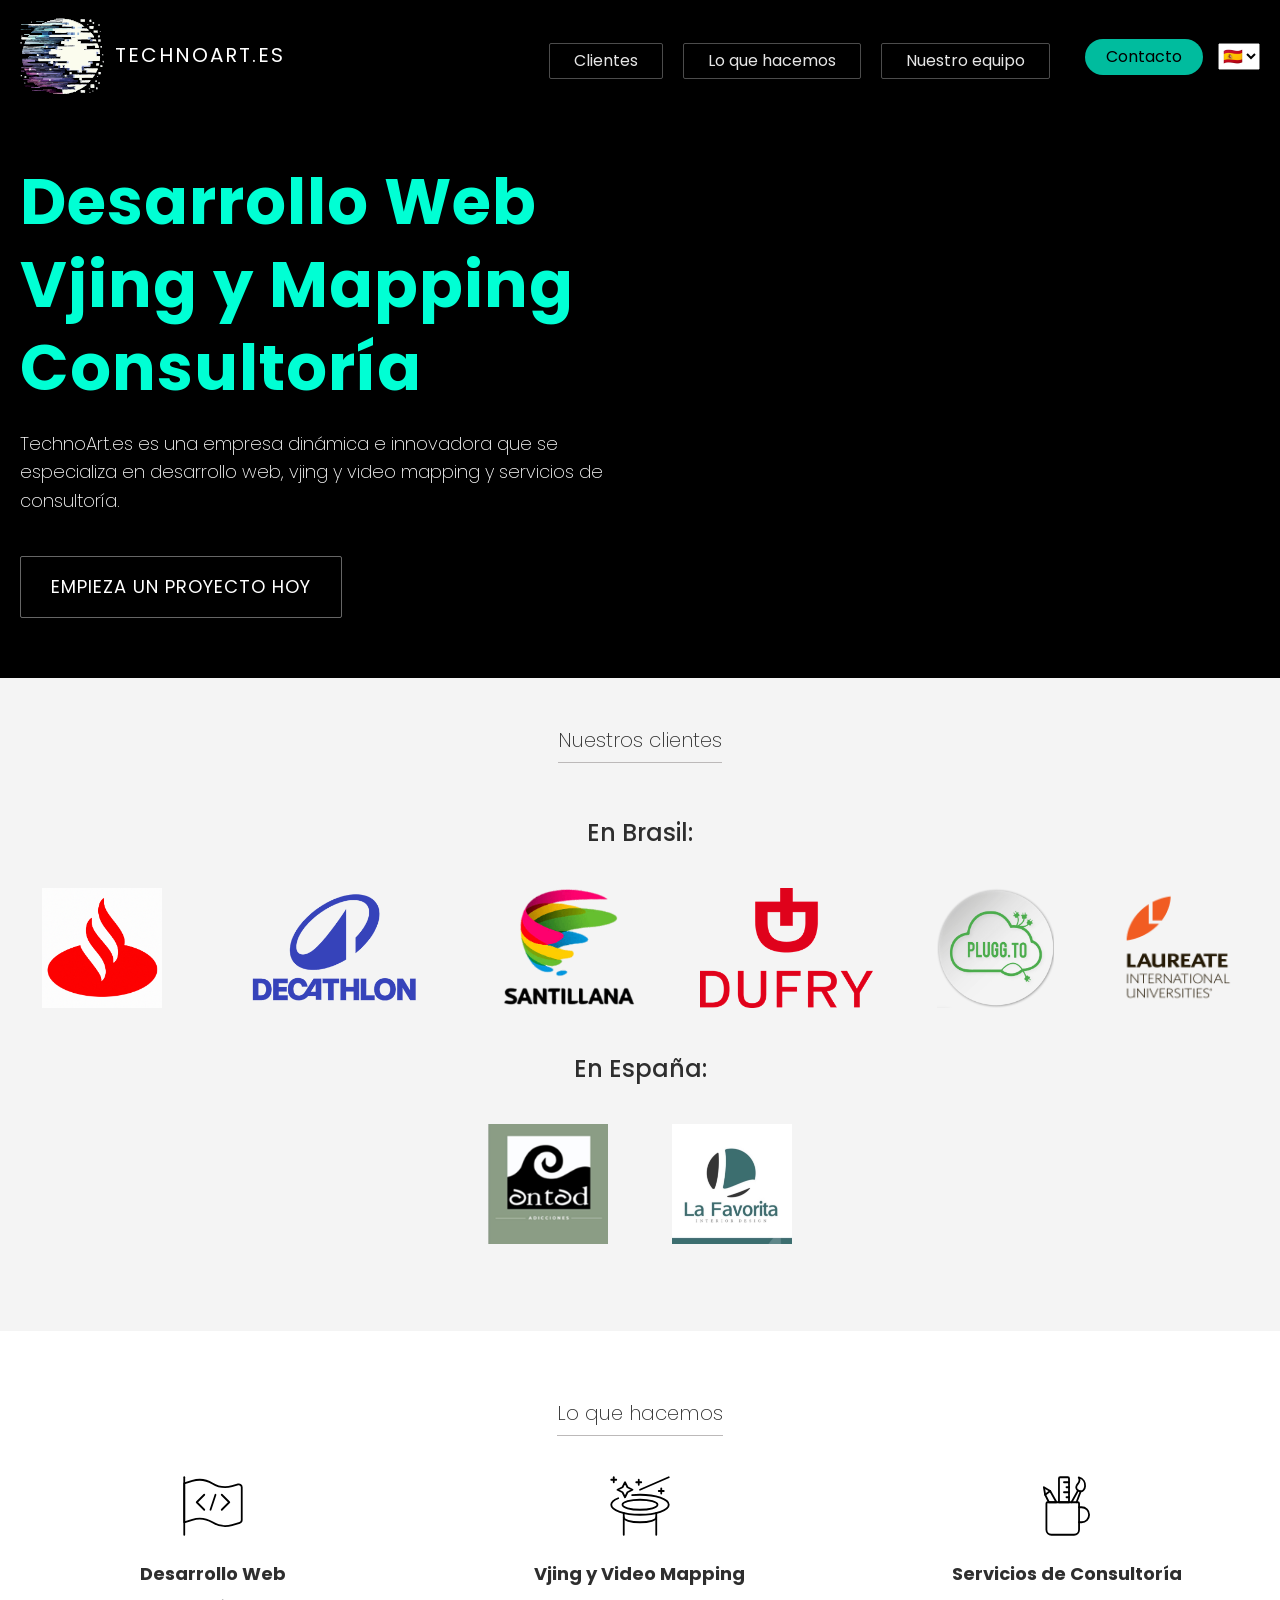
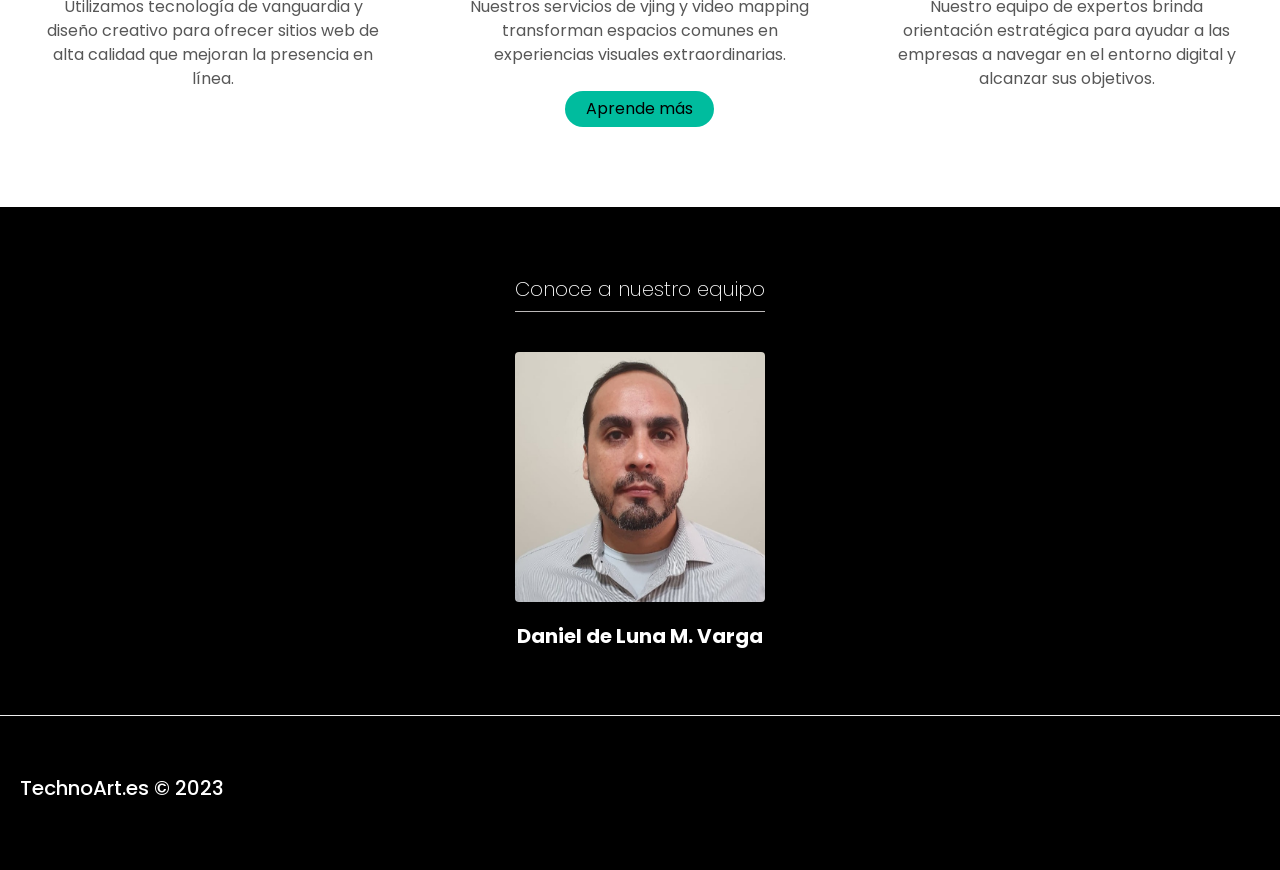
<file: index.html>
<!DOCTYPE html>
<html lang="es">

<head>
    <meta name="generator" content="TechnoArt.es 1.0" />
    <meta charset="utf-8">
    <meta name="robots" content="index, follow">
    <meta name="viewport" content="width=device-width, initial-scale=1.0, shrink-to-fit=no">
    <meta http-equiv="x-ua-compatible" content="ie=edge">
    <title>TechnoArt.es</title>
    <meta name="keywords" content="yeo">
    <link href="https://fonts.googleapis.com/css?family=Poppins:200,400,700" rel="stylesheet">
    <link rel="stylesheet" href="./css/spectre.css">
    <link rel="stylesheet" href="./css/spectre-icons.css">
    <link rel="stylesheet" href="./css/spectre-exp.css">
    <link rel="stylesheet" href="./css/yeo.css">
    <link rel="apple-touch-icon" sizes="180x180" href="images/apple-touch-icon.png">
    <link rel="icon" type="image/png" sizes="32x32" href="images/favicon-32x32.png">
    <link rel="icon" type="image/png" sizes="16x16" href="images/favicon-16x16.png">
    <link rel="manifest" href="images/site.webmanifest">
    <meta property="og:title" content="TechnoArt.es">
    <meta property="og:url" content="htts://technoart.es">
    <meta property="og:description" content="Desarrollo web, vjing y video mapping y servicios de consultoría">
    <meta property="og:site_name" content="TechnoArt.es">
    <meta property="og:type" content="website">
    <meta property="og:image" content="https://technoart.es/images/android-chrome-512x512.png">
</head>

<body>
    <div class="yeo-slogan">
        <div class="container yeo-header">
            <div class="columns">
                <div class="column col-12">
                    <header class="navbar">
                        <section class="navbar-section">
                            <a class="navbar-brand logo" href="./">
                                <img class="logo-img" src="./images/logo.svg" alt="TechnoArt.es"><span>TechnoArt.es</span>
                            </a>
                        </section>
                        <section class="navbar-section">
                            <section class="navbar-section hide-sm">
                                <ul class="menu1">
                                    <li><a class="btn btn-link" href="#clients">Clientes</a></li>
                                    <li>
                                        <a class="btn btn-link" href="#we-do">Lo que hacemos</a>
                                    <ul class="submenu">
                                        <li><a class="btn btn-link" href="#we-do">Desarrollo Web</a></li>
                                        <li><a class="btn btn-link" href="/vj">Vjing y Mapping</a></li>
                                        <li><a class="btn btn-link" href="#we-do">Consultoría</a></li>
                                    </ul>
                                    </li>
                                    <li><a class="btn btn-link" href="#team">Nuestro equipo</a></li>
                                </ul>
                                <!-- <a class="btn btn-link" href="#price">Precios</a> -->
                                <a class="btn btn-primary btn-hire-me" href="https://api.whatsapp.com/send?phone=34600473488" target="_blank">Contacto</a>
                            </section>
                            <section class="navbar-section">
                                <select id="language-select" onchange="changeLanguage()">
                                    <option value="es-es" selected data-flag="https://flagcdn.com/24x18/es.png">🇪🇸</option>
                                    <option value="en-us" data-flag="https://flagcdn.com/24x18/us.png">🇺🇸</option>
                                    <option value="pt-br" data-flag="https://flagcdn.com/24x18/br.png">🇧🇷</option>
                                </select>
                            </section>
                        </section>
                    </header>
                </div>
            </div>
        </div>
        <div class="container slogan">
            <div class="columns">
                <div class="column col-7 col-sm-12">
                    <div class="slogan-content">
                        <h1>
                            <span class="slogan-bold">Desarrollo Web</span>
                            <span class="slogan-bold">Vjing y Mapping</span>
                            <span class="slogan-bold">Consultoría</span>  
                        </h1>
                        <p>TechnoArt.es es una empresa dinámica e innovadora que se especializa en desarrollo web, vjing y video mapping y servicios de consultoría.</p>
                        <a class="btn btn-primary btn-lg btn-start" href="https://api.whatsapp.com/send?phone=34600473488" target="_blank">Empieza un proyecto hoy</a>

                    </div>
                </div>
                <div class="column col-5 hide-sm">
                    <!-- <img class="slogan-img" src="./images/yeo-feature-1.svg" alt=""> -->
                </div>
                </div>
            </div>
        </div>
        <div class="yeo-client" id="clients">
            <div class="container yeo-client-list">
                <div class="columns">
                    <div class="column col-12">
                        <h3 class="feature-title">
                            Nuestros clientes
                    </h3>
                    <ul style="list-style-type: none;">
                        <li>
                            <h4>En Brasil: </h4>
                        <div class="client-logo">
                            <a href="#" target="_blank">
                            <img src="./images/santander.png" alt="Santander">
                        </a>
                            <a href="#" target="_blank">
                            <img src="./images/decathlon.png" alt="Decathlon">
                        </a>
                            <a href="#" target="_blank">
                            <img src="./images/santillana.png" alt="Santillana">
                        </a>
                            <a href="#" target="_blank">
                            <img src="./images/dufry.png" alt="Dufry">
                        </a>
                            <a href="#" target="_blank">
                            <img src="./images/pluggto.png" alt="Plugg.to">
                        </a>
                            <a href="#" target="_blank">
                            <img src="./images/laureate.png" alt="Laureate">
                        </a>
                        </div>
                        </li>
                        <li>
                            <h4>En España: </h4>
                            <div class="client-logo">
                                <a href="https://antad.es/" target="_blank">
                                    <img src="./images/antad.png" alt="ANTAD">
                                </a>
                                <a href="https://lafavoritainterior.es/" target="_blank">
                                    <img src="./images/lafavorita.jpg" alt="La Favorita Interiores">
                                </a>
                            </div>
                        </li>
                    </ul>
                    </div>
                </div>
            </div>
        </div>
        <div class="yeo-do" id="we-do">
            <div class="container yeo-body">
                <div class="columns">
                    <div class="column col-12">
                        <h2 class="feature-title">Lo que hacemos</h2>
                    </div>
                    <div class="column col-4 col-sm-12">
                        <div class="yeo-do-content">
                            <img src="./images/what-we-do-3.svg" alt="">
                            <h3>Desarrollo Web</h3>
                            <p>Utilizamos tecnología de vanguardia y diseño creativo para ofrecer sitios web de alta calidad que mejoran la presencia en línea.</p>
                            <!-- <a href="">Aprende más</a> -->
                        </div>
                    </div>
                    <div class="column col-4 col-sm-12">
                        <div class="yeo-do-content">
                            <img src="./images/what-we-do-1.svg" alt="">
                            <h3>Vjing y Video Mapping</h3>
                            <p>Nuestros servicios de vjing y video mapping transforman espacios comunes en experiencias visuales extraordinarias.</p>
                            <a class="btn btn-primary btn-hire-me" href="/vj">Aprende más</a>
                        </div>
                    </div>
                    <div class="column col-4 col-sm-12">
                        <div class="yeo-do-content">
                            <img src="./images/what-we-do-2.svg" alt="">
                            <h3>Servicios de Consultoría</h3>
                            <p>Nuestro equipo de expertos brinda orientación estratégica para ayudar a las empresas a navegar en el entorno digital y alcanzar sus objetivos.</p>
                            <!-- <a href="">Aprende más</a> -->
                        </div>
                    </div>
                </div>
            </div>
        </div>
        <div class="yeo-team" id="team">
            <div class="container yeo-body">
                <div class="columns">
                    <div class="column col-12">
                        <h2 class="feature-title">Conoce a nuestro equipo</h2>
                    </div>
                    <div class="column col-4 col-sm-12">
                        <!-- <a href=""><img class="s-circle" src="./images/team-1.jpg" alt=""></a>
                        <a href="https://www.lapa.ninja/"><span class="name">John Doe</span></a>
                        <span class="title">DevOps</span> -->
                    </div>
                    <div class="column col-4 col-sm-12">
                        <a href="https://www.linkedin.com/in/daniel-varga-7414381b/" target="_blank"><img class="s-circle" src="./images/daniel_varga.jpg" alt=""></a>
                        <a href="https://www.linkedin.com/in/daniel-varga-7414381b/" target="_blank"><span class="name">Daniel de Luna M. Varga</span></a>
                        <!-- <span class="title">Diseñador</span> -->
                    </div>
                    <div class="column col-4 col-sm-12">
                        <!-- <a href=""><img class="s-circle" src="./images/team-3.jpg" alt=""></a>
                        <a href="https://www.lapa.ninja/"><span class="name">Jane Doe</span></a>
                        <span class="title">Gerente de proyectos</span> -->
                    </div>
                </div>
            </div>
        </div>
<!-- <div class="yeo-open-source">
            <div class="container yeo-body">
                <div class="columns">
                    <div class="column col-12">
                        <h2 class="feature-title">We love Open Source</h2>
                    </div>
                    <div class="column col-10 centered col-sm-12">
                        <img class="open-source-img" src="./images/open-source.svg" alt="">
                        <h2 class="open-source-feature">
                        We're making 
                        <br />
                        Open Source Software
                    </h2>
                        <a href="#" class="btn btn-lg btn-open-source">Follow us on Github</a>
                    </div>
                </div>
            </div>
        </div> -->
        <div class="yeo-footer">
            <div class="container">
                <div class="columns">
                    <!-- <div class="column col-3 col-sm-6">
                        <div class="yeo-footer-content">
                            <h4>Services</h4>
                            <ul class="nav">
                                <li class="nav-item">
                                    <a href="https://www.lapa.ninja/">DevOps</a>
                                </li>
                                <li class="nav-item">
                                    <a href="https://www.lapa.ninja/">Development</a>
                                </li>
                                <li class="nav-item">
                                    <a href="https://www.lapa.ninja/">Consultant</a>
                                </li>
                            </ul>
                        </div>
                    </div>
                    <div class="column col-3 col-sm-6">
                        <div class="yeo-footer-content">
                            <h4>Clients</h4>
                            <ul class="nav">
                                <li class="nav-item">
                                    <a href="https://www.lapa.ninja/">Lapa Ninja</a>
                                </li>
                                <li class="nav-item">
                                    <a href="https://www.lapa.ninja/">Noty IM</a>
                                </li>
                                <li class="nav-item">
                                    <a href="https://www.lapa.ninja/">Yeo Space</a>
                                </li>
                            </ul>
                        </div>
                    </div>
                    <div class="column col-3 col-sm-6">
                        <div class="yeo-footer-content">
                            <h4>Contact Us</h4>
                            <ul class="nav">
                                <li class="nav-item">
                                    <a href="https://www.lapa.ninja/">tinh@lapa.ninja</a>
                                </li>
                                <li class="nav-item">
                                    <a href="https://www.lapa.ninja/">Twitter</a>
                                </li>
                                <li class="nav-item">
                                    <a href="https://www.lapa.ninja/">Github</a>
                                </li>
                            </ul>
                        </div>
                    </div> -->
                    <div class="column col-3 col-sm-6">
                        <div class="yeo-footer-content">
                            <h4>TechnoArt.es © 2023 </h4>
                            <!-- <ul class="nav">
                                <li class="nav-item">
                                    <a href="http://www.streamlineicons.com/?ref=lapaninja">Free Streamline Icons</a>
                                </li>
                                <li class="nav-item">
                                    <a href="https://ui8.net/products/illustration-pack-vol-03?ref=lapaninja">Buy Illustration Pack by Nimart1</a>
                                </li>
                            </ul> -->
                        </div>
                    </div>
                </div>
            </div>
        </div>
</body>

<script>
    function changeLanguage() {
        var select = document.getElementById("language-select");
        var language = select.value;
        if(language == "es-es"){
            window.location.href = "/";
        }else{
            window.location.href = "/" + language;
        }
    }
</script>

</html>
</file>
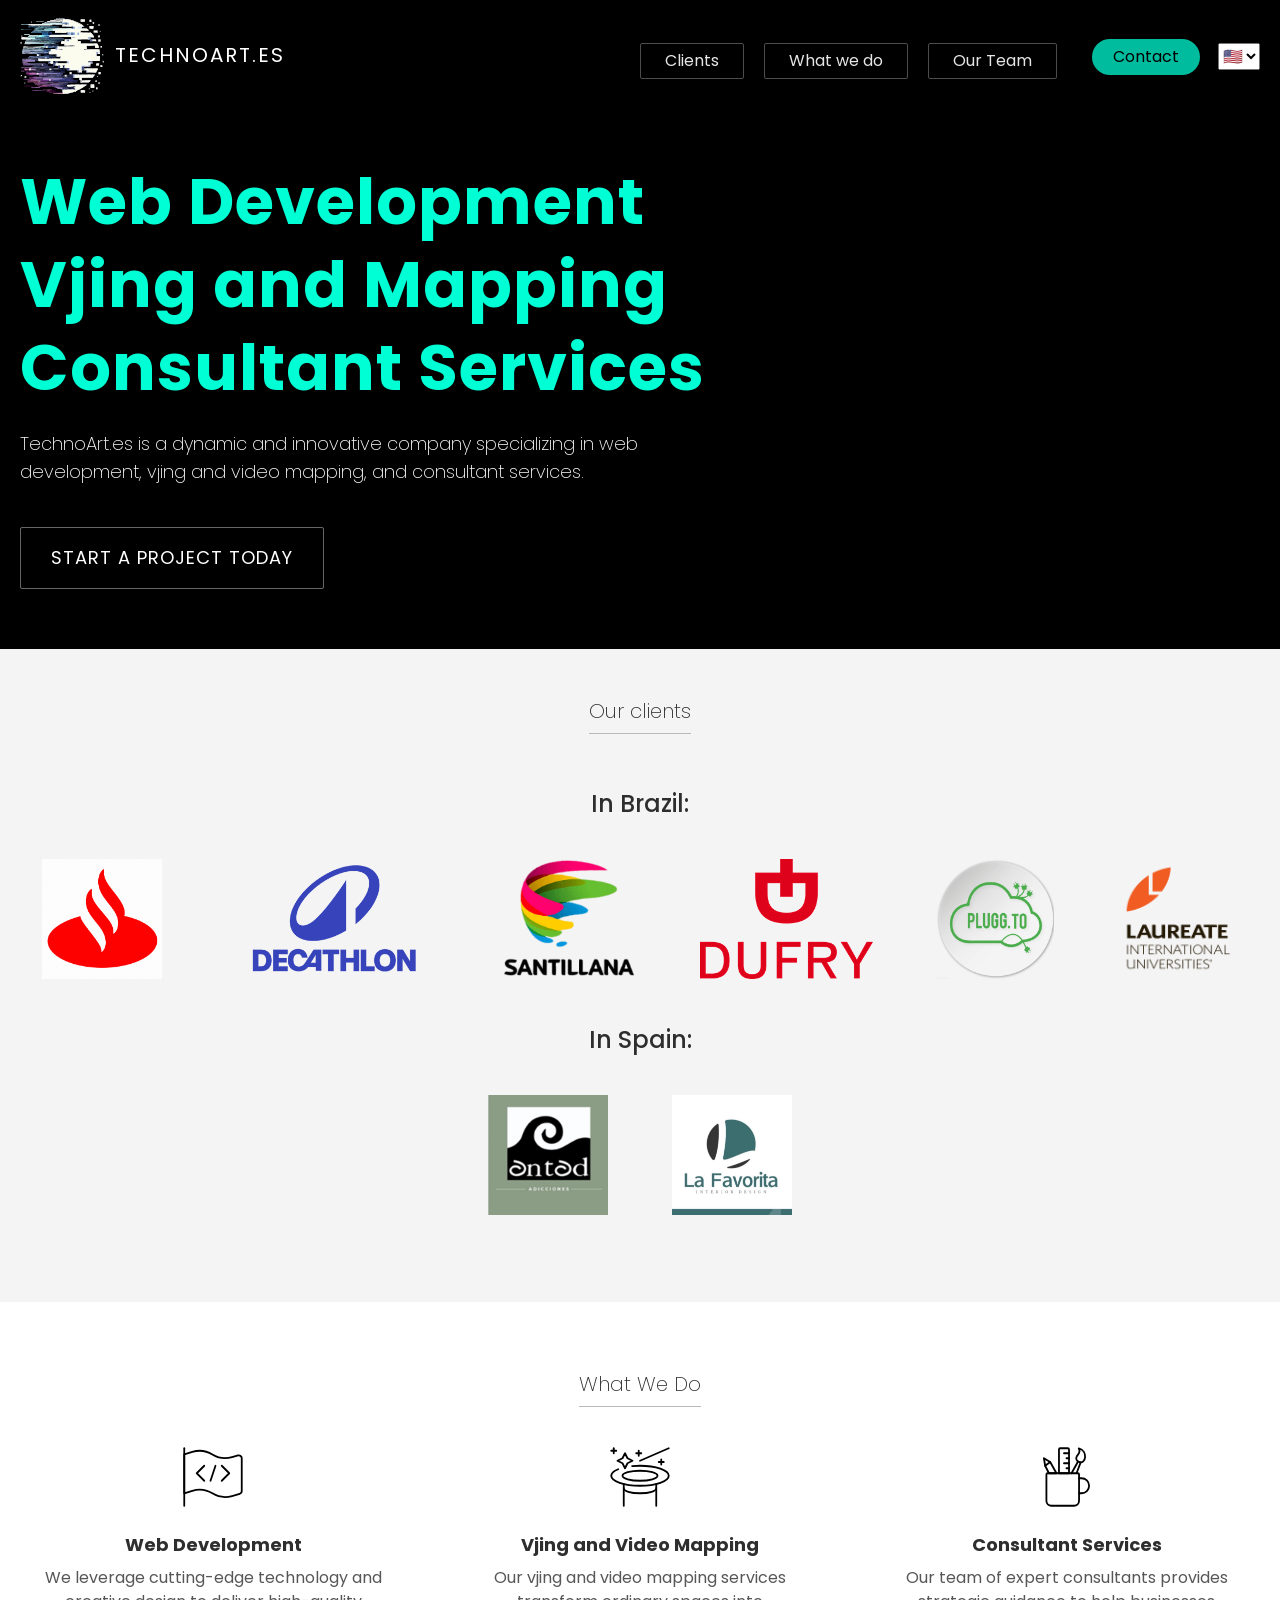
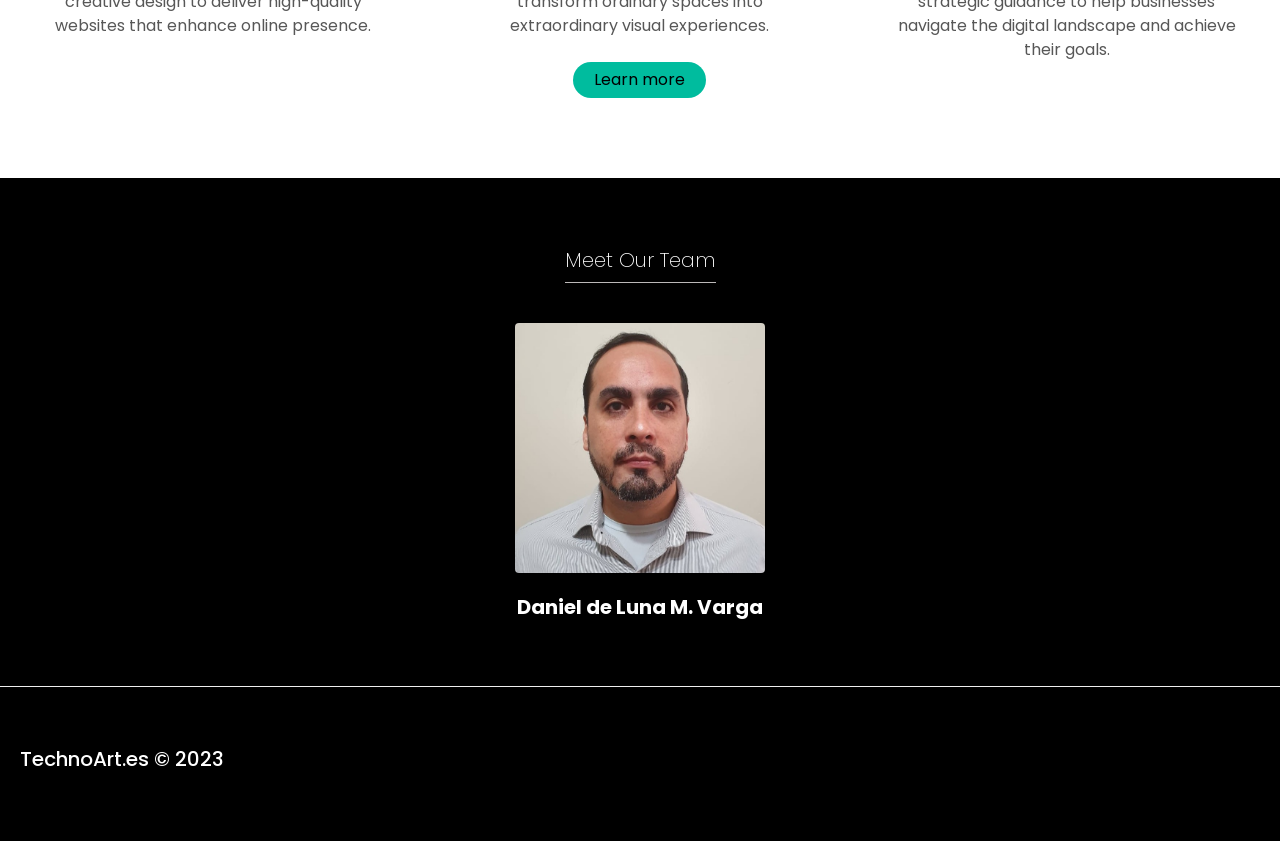
<file: en-us/index.html>
<!DOCTYPE html>
<html lang="en">

<head>
    <meta name="generator" content="TechnoArt.es 1.0" />
    <meta charset="utf-8">
    <meta name="robots" content="index, follow">
    <meta name="viewport" content="width=device-width, initial-scale=1.0, shrink-to-fit=no">
    <meta http-equiv="x-ua-compatible" content="ie=edge">
    <title>TechnoArt.es</title>
    <meta name="keywords" content="yeo">
    <link href="https://fonts.googleapis.com/css?family=Poppins:200,400,700" rel="stylesheet">
    <link rel="stylesheet" href="../css/spectre.css">
    <link rel="stylesheet" href="../css/spectre-icons.css">
    <link rel="stylesheet" href="../css/spectre-exp.css">
    <link rel="stylesheet" href="../css/yeo.css">
    <link rel="apple-touch-icon" sizes="180x180" href="../images/apple-touch-icon.png">
    <link rel="icon" type="image/png" sizes="32x32" href="../images/favicon-32x32.png">
    <link rel="icon" type="image/png" sizes="16x16" href="../images/favicon-16x16.png">
    <link rel="manifest" href="../images/site.webmanifest">
    <meta property="og:title" content="TechnoArt.es - en-us">
    <meta property="og:url" content="https://technoart.es/en-us/">
    <meta property="og:description" content="Web development, vjing and video mapping and consultant services">
    <meta property="og:site_name" content="TechnoArt.es - en-us">
    <meta property="og:type" content="website">
    <meta property="og:image" content="https://technoart.es/images/android-chrome-512x512.png">
</head>

<body>
    <div class="yeo-slogan">
        <div class="container yeo-header">
            <div class="columns">
                <div class="column col-12">
                    <header class="navbar">
                        <section class="navbar-section">
                            <a class="navbar-brand logo" href="./">
                                <img class="logo-img" src="../images/logo.svg" alt="TechnoArt.es"><span>TechnoArt.es</span>
                            </a>
                        </section>
                        <section class="navbar-section">
                            <section class="navbar-section hide-sm">
                                <ul class="menu1">
                                    <li><a class="btn btn-link" href="#clients">Clients</a></li>
                                    <li>
                                        <a class="btn btn-link" href="#we-do">What we do</a>
                                    <ul class="submenu">
                                        <li><a class="btn btn-link" href="#we-do">Web Development</a></li>
                                        <li><a class="btn btn-link" href="./vj">Vjing and Mapping</a></li>
                                        <li><a class="btn btn-link" href="#we-do">Consultant Services</a></li>
                                    </ul>
                                    </li>
                                    <li><a class="btn btn-link" href="#team">Our Team</a></li>
                                </ul>
                                <!-- <a class="btn btn-link" href="#price">Pricing</a> -->
                                <a class="btn btn-primary btn-hire-me" href="https://api.whatsapp.com/send?phone=34600473488" target="_blank">Contact</a>
                            </section>
                            <section class="navbar-section">
                                <select id="language-select" onchange="changeLanguage()">
                                    <option value="es-es" data-flag="https://flagcdn.com/24x18/es.png">🇪🇸</option>
                                    <option value="en-us" selected data-flag="https://flagcdn.com/24x18/us.png">🇺🇸</option>
                                    <option value="pt-br" data-flag="https://flagcdn.com/24x18/br.png">🇧🇷</option>
                                </select>
                            </section>
                        </section>
                    </header>
                </div>
            </div>
        </div>
        <div class="container slogan">
            <div class="columns">
                <div class="column col-7 col-sm-12">
                    <div class="slogan-content">
                        <h1>
                            <span class="slogan-bold">Web Development</span>
                            <span class="slogan-bold">Vjing and Mapping</span>
                            <span class="slogan-bold">Consultant Services</span>  
                        </h1>
                        <p>TechnoArt.es is a dynamic and innovative company specializing in web development, vjing and video mapping, and consultant services.</p>
                        <a class="btn btn-primary btn-lg btn-start" href="https://api.whatsapp.com/send?phone=34600473488" target="_blank">Start a project today</a>

                    </div>
                </div>
                <div class="column col-5 hide-sm">
                    <!-- <img class="slogan-img" src="../images/yeo-feature-1.svg" alt=""> -->
                </div>
                </div>
            </div>
        </div>
        <div class="yeo-client" id="clients">
            <div class="container yeo-client-list">
                <div class="columns">
                    <div class="column col-12">
                        <h3 class="feature-title">
                            Our clients
                    </h3>
                    <ul style="list-style-type: none;">
                        <li>
                            <h4>In Brazil: </h4>
                        <div class="client-logo">
                            <a href="#" target="_blank">
                            <img src="../images/santander.png" alt="Santander">
                        </a>
                            <a href="#" target="_blank">
                            <img src="../images/decathlon.png" alt="Decathlon">
                        </a>
                            <a href="#" target="_blank">
                            <img src="../images/santillana.png" alt="Santillana">
                        </a>
                            <a href="#" target="_blank">
                            <img src="../images/dufry.png" alt="Dufry">
                        </a>
                            <a href="#" target="_blank">
                            <img src="../images/pluggto.png" alt="Plugg.to">
                        </a>
                            <a href="#" target="_blank">
                            <img src="../images/laureate.png" alt="Laureate">
                        </a>
                        </div>
                        </li>
                        <li>
                            <h4>In Spain: </h4>
                            <div class="client-logo">
                                <a href="https://antad.es/" target="_blank">
                                    <img src="../images/antad.png" alt="ANTAD">
                                </a>
                                <a href="https://lafavoritainterior.es/" target="_blank">
                                    <img src="../images/lafavorita.jpg" alt="La Favorita Interiores">
                                </a>
                            </div>
                        </li>
                    </ul>
                    </div>
                </div>
            </div>
        </div>
        <div class="yeo-do" id="we-do">
            <div class="container yeo-body">
                <div class="columns">
                    <div class="column col-12">
                        <h2 class="feature-title">What We Do</h2>
                    </div>
                    <div class="column col-4 col-sm-12">
                        <div class="yeo-do-content">
                            <img src="../images/what-we-do-3.svg" alt="">
                            <h3>Web Development</h3>
                            <p>We leverage cutting-edge technology and creative design to deliver high-quality websites that enhance online presence.</p>
                            <!-- <a href="">Learn more</a> -->
                        </div>
                    </div>
                    <div class="column col-4 col-sm-12">
                        <div class="yeo-do-content">
                            <img src="../images/what-we-do-1.svg" alt="">
                            <h3>Vjing and Video Mapping</h3>
                            <p>Our vjing and video mapping services transform ordinary spaces into extraordinary visual experiences.</p>
                            <a class="btn btn-primary btn-hire-me" href="./vj">Learn more</a>
                        </div>
                    </div>
                    <div class="column col-4 col-sm-12">
                        <div class="yeo-do-content">
                            <img src="../images/what-we-do-2.svg" alt="">
                            <h3>Consultant Services</h3>
                            <p>Our team of expert consultants provides strategic guidance to help businesses navigate the digital landscape and achieve their goals.</p>
                            <!-- <a href="">Learn more</a> -->
                        </div>
                    </div>
                </div>
            </div>
        </div>
        <!-- <div class="yeo-work" id="we-work">
            <div class="container yeo-body">
                <div class="columns">
                    <div class="column col-12 col-sm-12">
                        <h2 class="feature-title">How We Work</h2>
                    </div>
                    <div class="column col-10 col-sm-12 centered">
                        <h2 class="yeo-work-feature">
                        We build <span class="yeo-work-feature-bold">reliable infrastructure</span>, use comprehensive in-house tools.
                    </h2>
                    </div>
                </div>
            </div>
        </div>
        <div class="yeo-price" id="price">
            <div class="container yeo-body  col-sm-12">
                <div class="columns">
                    <div class="column col-4 col-sm-12">
                        <div class="panel">
                            <div class="panel-header">
                                <div class="panel-title"><span>PRO</span></div>
                            </div>
                            <div class="panel-body">
                                <p>
                                    <span class="price">$2500 </span>
                                    <span>/ month</span>
                                </p>
                                <ul>
                                    <li><strong>10</strong> billable hours included per month.</li>
                                    <li>Billable hourly rate of <strong>$300</strong> after the included 10 hours are utilized.</li>
                                    <li>24/7/365 on-call and 99.9% SLA</li>
                                    <li>Communication via ticketing system and e-mail.</li>
                                </ul>
                            </div>
                            <div class="panel-footer">
                                <button class="btn btn-primary btn-price">Contact Us</button>
                            </div>
                        </div>
                    </div>
                    <div class="column col-4 col-sm-12">
                        <div class="panel">
                            <div class="panel-header">
                                <div class="panel-title"><span>PREMIUM</span></div>
                            </div>
                            <div class="panel-body">
                                <p>
                                    <span class="price">$5000 </span>
                                    <span>/ month</span>
                                </p>
                                <ul>
                                    <li><strong>10</strong> billable hours included per month.</li>
                                    <li>Billable hourly rate of <strong>$300</strong> after the included 10 hours are utilized.</li>
                                    <li>24/7/365 on-call and 99.9% SLA</li>
                                    <li>Communication via ticketing system and e-mail.</li>
                                </ul>
                            </div>
                            <div class="panel-footer">
                                <button class="btn btn-primary btn-price">Contact Us</button>
                            </div>
                        </div>
                    </div>
                    <div class="column col-4 col-sm-12">
                        <div class="panel">
                            <div class="panel-header">
                                <div class="panel-title"><span>ENTERPRISE</span></div>
                            </div>
                            <div class="panel-body">
                                <p>
                                    <span class="price">$15000 </span>
                                    <span>/ month</span>
                                </p>
                                <ul>
                                    <li><strong>10</strong> billable hours included per month.</li>
                                    <li>Billable hourly rate of <strong>$300</strong> after the included 10 hours are utilized.</li>
                                    <li>24/7/365 on-call and 99.9% SLA</li>
                                    <li>Communication via ticketing system and e-mail.</li>
                                </ul>
                            </div>
                            <div class="panel-footer">
                                <button class="btn btn-primary btn-price">Contact Us</button>
                            </div>
                        </div>
                    </div>
                </div>
            </div>
        </div> -->
        <div class="yeo-team" id="team">
            <div class="container yeo-body">
                <div class="columns">
                    <div class="column col-12">
                        <h2 class="feature-title">Meet Our Team</h2>
                    </div>
                    <div class="column col-4 col-sm-12">
                        <!-- <a href=""><img class="s-circle" src="../images/team-1.jpg" alt=""></a>
                        <a href="https://www.lapa.ninja/"><span class="name">John Doe</span></a>
                        <span class="title">DevOps</span> -->
                    </div>
                    <div class="column col-4 col-sm-12">
                        <a href="https://www.linkedin.com/in/daniel-varga-7414381b/" target="_blank"><img class="s-circle" src="../images/daniel_varga.jpg" alt=""></a>
                        <a href="https://www.linkedin.com/in/daniel-varga-7414381b/" target="_blank"><span class="name">Daniel de Luna M. Varga</span></a>
                        <!-- <span class="title">Designer</span> -->
                    </div>
                    <div class="column col-4 col-sm-12">
                        <!-- <a href=""><img class="s-circle" src="../images/team-3.jpg" alt=""></a>
                        <a href="https://www.lapa.ninja/"><span class="name">Maria Oto</span></a>
                        <span class="title">Developer</span> -->
                    </div>
                </div>
            </div>
        </div>
        <!-- <div class="yeo-open-source">
            <div class="container yeo-body">
                <div class="columns">
                    <div class="column col-12">
                        <h2 class="feature-title">We love Open Source</h2>
                    </div>
                    <div class="column col-10 centered col-sm-12">
                        <img class="open-source-img" src="../images/open-source.svg" alt="">
                        <h2 class="open-source-feature">
                        We're making 
                        <br />
                        Open Source Software
                    </h2>
                        <a href="#" class="btn btn-lg btn-open-source">Follow us on Github</a>
                    </div>
                </div>
            </div>
        </div> -->
        <div class="yeo-footer">
            <div class="container">
                <div class="columns">
                    <!-- <div class="column col-3 col-sm-6">
                        <div class="yeo-footer-content">
                            <h4>Services</h4>
                            <ul class="nav">
                                <li class="nav-item">
                                    <a href="https://www.lapa.ninja/">DevOps</a>
                                </li>
                                <li class="nav-item">
                                    <a href="https://www.lapa.ninja/">Development</a>
                                </li>
                                <li class="nav-item">
                                    <a href="https://www.lapa.ninja/">Consultant</a>
                                </li>
                            </ul>
                        </div>
                    </div>
                    <div class="column col-3 col-sm-6">
                        <div class="yeo-footer-content">
                            <h4>Clients</h4>
                            <ul class="nav">
                                <li class="nav-item">
                                    <a href="https://www.lapa.ninja/">Lapa Ninja</a>
                                </li>
                                <li class="nav-item">
                                    <a href="https://www.lapa.ninja/">Noty IM</a>
                                </li>
                                <li class="nav-item">
                                    <a href="https://www.lapa.ninja/">Yeo Space</a>
                                </li>
                            </ul>
                        </div>
                    </div>
                    <div class="column col-3 col-sm-6">
                        <div class="yeo-footer-content">
                            <h4>Contact Us</h4>
                            <ul class="nav">
                                <li class="nav-item">
                                    <a href="https://www.lapa.ninja/">tinh@lapa.ninja</a>
                                </li>
                                <li class="nav-item">
                                    <a href="https://www.lapa.ninja/">Twitter</a>
                                </li>
                                <li class="nav-item">
                                    <a href="https://www.lapa.ninja/">Github</a>
                                </li>
                            </ul>
                        </div>
                    </div> -->
                    <div class="column col-3 col-sm-6">
                        <div class="yeo-footer-content">
                            <h4>TechnoArt.es © 2023 </h4>
                            <!-- <ul class="nav">
                                <li class="nav-item">
                                    <a href="http://www.streamlineicons.com/?ref=lapaninja">Free Streamline Icons</a>
                                </li>
                                <li class="nav-item">
                                    <a href="https://ui8.net/products/illustration-pack-vol-03?ref=lapaninja">Buy Illustration Pack by Nimart1</a>
                                </li>
                            </ul> -->
                        </div>
                    </div>
                </div>
            </div>
        </div>
</body>

<script>
    function changeLanguage() {
        var select = document.getElementById("language-select");
        var language = select.value;
        if(language == "es-es"){
            window.location.href = "/";
        }else{
            window.location.href = "/" + language;
        }
    }
</script>

</html>
</file>
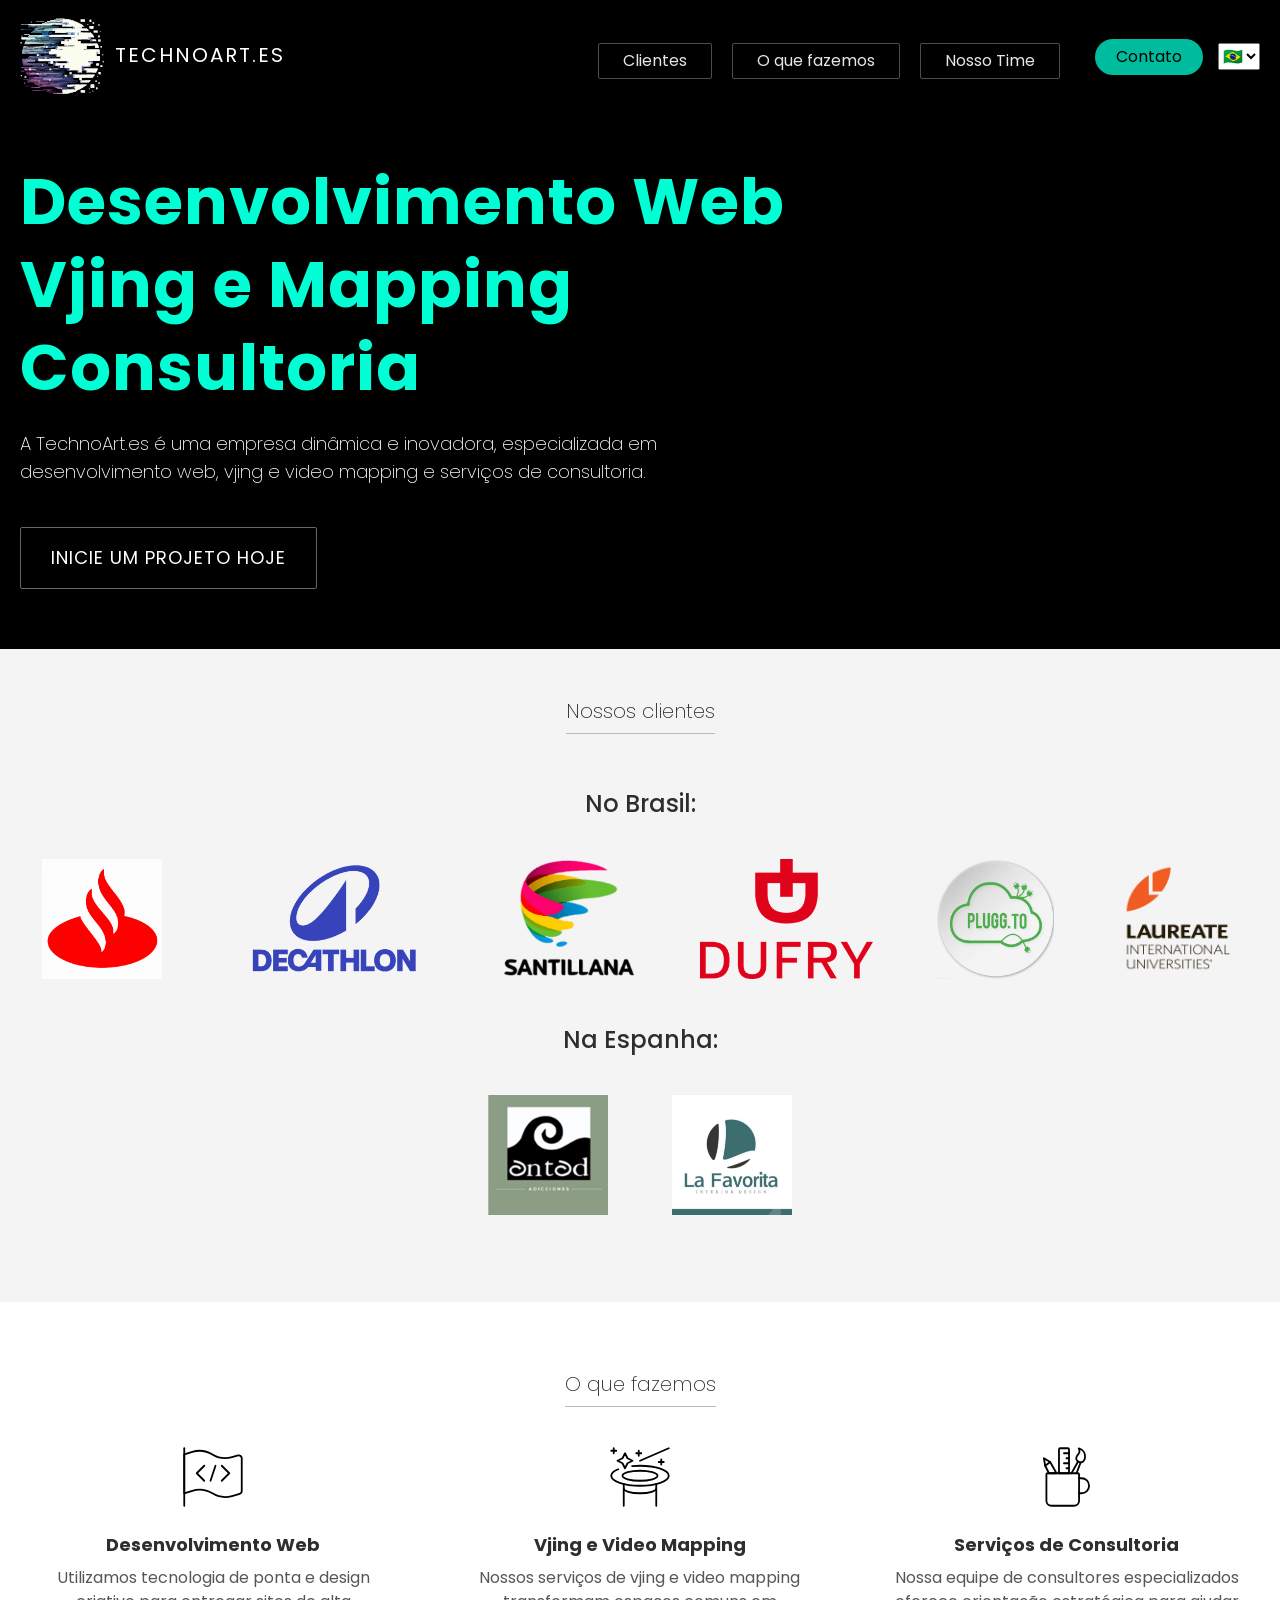
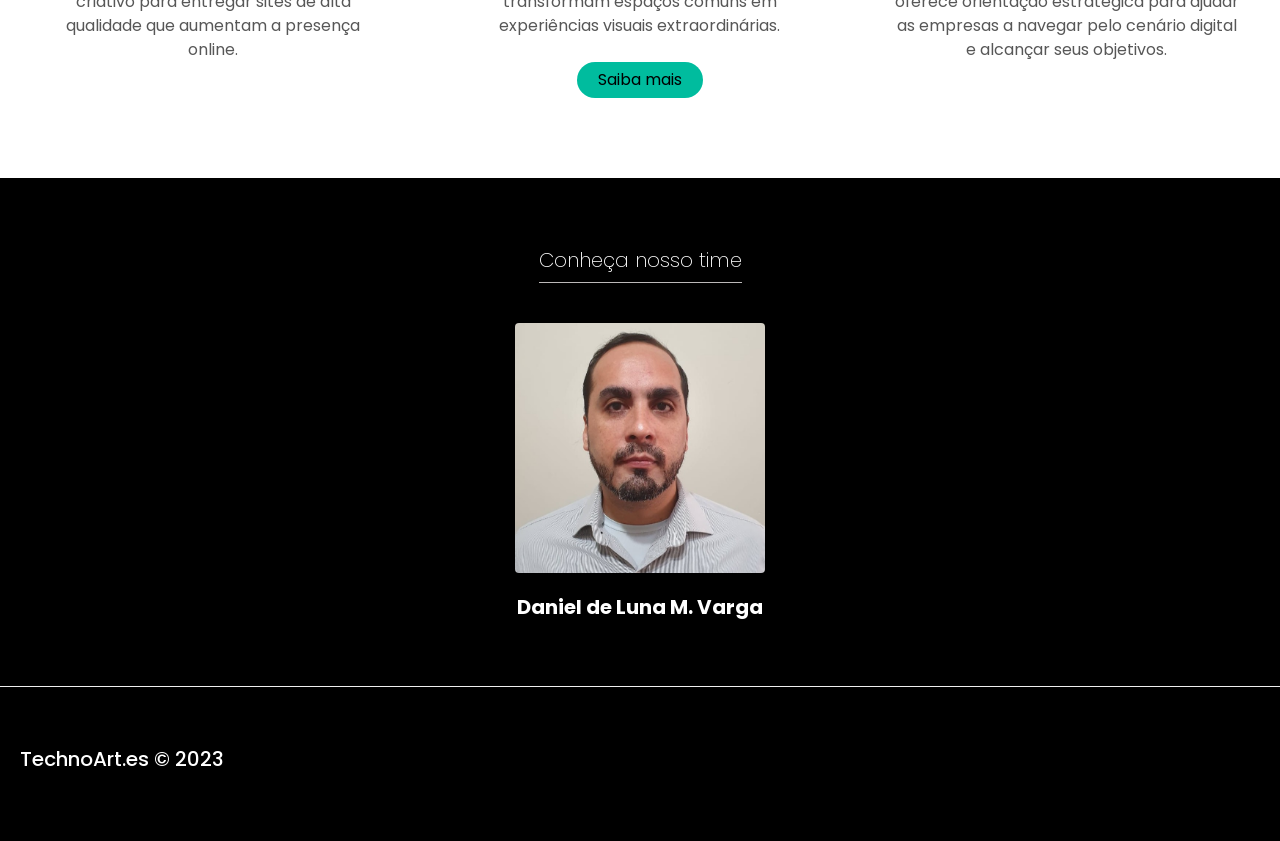
<file: pt-br/index.html>
<!DOCTYPE html>
<html lang="pt-br">

<head>
    <meta name="generator" content="TechnoArt.es 1.0" />
    <meta charset="utf-8">
    <meta name="robots" content="index, follow">
    <meta name="viewport" content="width=device-width, initial-scale=1.0, shrink-to-fit=no">
    <meta http-equiv="x-ua-compatible" content="ie=edge">
    <title>TechnoArt.es</title>
    <meta name="keywords" content="yeo">
    <link href="https://fonts.googleapis.com/css?family=Poppins:200,400,700" rel="stylesheet">
    <link rel="stylesheet" href="../css/spectre.css">
    <link rel="stylesheet" href="../css/spectre-icons.css">
    <link rel="stylesheet" href="../css/spectre-exp.css">
    <link rel="stylesheet" href="../css/yeo.css">
    <link rel="apple-touch-icon" sizes="180x180" href="../images/apple-touch-icon.png">
    <link rel="icon" type="image/png" sizes="32x32" href="../images/favicon-32x32.png">
    <link rel="icon" type="image/png" sizes="16x16" href="../images/favicon-16x16.png">
    <link rel="manifest" href="../images/site.webmanifest">
    <meta property="og:title" content="TechnoArt.es - pt-br">
    <meta property="og:url" content="https://technoart.es/pt-br/">
    <meta property="og:description" content="Desenvolvimento web, vjing e video mapping e serviços de consultoria">
    <meta property="og:site_name" content="TechnoArt.es - pt-br">
    <meta property="og:type" content="website">
    <meta property="og:image" content="https://technoart.es/images/android-chrome-512x512.png">
</head>

<body>
    <div class="yeo-slogan">
        <div class="container yeo-header">
            <div class="columns">
                <div class="column col-12">
                    <header class="navbar">
                        <section class="navbar-section">
                            <a class="navbar-brand logo" href="./">
                                <img class="logo-img" src="../images/logo.svg" alt="TechnoArt.es"><span>TechnoArt.es</span>
                            </a>
                        </section>
                        <section class="navbar-section">
                            <section class="navbar-section hide-sm">
                                <ul class="menu1">
                                    <li><a class="btn btn-link" href="#clients">Clientes</a></li>
                                    <li>
                                        <a class="btn btn-link" href="#we-do">O que fazemos</a>
                                    <ul class="submenu">
                                        <li><a class="btn btn-link" href="#we-do">Desenvolvimento Web</a></li>
                                        <li><a class="btn btn-link" href="./vj">Vjing e Mapping</a></li>
                                        <li><a class="btn btn-link" href="#we-do">Consultoría</a></li>
                                    </ul>
                                    </li>
                                    <li><a class="btn btn-link" href="#team">Nosso Time</a></li>
                                </ul>
                                <!-- <a class="btn btn-link" href="#price">Preços</a> -->
                                <a class="btn btn-primary btn-hire-me" href="https://api.whatsapp.com/send?phone=34600473488" target="_blank">Contato</a>
                            </section>
                            <section class="navbar-section">
                                <select id="language-select" onchange="changeLanguage()">
                                    <option value="es-es" data-flag="https://flagcdn.com/24x18/es.png">🇪🇸</option>
                                    <option value="en-us" data-flag="https://flagcdn.com/24x18/us.png">🇺🇸</option>
                                    <option value="pt-br" selected data-flag="https://flagcdn.com/24x18/br.png">🇧🇷</option>
                                </select>
                            </section>
                        </section>
                    </header>
                </div>
            </div>
        </div>
        <div class="container slogan">
            <div class="columns">
                <div class="column col-8 col-sm-12">
                    <div class="slogan-content">
                        <h1>
                            <span class="slogan-bold">Desenvolvimento Web</span>
                            <span class="slogan-bold">Vjing e Mapping</span>
                            <span class="slogan-bold">Consultoria</span>  
                        </h1>
                        <p>A TechnoArt.es é uma empresa dinâmica e inovadora, especializada em desenvolvimento web, vjing e video mapping e serviços de consultoria.</p>
                        <a class="btn btn-primary btn-lg btn-start" href="https://api.whatsapp.com/send?phone=34600473488" target="_blank">Inicie um projeto hoje</a>
                    </div>
                </div>
                <div class="column col-5 hide-sm">
                    <!-- <img class="slogan-img" src="../images/yeo-feature-1.svg" alt=""> -->
                </div>
                </div>
            </div>
        </div>
        <div class="yeo-client" id="clients">
            <div class="container yeo-client-list">
                <div class="columns">
                    <div class="column col-12">
                        <h3 class="feature-title">
                            Nossos clientes
                    </h3>
                    <ul style="list-style-type: none;">
                        <li>
                            <h4>No Brasil: </h4>
                        <div class="client-logo">
                            <a href="#" target="_blank">
                            <img src="../images/santander.png" alt="Santander">
                        </a>
                            <a href="#" target="_blank">
                            <img src="../images/decathlon.png" alt="Decathlon">
                        </a>
                            <a href="#" target="_blank">
                            <img src="../images/santillana.png" alt="Santillana">
                        </a>
                            <a href="#" target="_blank">
                            <img src="../images/dufry.png" alt="Dufry">
                        </a>
                            <a href="#" target="_blank">
                            <img src="../images/pluggto.png" alt="Plugg.to">
                        </a>
                            <a href="#" target="_blank">
                            <img src="../images/laureate.png" alt="Laureate">
                        </a>
                        </div>
                        </li>
                        <li>
                            <h4>Na Espanha: </h4>
                            <div class="client-logo">
                                <a href="https://antad.es/" target="_blank">
                                    <img src="../images/antad.png" alt="ANTAD">
                                </a>
                                <a href="https://lafavoritainterior.es/" target="_blank">
                                    <img src="../images/lafavorita.jpg" alt="La Favorita Interiores">
                                </a>
                            </div>
                        </li>
                    </ul>
                    </div>
                </div>
            </div>
        </div>
        <div class="yeo-do" id="we-do">
            <div class="container yeo-body">
                <div class="columns">
                    <div class="column col-12">
                        <h2 class="feature-title">O que fazemos</h2>
                    </div>
                    <div class="column col-4 col-sm-12">
                        <div class="yeo-do-content">
                            <img src="../images/what-we-do-3.svg" alt="">
                            <h3>Desenvolvimento Web</h3>
                            <p>Utilizamos tecnologia de ponta e design criativo para entregar sites de alta qualidade que aumentam a presença online.</p>
                        </div>
                    </div>
                    <div class="column col-4 col-sm-12">
                        <div class="yeo-do-content">
                            <img src="../images/what-we-do-1.svg" alt="">
                            <h3>Vjing e Video Mapping</h3>
                            <p>Nossos serviços de vjing e video mapping transformam espaços comuns em experiências visuais extraordinárias.</p>
                            <a class="btn btn-primary btn-hire-me" href="./vj">Saiba mais</a>
                        </div>
                    </div>
                    <div class="column col-4 col-sm-12">
                        <div class="yeo-do-content">
                            <img src="../images/what-we-do-2.svg" alt="">
                            <h3>Serviços de Consultoria</h3>
                            <p>Nossa equipe de consultores especializados oferece orientação estratégica para ajudar as empresas a navegar pelo cenário digital e alcançar seus objetivos.</p>
                        </div>
                    </div>
                </div>
            </div>
        </div>

        <div class="yeo-team" id="team">
            <div class="container yeo-body">
                <div class="columns">
                    <div class="column col-12">
                        <h2 class="feature-title">Conheça nosso time</h2>
                    </div>
                    <div class="column col-4 col-sm-12">
                        <!-- <a href=""><img class="s-circle" src="../images/team-1.jpg" alt=""></a>
                        <a href="https://www.lapa.ninja/"><span class="name">João Silva</span></a>
                        <span class="title">DevOps</span> -->
                    </div>
                    <div class="column col-4 col-sm-12">
                        <a href="https://www.linkedin.com/in/daniel-varga-7414381b/" target="_blank"><img class="s-circle" src="../images/daniel_varga.jpg" alt=""></a>
                        <a href="https://www.linkedin.com/in/daniel-varga-7414381b/" target="_blank"><span class="name">Daniel de Luna M. Varga</span></a>
                    </div>
                    <div class="column col-4 col-sm-12">
                        <!-- <a href=""><img class="s-circle" src="../images/team-3.jpg" alt=""></a>
                        <a href="https://jhonny.ps"><span class="name">Carlos Souza</span></a>
                        <span class="title">Desenvolvedor Front-end</span> -->
                    </div>
                </div>
            </div>
        </div>
        <div class="yeo-footer">
            <div class="container">
                <div class="columns">
                    <!-- <div class="column col-3 col-sm-6">
                        <div class="yeo-footer-content">
                            <h4>Services</h4>
                            <ul class="nav">
                                <li class="nav-item">
                                    <a href="https://www.lapa.ninja/">DevOps</a>
                                </li>
                                <li class="nav-item">
                                    <a href="https://www.lapa.ninja/">Development</a>
                                </li>
                                <li class="nav-item">
                                    <a href="https://www.lapa.ninja/">Consultant</a>
                                </li>
                            </ul>
                        </div>
                    </div>
                    <div class="column col-3 col-sm-6">
                        <div class="yeo-footer-content">
                            <h4>Clients</h4>
                            <ul class="nav">
                                <li class="nav-item">
                                    <a href="https://www.lapa.ninja/">Lapa Ninja</a>
                                </li>
                                <li class="nav-item">
                                    <a href="https://www.lapa.ninja/">Noty IM</a>
                                </li>
                                <li class="nav-item">
                                    <a href="https://www.lapa.ninja/">Yeo Space</a>
                                </li>
                            </ul>
                        </div>
                    </div>
                    <div class="column col-3 col-sm-6">
                        <div class="yeo-footer-content">
                            <h4>Contact Us</h4>
                            <ul class="nav">
                                <li class="nav-item">
                                    <a href="https://www.lapa.ninja/">tinh@lapa.ninja</a>
                                </li>
                                <li class="nav-item">
                                    <a href="https://www.lapa.ninja/">Twitter</a>
                                </li>
                                <li class="nav-item">
                                    <a href="https://www.lapa.ninja/">Github</a>
                                </li>
                            </ul>
                        </div>
                    </div> -->
                    <div class="column col-3 col-sm-6">
                        <div class="yeo-footer-content">
                            <h4>TechnoArt.es © 2023 </h4>
                            <!-- <ul class="nav">
                                <li class="nav-item">
                                    <a href="http://www.streamlineicons.com/?ref=lapaninja">Free Streamline Icons</a>
                                </li>
                                <li class="nav-item">
                                    <a href="https://ui8.net/products/illustration-pack-vol-03?ref=lapaninja">Buy Illustration Pack by Nimart1</a>
                                </li>
                            </ul> -->
                        </div>
                    </div>
                </div>
            </div>
        </div>
</body>

<script>
    function changeLanguage() {
        var select = document.getElementById("language-select");
        var language = select.value;
        if(language == "es-es"){
            window.location.href = "/";
        }else{
            window.location.href = "/" + language;
        }
    }
</script>

</html>
</file>
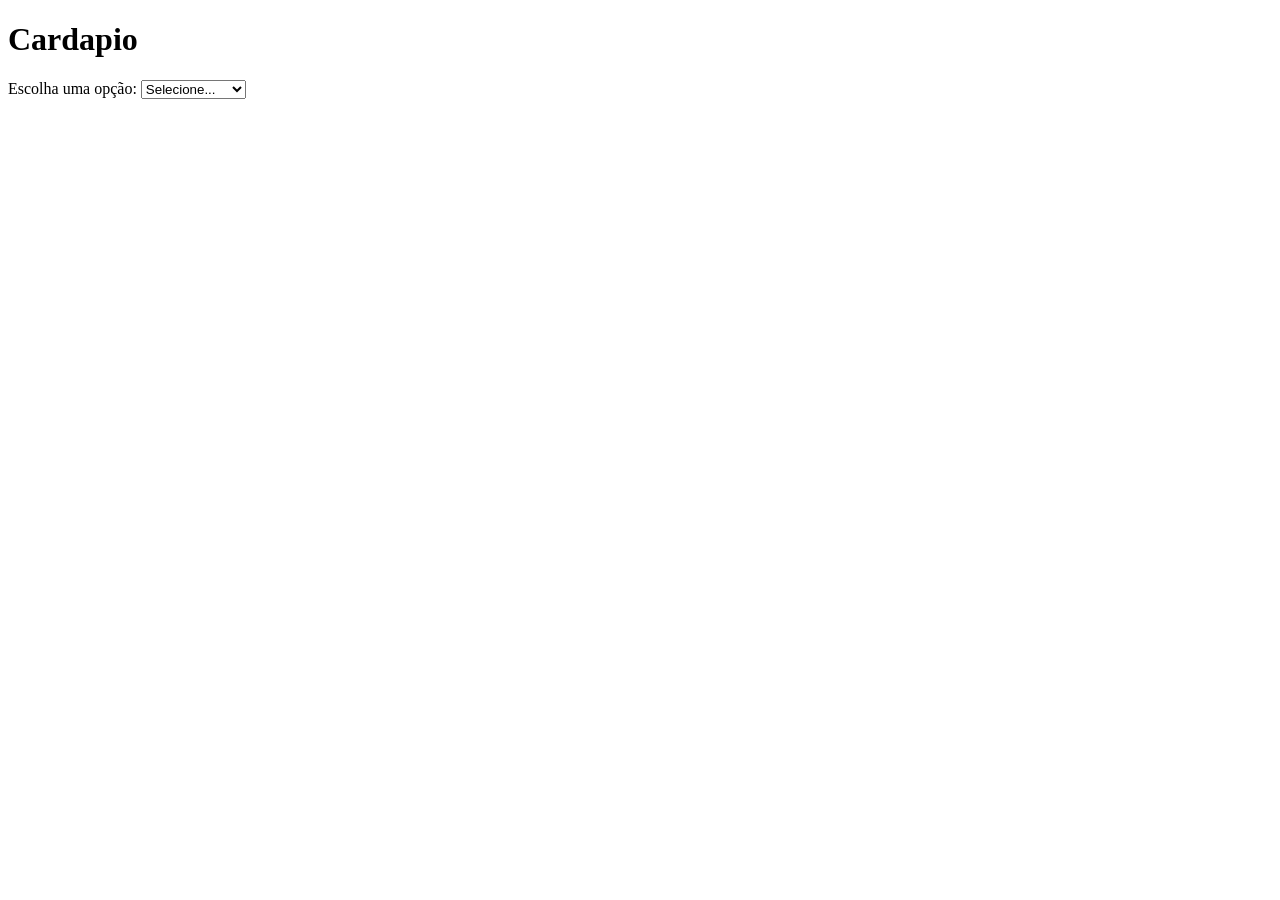
<file: smoothie/index.html>
<!DOCTYPE html>
<html lang="pt-br">
<head>
    <meta charset="UTF-8">
    <meta name="viewport" content="width=device-width, initial-scale=1.0">
    <title></title>
</head>
<body>
    <h1>Cardapio</h1>

    <div id="Select">
        <label for="mySelect">Escolha uma opção:</label>
        <select id="mySelect">
            <option value="">Selecione...</option>
        </select>
    </div>
    <br><br>
    <div id="opcoesCheckbox"></div>
    <div id="extrasCheckbox"></div>
    <div id="resultado">
        <br><br>
        <button style="display:none;" id="enviar">Enviar</button>
    </div>
    
    <script>
        function loadSelectOptions() {
            const selectElement = document.getElementById('mySelect');
            const options = [
                { value: 'Clássico', text: 'Clássico' },
                { value: 'Forest Berry', text: 'Forest Berry' },
                { value: 'Freezie', text: 'Freezie' },
                { value: 'Greenie', text: 'Greenie' },
                { value: 'Vegan Delight', text: 'Vegan Delight' }
            ];

            options.forEach(option => {
                const optionElement = document.createElement('option');
                optionElement.value = option.value;
                optionElement.textContent = option.text;
                selectElement.appendChild(optionElement);
            });
        }

        function atualizarTexto() {
            const selectElement = document.getElementById('mySelect');
            const valorSelecionado = selectElement.value;

   
            const textos = {
                    "Clássico": ["morango", "banana", "abacaxi", "manga", "pêssego", "mel", "gelo", "iogurte"],
                    "Forest Berry": ["morango", "framboesa", "mirtilo", "mel", "gelo", "iogurte"],
                    "Freezie": ["amora", "mirtilo", "groselha preta", "suco de uva", "iogurte congelado"],
                    "Greenie": ["maçã verde", "kiwi", "limão", "abacate", "espinafre", "gelo", "suco de maçã"],
                    "Vegan Delight": ["morango", "maracujá", "abacaxi", "manga", "pêssego", "gelo", "leite de soja"],
                };

            const divOpcoes = document.getElementById('opcoesCheckbox');
            divOpcoes.innerHTML = '';
            divOpcoes.innerHTML += 'Desmarque os ingredientes que deseja remover';
            divOpcoes.appendChild(document.createElement('br'));
            divOpcoes.appendChild(document.createElement('br')); 

            textos[valorSelecionado].forEach(opcao => {
  
                const checkbox = document.createElement('input');
                checkbox.type = 'checkbox';
                checkbox.value = opcao;
                checkbox.id = `checkbox-${opcao}`;
                checkbox.name = 'opcoes';

                const label = document.createElement('label');
                label.htmlFor = `checkbox-${opcao}`;
                label.textContent = opcao;
                checkbox.checked = true;

                divOpcoes.appendChild(checkbox);
                divOpcoes.appendChild(label);
                divOpcoes.appendChild(document.createElement('br'));
            });

            const divExtras = document.getElementById('extrasCheckbox');
            divExtras.innerHTML = '';
            divExtras.appendChild(document.createElement('br'));
            divExtras.innerHTML += 'Marque os extras que deseja adicionar <br><br>Extras:';
            divExtras.appendChild(document.createElement('br'));
            divExtras.appendChild(document.createElement('br')); 

            const extras =  ["banana", "sorvete", "chocolate", "amendoim", "cereja"];

            extras.forEach(extra => {
  
                const checkbox2= document.createElement('input');
                checkbox2.type = 'checkbox';
                checkbox2.value = extra;
                checkbox2.id = `checkbox-${extra}`;
                checkbox2.name = 'opcoes';

                const label = document.createElement('label');
                label.htmlFor = `checkbox-${extra}`;
                label.textContent = extra;

                divExtras.appendChild(checkbox2);
                divExtras.appendChild(label);
                divExtras.appendChild(document.createElement('br'));
            });

            const button = document.getElementById('enviar');
            button.style.display = 'block';

        }

        function mostrarResultado() {
            const selectElement = document.getElementById('mySelect');
            const valorSelecionado = selectElement.value;
            const checkboxes = document.querySelectorAll('input[name="opcoes"]:checked');
            const selecionados = Array.from(checkboxes).map(checkbox => {
                return checkbox.value;
            });
            console.log(selecionados);
            const select = document.getElementById('Select');
            select.innerHTML = '';
            const divOpcoes = document.getElementById('opcoesCheckbox');
            divOpcoes.innerHTML = '';
            const divExtras = document.getElementById('extrasCheckbox');
            divExtras.innerHTML = '';
            const div = document.getElementById('resultado');
            div.innerHTML = '<pre>'+selecionados+'</pre>';
        }

        window.onload = loadSelectOptions;
        document.getElementById('mySelect').addEventListener('change', atualizarTexto);
        document.getElementById('enviar').addEventListener('click', mostrarResultado);
    </script>
</body>
</html>
</file>
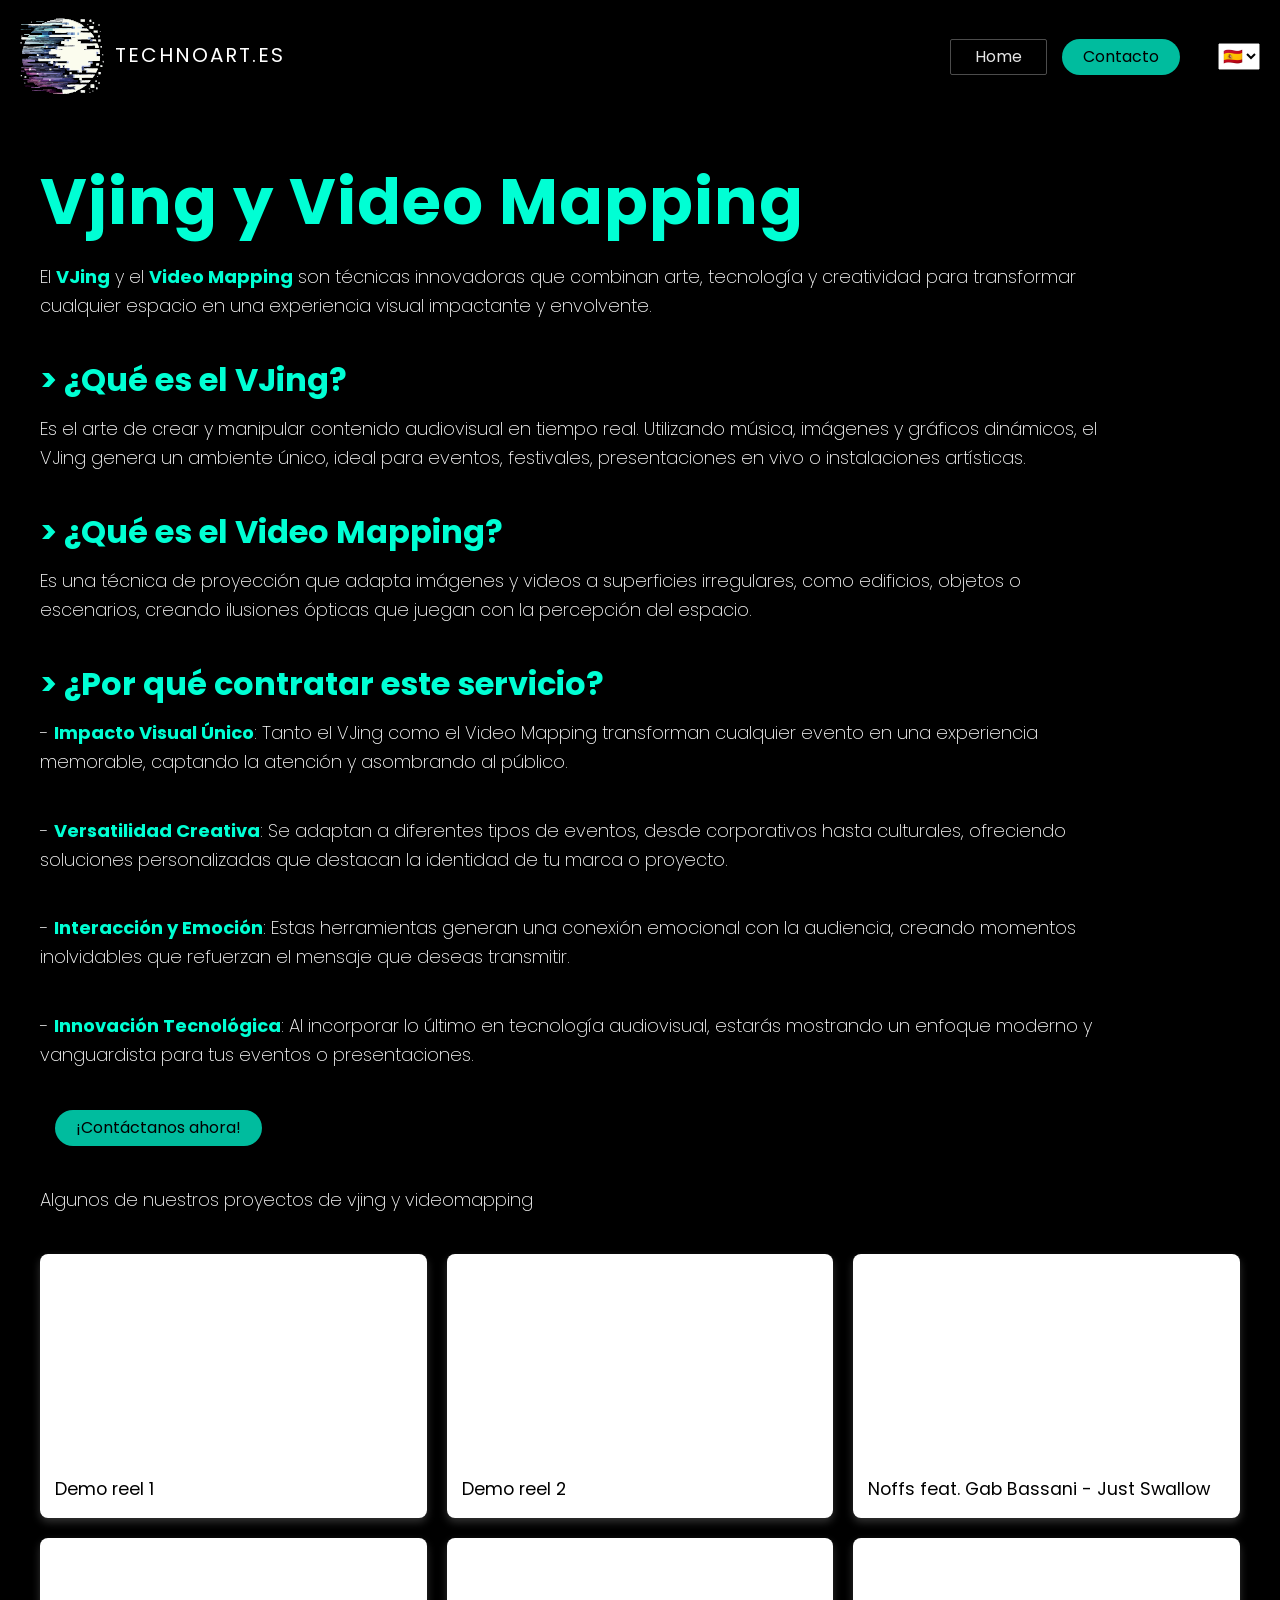
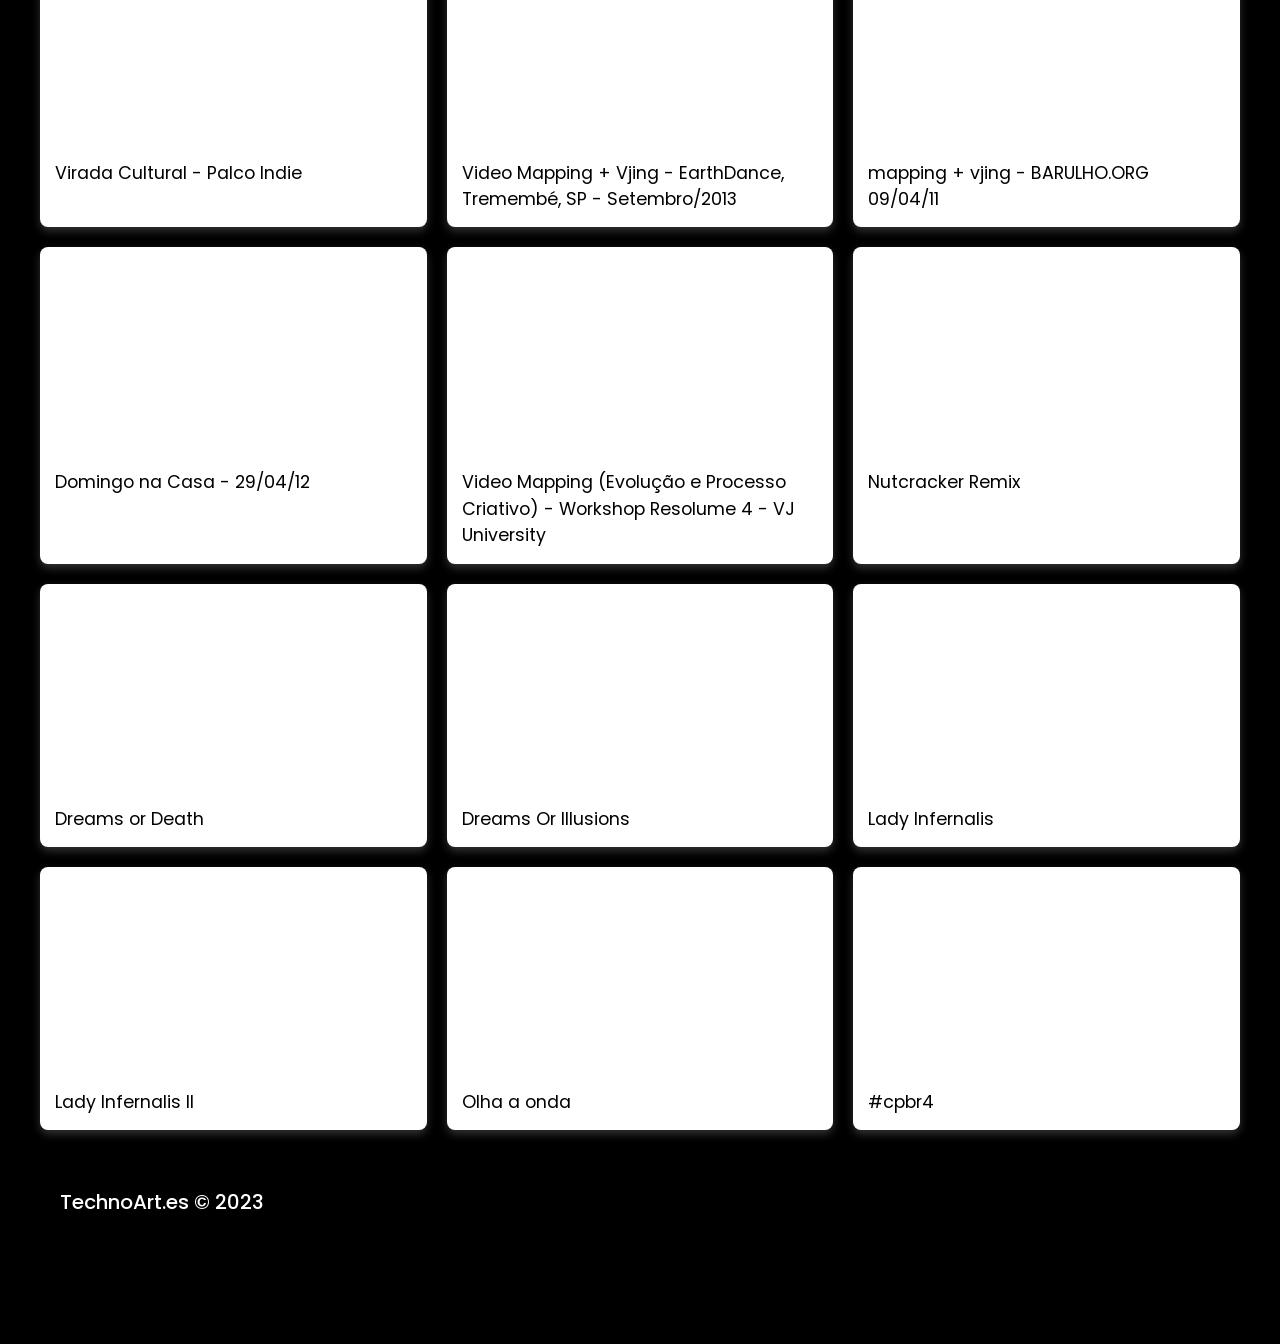
<file: vj/index.html>
<!DOCTYPE html>
<html lang="es">

<head>
    <meta name="generator" content="TechnoArt.es 1.0" />
    <meta charset="utf-8">
    <meta name="robots" content="index, follow">
    <meta name="viewport" content="width=device-width, initial-scale=1.0, shrink-to-fit=no">
    <meta http-equiv="x-ua-compatible" content="ie=edge">
    <title>TechnoArt.es</title>
    <meta name="keywords" content="yeo">
    <link href="https://fonts.googleapis.com/css?family=Poppins:200,400,700" rel="stylesheet">
    <link rel="stylesheet" href="../css/spectre.css">
    <link rel="stylesheet" href="../css/spectre-icons.css">
    <link rel="stylesheet" href="../css/spectre-exp.css">
    <link rel="stylesheet" href="../css/yeo.css">
    <link rel="apple-touch-icon" sizes="180x180" href="../images/apple-touch-icon.png">
    <link rel="icon" type="image/png" sizes="32x32" href="../images/favicon-32x32.png">
    <link rel="icon" type="image/png" sizes="16x16" href="../images/favicon-16x16.png">
    <link rel="manifest" href="../images/site.webmanifest">
    <meta property="og:title" content="TechnoArt.es - Vjing y Video Mapping">
    <meta property="og:url" content="https://technoart.es/vj/">
    <meta property="og:description" content="TechnoArt.es - Vjing y Video Mapping">
    <meta property="og:site_name" content="TechnoArt.es - Vjing y Video Mapping">
    <meta property="og:type" content="website">
    <meta property="og:image" content="https://technoart.es/images/vjing-and-mapping-512x512.png">
    <style>
        .video-grid {
            display: grid;
            grid-template-columns: repeat(auto-fit, minmax(300px, 1fr));
            gap: 20px;
            margin-top: 30px;
        }
        
        .video {
            background: #FFF;
            border-radius: 8px;
            overflow: hidden;
            box-shadow: 0 4px 8px rgba(255, 255, 255, 0.2);
            transition: transform 0.3s;
        }
        
        .video:hover {
            transform: scale(1.03);
        }
        
        iframe {
            width: 100%;
            height: 200px;
            border: none;
        }
        
        .video-title {
            padding: 15px;
            font-size: 1.1em;
            color: #000;
        }
    </style>
</head>
<body>
    <div class="yeo-slogan">
        <div class="container yeo-header">
            <div class="columns">
                <div class="column col-12">
                    <header class="navbar">
                        <section class="navbar-section">
                            <a class="navbar-brand logo" href="../">
                                <img class="logo-img" src="../images/logo.svg" alt="TechnoArt.es"><span>TechnoArt.es</span>
                            </a>
                        </section>
                        <section class="navbar-section hide-sm">

                        </section>
                        <section class="navbar-section">
                            
                        </section>
                        <section class="navbar-section">
                            <section class="navbar-section">
                                <a class="btn btn-link" href="/">Home</a>
                            </section>
                            <section class="navbar-section hide-sm">
                                <a class="btn btn-primary btn-hire-me" href="https://api.whatsapp.com/send?phone=34600473488" target="_blank">Contacto</a>
                            </section>
                            <section class="navbar-section">
                                <select id="language-select" onchange="changeLanguage()">
                                    <option value="es-es" selected data-flag="https://flagcdn.com/24x18/es.png">🇪🇸</option>
                                    <option value="en-us" data-flag="https://flagcdn.com/24x18/us.png">🇺🇸</option>
                                    <option value="pt-br" data-flag="https://flagcdn.com/24x18/br.png">🇧🇷</option>
                                </select>
                            </section>
                        </section>
                    </header>
                </div>
            </div>
        </div>
        <div class="container slogan">
                <div class="column col-12 col-sm-12">
                    <div class="slogan-content">
                        <h1>
                            <span class="slogan-bold">Vjing y Video Mapping</span>
                        </h1>
                         
    <p>El <span class="destaque">VJing</span> y el <span class="destaque">Video Mapping</span> son técnicas innovadoras que combinan arte, tecnología y creatividad para transformar cualquier espacio en una experiencia visual impactante y envolvente.
</p>
<h2 class="destaque">> ¿Qué es el VJing?</h2>
<p>
    Es el arte de crear y manipular contenido audiovisual en tiempo real. Utilizando música, imágenes y gráficos dinámicos, el VJing genera un ambiente único, ideal para eventos, festivales, presentaciones en vivo o instalaciones artísticas.
</p>
<h2 class="destaque">> ¿Qué es el Video Mapping?</h2>
<p>
    Es una técnica de proyección que adapta imágenes y videos a superficies irregulares, como edificios, objetos o escenarios, creando ilusiones ópticas que juegan con la percepción del espacio.
</p>
<h2 class="destaque">> ¿Por qué contratar este servicio?</h2>
    <p>- <span class="destaque">Impacto Visual Único</span>: Tanto el VJing como el Video Mapping transforman cualquier evento en una experiencia memorable, captando la atención y asombrando al público.</p>
    <p>- <span class="destaque">Versatilidad Creativa</span>: Se adaptan a diferentes tipos de eventos, desde corporativos hasta culturales, ofreciendo soluciones personalizadas que destacan la identidad de tu marca o proyecto.</p>
    <p>- <span class="destaque">Interacción y Emoción</span>: Estas herramientas generan una conexión emocional con la audiencia, creando momentos inolvidables que refuerzan el mensaje que deseas transmitir.</p>
    <p>- <span class="destaque">Innovación Tecnológica</span>: Al incorporar lo último en tecnología audiovisual, estarás mostrando un enfoque moderno y vanguardista para tus eventos o presentaciones.</p>
    <p><a class="btn btn-primary btn-hire-me" href="https://api.whatsapp.com/send?phone=34600473488" target="_blank"><b>¡Contáctanos ahora!</b></a></p>
    <p>Algunos de nuestros proyectos de vjing y videomapping</p>                        
<div class="video-grid">
                            <div class="video">
                                <iframe width="560" height="315" src="https://www.youtube.com/embed/a4zrSvK8c_k?si=pihBMf9iiD9EnuIh" title="Demo reel 1" frameborder="0" allow="accelerometer; autoplay; clipboard-write; encrypted-media; gyroscope; picture-in-picture; web-share" referrerpolicy="strict-origin-when-cross-origin" allowfullscreen></iframe>
                                <div class="video-title">Demo reel 1</div>
                            </div>
                            <div class="video">
                                <iframe width="560" height="315" src="https://www.youtube.com/embed/zK1vK2m4n3g?si=6klWA9C6z0l-Tvkr" title="Demo reel 2" frameborder="0" allow="accelerometer; autoplay; clipboard-write; encrypted-media; gyroscope; picture-in-picture; web-share" referrerpolicy="strict-origin-when-cross-origin" allowfullscreen></iframe>
                                <div class="video-title">Demo reel 2</div>
                            </div>
                            <div class="video">
                                <iframe width="560" height="315" src="https://www.youtube.com/embed/VjlvJn3fd08?si=QaqmeW8RYEVs0z2N" title="Noffs feat. Gab Bassani - Just Swallow" frameborder="0" allow="accelerometer; autoplay; clipboard-write; encrypted-media; gyroscope; picture-in-picture; web-share" referrerpolicy="strict-origin-when-cross-origin" allowfullscreen></iframe>
                                <div class="video-title">Noffs feat. Gab Bassani - Just Swallow</div>
                            </div>
                            <div class="video">
                                <iframe width="560" height="315" src="https://www.youtube.com/embed/uhQ80D5O3G8?si=MpgDb93KylMkwmDa" title="Virada Cultural - Palco Indie" frameborder="0" allow="accelerometer; autoplay; clipboard-write; encrypted-media; gyroscope; picture-in-picture; web-share" referrerpolicy="strict-origin-when-cross-origin" allowfullscreen></iframe>
                                <div class="video-title">Virada Cultural - Palco Indie</div>
                            </div>
                            <div class="video">
                                <iframe width="560" height="315" src="https://www.youtube.com/embed/GQGH397SzNc?si=Ifaiy7-E_MCkqHyc" title="Video Mapping + Vjing - EarthDance, Tremembé, SP - Setembro/2013" frameborder="0" allow="accelerometer; autoplay; clipboard-write; encrypted-media; gyroscope; picture-in-picture; web-share" referrerpolicy="strict-origin-when-cross-origin" allowfullscreen></iframe>
                                <div class="video-title">Video Mapping + Vjing - EarthDance, Tremembé, SP - Setembro/2013</div>
                            </div>
                            <div class="video">
                                <iframe width="560" height="315" src="https://www.youtube.com/embed/Da5PZegabh4?si=7A0e758M1THwY1dy" title="mapping + vjing - BARULHO.ORG - 09/04/11" frameborder="0" allow="accelerometer; autoplay; clipboard-write; encrypted-media; gyroscope; picture-in-picture; web-share" referrerpolicy="strict-origin-when-cross-origin" allowfullscreen></iframe>
                                <div class="video-title">mapping + vjing - BARULHO.ORG 09/04/11</div>
                            </div>
                            <div class="video">
                                <iframe width="560" height="315" src="https://www.youtube.com/embed/ojzijvbP-tQ?si=LxCZ-6AcXzI_RsVl" title="Domingo na Casa - 29/04/12" frameborder="0" allow="accelerometer; autoplay; clipboard-write; encrypted-media; gyroscope; picture-in-picture; web-share" referrerpolicy="strict-origin-when-cross-origin" allowfullscreen></iframe>
                                <div class="video-title">Domingo na Casa - 29/04/12</div>
                            </div>
                            <div class="video">
                                <iframe width="560" height="315" src="https://www.youtube.com/embed/khHXB-nLjoo?si=ROQZLAk1w_epx0ES" title="Video Mapping (Evolução e Processo Criativo) - Workshop Resolume 4 - VJ University" frameborder="0" allow="accelerometer; autoplay; clipboard-write; encrypted-media; gyroscope; picture-in-picture; web-share" referrerpolicy="strict-origin-when-cross-origin" allowfullscreen></iframe>
                                <div class="video-title">Video Mapping (Evolução e Processo Criativo) - Workshop Resolume 4 - VJ University</div>
                            </div>
                            <div class="video">
                                <iframe width="560" height="315" src="https://www.youtube.com/embed/aNU3sZPQE60?si=aLCAfF4g3OUSxQ-P" title="Nutcracker Remix" frameborder="0" allow="accelerometer; autoplay; clipboard-write; encrypted-media; gyroscope; picture-in-picture; web-share" referrerpolicy="strict-origin-when-cross-origin" allowfullscreen></iframe>
                                <div class="video-title">Nutcracker Remix</div>
                            </div>
                            <div class="video">
                                <iframe width="560" height="315" src="https://www.youtube.com/embed/TqIJjL4ZZXI?si=jnwpkauRH8ItJXun" title="DVJ Lord Luna - Dreams or Death" frameborder="0" allow="accelerometer; autoplay; clipboard-write; encrypted-media; gyroscope; picture-in-picture; web-share" referrerpolicy="strict-origin-when-cross-origin" allowfullscreen></iframe>
                                <div class="video-title">Dreams or Death</div>
                            </div>
                            <div class="video">
                                <iframe width="560" height="315" src="https://www.youtube.com/embed/kHswv8LAU1U?si=W49h51mMptDG2lT4" title="Dreams Or Illusions - DVJ Lord Luna" frameborder="0" allow="accelerometer; autoplay; clipboard-write; encrypted-media; gyroscope; picture-in-picture; web-share" referrerpolicy="strict-origin-when-cross-origin" allowfullscreen></iframe>
                                <div class="video-title">Dreams Or Illusions</div>
                            </div>
                            <div class="video">
                                <iframe width="560" height="315" src="https://www.youtube.com/embed/gqez4m33QbI?si=CHbjQmY7Kso35NWj" title="Lady Infernalis" frameborder="0" allow="accelerometer; autoplay; clipboard-write; encrypted-media; gyroscope; picture-in-picture; web-share" referrerpolicy="strict-origin-when-cross-origin" allowfullscreen></iframe>
                                <div class="video-title">Lady Infernalis</div>
                            </div>
                            <div class="video">
                                <iframe width="560" height="315" src="https://www.youtube.com/embed/WUtpkv6DEO0?si=yy2KzUIrjy2iAaW1" title="Lady Infernalis II" frameborder="0" allow="accelerometer; autoplay; clipboard-write; encrypted-media; gyroscope; picture-in-picture; web-share" referrerpolicy="strict-origin-when-cross-origin" allowfullscreen></iframe>
                                <div class="video-title">Lady Infernalis II</div>
                            </div>
                            <div class="video">
                                <iframe width="560" height="315" src="https://www.youtube.com/embed/iCx6QD2up3A?si=yY2eADUnlMAruEZ7" title="Olha a onda" frameborder="0" allow="accelerometer; autoplay; clipboard-write; encrypted-media; gyroscope; picture-in-picture; web-share" referrerpolicy="strict-origin-when-cross-origin" allowfullscreen></iframe>
                                <div class="video-title">Olha a onda</div>
                            </div>
                            <div class="video">
                                <iframe width="560" height="315" src="https://www.youtube.com/embed/woxuUiA3RcY?si=nQ06yGNEelgg50me" title="#cpbr4" frameborder="0" allow="accelerometer; autoplay; clipboard-write; encrypted-media; gyroscope; picture-in-picture; web-share" referrerpolicy="strict-origin-when-cross-origin" allowfullscreen></iframe>
                                <div class="video-title">#cpbr4</div>
                            </div>
                        </div>
        </div>
        <div class="yeo-footer">
            <div class="container">
                <div class="columns">
                    <!-- <div class="column col-3 col-sm-6">
                        <div class="yeo-footer-content">
                            <h4>Services</h4>
                            <ul class="nav">
                                <li class="nav-item">
                                    <a href="https://www.lapa.ninja/">DevOps</a>
                                </li>
                                <li class="nav-item">
                                    <a href="https://www.lapa.ninja/">Development</a>
                                </li>
                                <li class="nav-item">
                                    <a href="https://www.lapa.ninja/">Consultant</a>
                                </li>
                            </ul>
                        </div>
                    </div>
                    <div class="column col-3 col-sm-6">
                        <div class="yeo-footer-content">
                            <h4>Clients</h4>
                            <ul class="nav">
                                <li class="nav-item">
                                    <a href="https://www.lapa.ninja/">Lapa Ninja</a>
                                </li>
                                <li class="nav-item">
                                    <a href="https://www.lapa.ninja/">Noty IM</a>
                                </li>
                                <li class="nav-item">
                                    <a href="https://www.lapa.ninja/">Yeo Space</a>
                                </li>
                            </ul>
                        </div>
                    </div>
                    <div class="column col-3 col-sm-6">
                        <div class="yeo-footer-content">
                            <h4>Contact Us</h4>
                            <ul class="nav">
                                <li class="nav-item">
                                    <a href="https://www.lapa.ninja/">tinh@lapa.ninja</a>
                                </li>
                                <li class="nav-item">
                                    <a href="https://www.lapa.ninja/">Twitter</a>
                                </li>
                                <li class="nav-item">
                                    <a href="https://www.lapa.ninja/">Github</a>
                                </li>
                            </ul>
                        </div>
                    </div> -->
                    <div class="column col-3 col-sm-6">
                        <div class="yeo-footer-content">
                            <h4>TechnoArt.es © 2023 </h4>
                            <!-- <ul class="nav">
                                <li class="nav-item">
                                    <a href="http://www.streamlineicons.com/?ref=lapaninja">Free Streamline Icons</a>
                                </li>
                                <li class="nav-item">
                                    <a href="https://ui8.net/products/illustration-pack-vol-03?ref=lapaninja">Buy Illustration Pack by Nimart1</a>
                                </li>
                            </ul> -->
                        </div>
                    </div>
                </div>
        </div>
    </div>
</body>

<script>
    function changeLanguage() {
        var select = document.getElementById("language-select");
        var language = select.value;
        if(language == "es-es"){
            window.location.href = "/";
        }else{
            window.location.href = "/" + language;
        }
    }
</script>
</html>
</file>
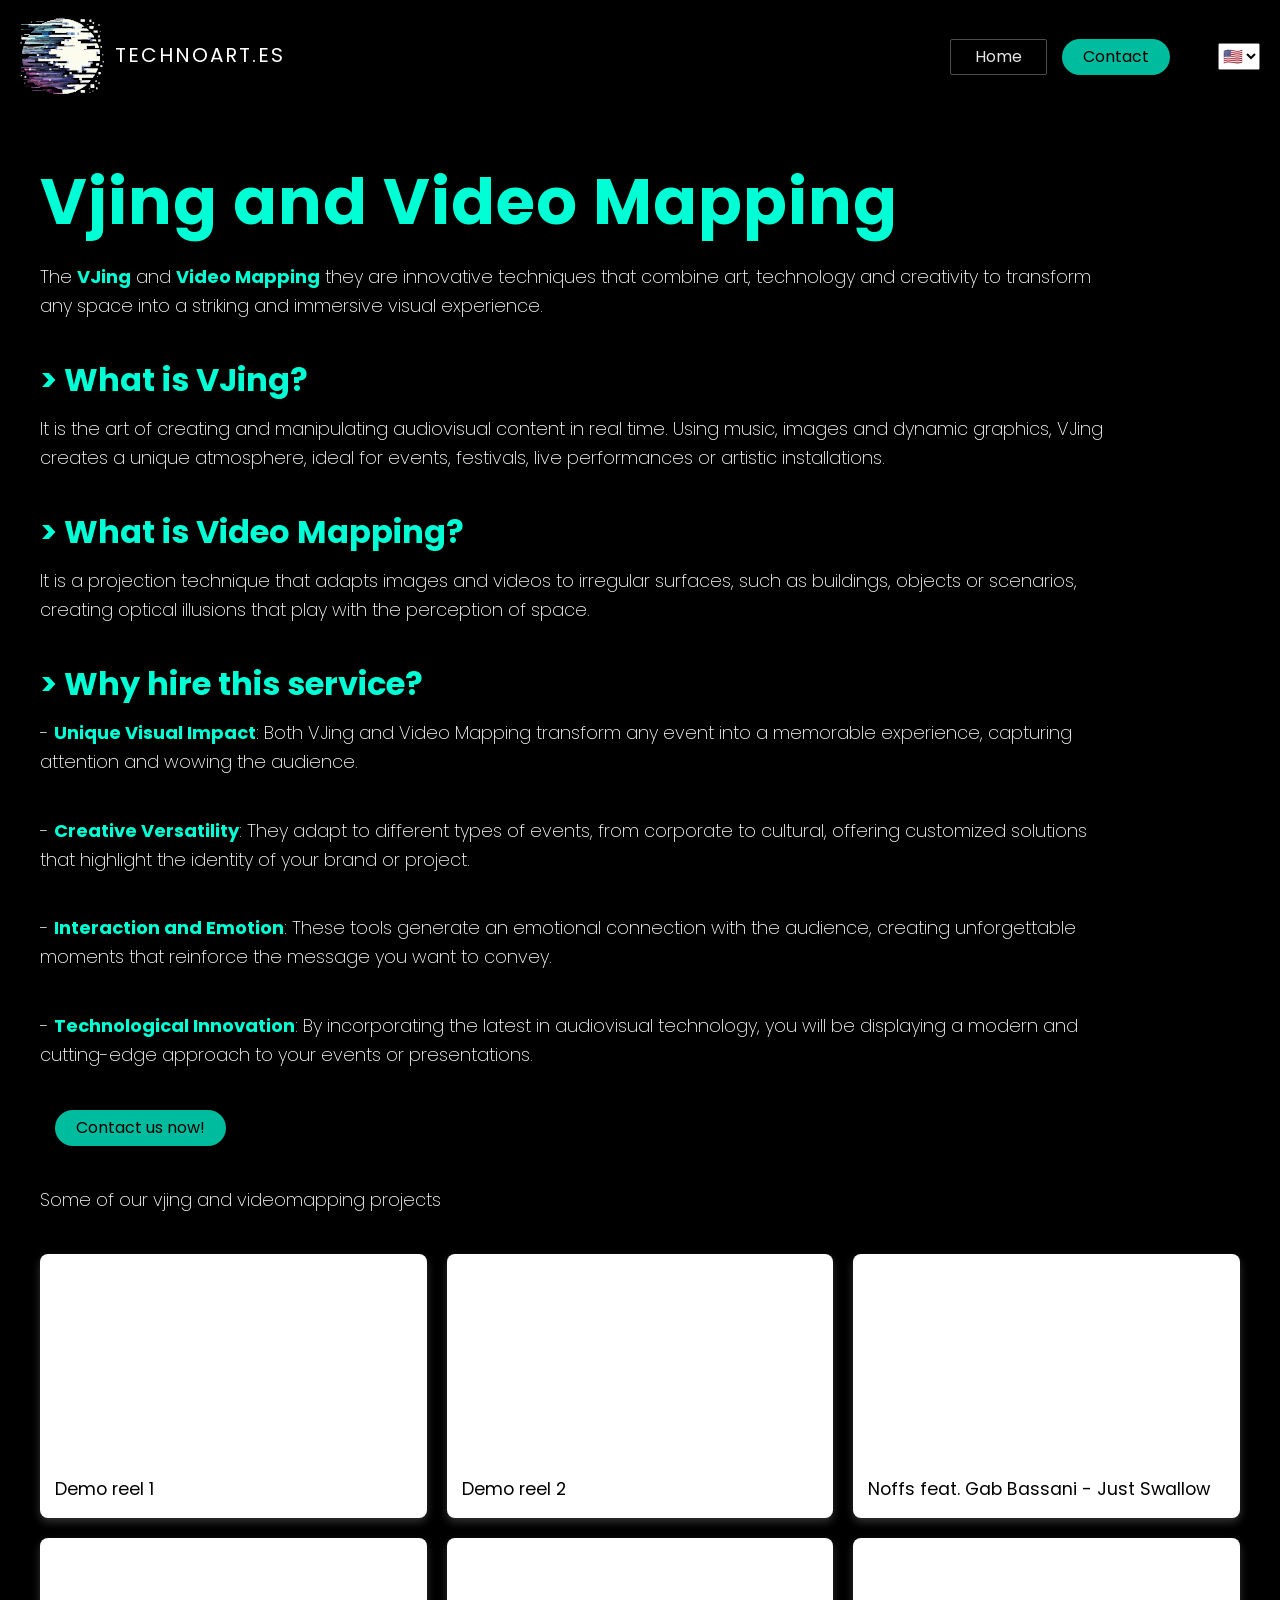
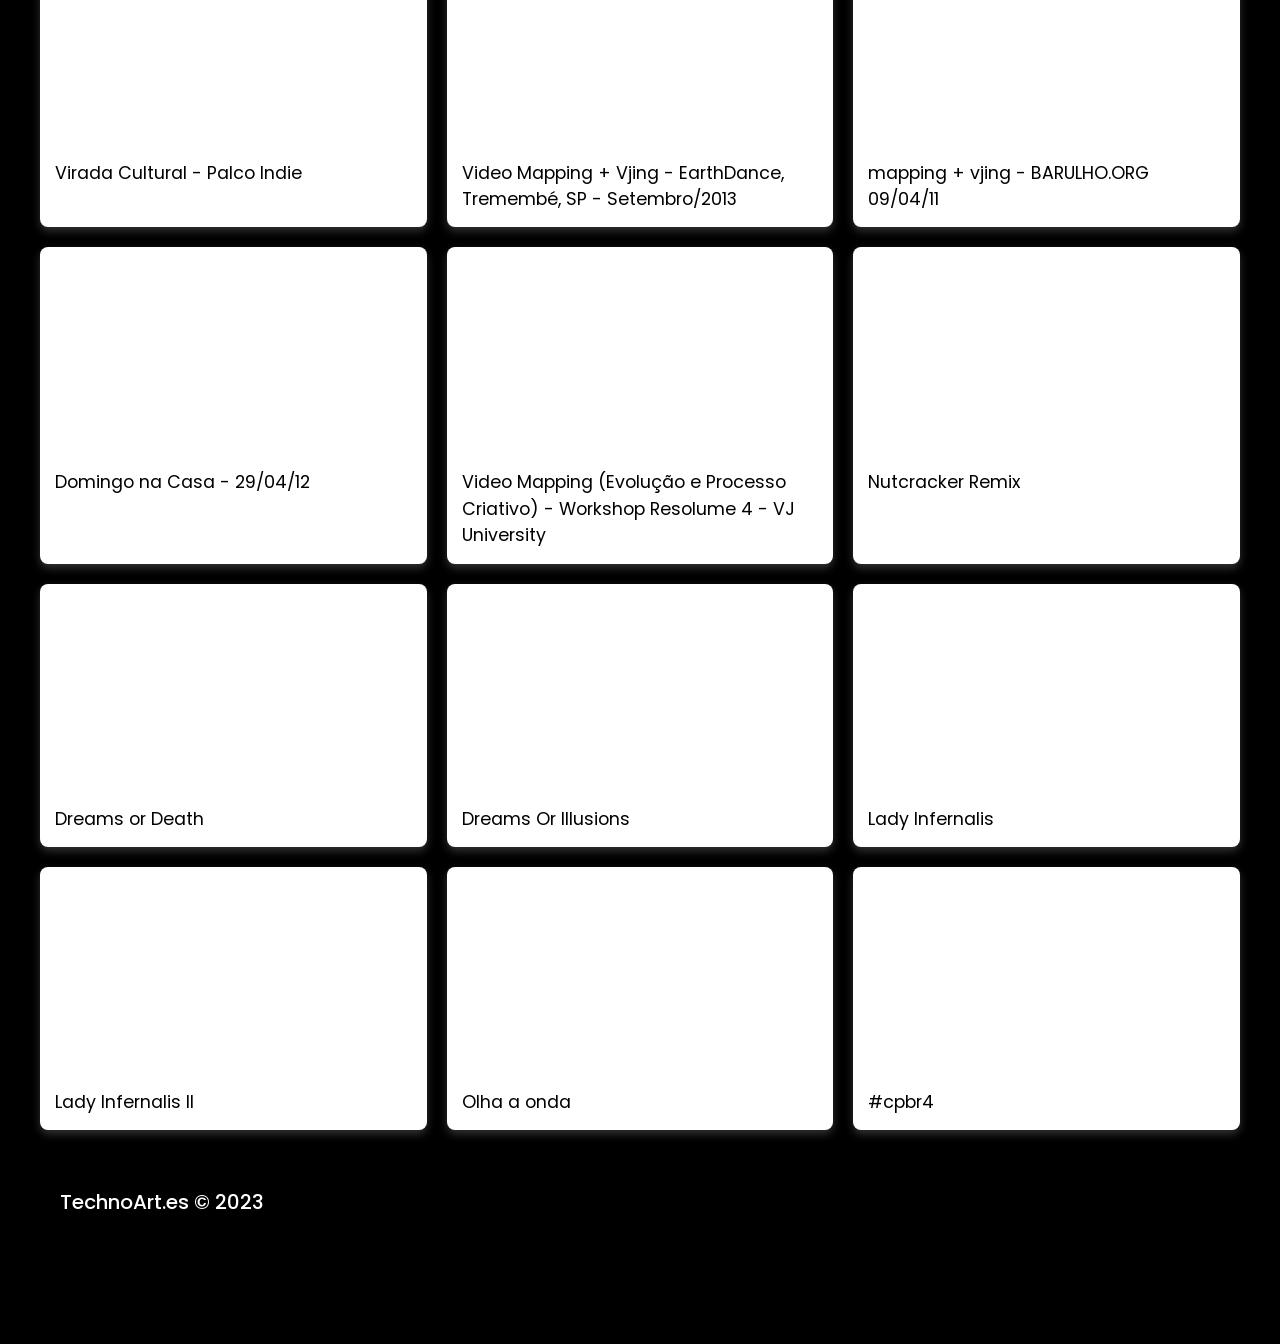
<file: en-us/vj/index.html>
<!DOCTYPE html>
<html lang="en">

<head>
    <meta name="generator" content="TechnoArt.es 1.0" />
    <meta charset="utf-8">
    <meta name="robots" content="index, follow">
    <meta name="viewport" content="width=device-width, initial-scale=1.0, shrink-to-fit=no">
    <meta http-equiv="x-ua-compatible" content="ie=edge">
    <title>TechnoArt.es</title>
    <meta name="keywords" content="yeo">
    <link href="https://fonts.googleapis.com/css?family=Poppins:200,400,700" rel="stylesheet">
    <link rel="stylesheet" href="../../css/spectre.css">
    <link rel="stylesheet" href="../../css/spectre-icons.css">
    <link rel="stylesheet" href="../../css/spectre-exp.css">
    <link rel="stylesheet" href="../../css/yeo.css">
    <link rel="apple-touch-icon" sizes="180x180" href="../../images/apple-touch-icon.png">
    <link rel="icon" type="image/png" sizes="32x32" href="../../images/favicon-32x32.png">
    <link rel="icon" type="image/png" sizes="16x16" href="../../images/favicon-16x16.png">
    <link rel="manifest" href="../../images/site.webmanifest">
    <meta property="og:title" content="TechnoArt.es - Vjing and Video Mapping">
    <meta property="og:url" content="https://technoart.es/en-us/vj/">
    <meta property="og:description" content="TechnoArt.es - Vjing and Video Mapping">
    <meta property="og:site_name" content="TechnoArt.es - Vjing and Video Mapping">
    <meta property="og:type" content="website">
    <meta property="og:image" content="https://technoart.es/images/vjing-and-mapping-512x512.png">
    <style>
        .video-grid {
            display: grid;
            grid-template-columns: repeat(auto-fit, minmax(300px, 1fr));
            gap: 20px;
            margin-top: 30px;
        }
        
        .video {
            background: #FFF;
            border-radius: 8px;
            overflow: hidden;
            box-shadow: 0 4px 8px rgba(255, 255, 255, 0.2);
            transition: transform 0.3s;
        }
        
        .video:hover {
            transform: scale(1.03);
        }
        
        iframe {
            width: 100%;
            height: 200px;
            border: none;
        }
        
        .video-title {
            padding: 15px;
            font-size: 1.1em;
            color: #000;
        }
    </style>
</head>
<body>
    <div class="yeo-slogan">
        <div class="container yeo-header">
            <div class="columns">
                <div class="column col-12">
                    <header class="navbar">
                        <section class="navbar-section">
                            <a class="navbar-brand logo" href="../">
                                <img class="logo-img" src="../../images/logo.svg" alt="TechnoArt.es"><span>TechnoArt.es</span>
                            </a>
                        </section>
                        <section class="navbar-section hide-sm">

                        </section>
                        <section class="navbar-section">
                            
                        </section>
                        <section class="navbar-section">
                            <section class="navbar-section">
                                <a class="btn btn-link" href="../">Home</a>
                            </section>
                            <section class="navbar-section hide-sm">
                                <a class="btn btn-primary btn-hire-me" href="https://api.whatsapp.com/send?phone=34600473488" target="_blank">Contact</a>
                            </section>
                            <section class="navbar-section">
                                <select id="language-select" onchange="changeLanguage()">
                                    <option value="es-es" data-flag="https://flagcdn.com/24x18/es.png">🇪🇸</option>
                                    <option value="en-us" selected data-flag="https://flagcdn.com/24x18/us.png">🇺🇸</option>
                                    <option value="pt-br" data-flag="https://flagcdn.com/24x18/br.png">🇧🇷</option>
                                </select>
                            </section>
                        </section>
                    </header>
                </div>
            </div>
        </div>
        <div class="container slogan">
                <div class="column col-12 col-sm-12">
                    <div class="slogan-content">
                        <h1>
                            <span class="slogan-bold">Vjing and Video Mapping</span>
                        </h1>
                         
    <p>The <span class="destaque">VJing</span> and <span class="destaque">Video Mapping</span> they are innovative techniques that combine art, technology and creativity to transform any space into a striking and immersive visual experience.</p>
<h2 class="destaque">> What is VJing?</h2>
<p>
    It is the art of creating and manipulating audiovisual content in real time. Using music, images and dynamic graphics, VJing creates a unique atmosphere, ideal for events, festivals, live performances or artistic installations.
</p>
<h2 class="destaque">> What is Video Mapping?</h2>
<p>
    It is a projection technique that adapts images and videos to irregular surfaces, such as buildings, objects or scenarios, creating optical illusions that play with the perception of space.
</p>
<h2 class="destaque">> Why hire this service?</h2>
    <p>- <span class="destaque">Unique Visual Impact</span>: Both VJing and Video Mapping transform any event into a memorable experience, capturing attention and wowing the audience.</p>
    <p>- <span class="destaque">Creative Versatility</span>: They adapt to different types of events, from corporate to cultural, offering customized solutions that highlight the identity of your brand or project.</p>
    <p>- <span class="destaque">Interaction and Emotion</span>: These tools generate an emotional connection with the audience, creating unforgettable moments that reinforce the message you want to convey.</p>
    <p>- <span class="destaque">Technological Innovation</span>: By incorporating the latest in audiovisual technology, you will be displaying a modern and cutting-edge approach to your events or presentations.</p>
    <p><a class="btn btn-primary btn-hire-me" href="https://api.whatsapp.com/send?phone=34600473488" target="_blank"><b>Contact us now!</b></a></p>
    <p>Some of our vjing and videomapping projects</p>                        
<div class="video-grid">
                            <div class="video">
                                <iframe width="560" height="315" src="https://www.youtube.com/embed/a4zrSvK8c_k?si=pihBMf9iiD9EnuIh" title="Demo reel 1" frameborder="0" allow="accelerometer; autoplay; clipboard-write; encrypted-media; gyroscope; picture-in-picture; web-share" referrerpolicy="strict-origin-when-cross-origin" allowfullscreen></iframe>
                                <div class="video-title">Demo reel 1</div>
                            </div>
                            <div class="video">
                                <iframe width="560" height="315" src="https://www.youtube.com/embed/zK1vK2m4n3g?si=6klWA9C6z0l-Tvkr" title="Demo reel 2" frameborder="0" allow="accelerometer; autoplay; clipboard-write; encrypted-media; gyroscope; picture-in-picture; web-share" referrerpolicy="strict-origin-when-cross-origin" allowfullscreen></iframe>
                                <div class="video-title">Demo reel 2</div>
                            </div>
                            <div class="video">
                                <iframe width="560" height="315" src="https://www.youtube.com/embed/VjlvJn3fd08?si=QaqmeW8RYEVs0z2N" title="Noffs feat. Gab Bassani - Just Swallow" frameborder="0" allow="accelerometer; autoplay; clipboard-write; encrypted-media; gyroscope; picture-in-picture; web-share" referrerpolicy="strict-origin-when-cross-origin" allowfullscreen></iframe>
                                <div class="video-title">Noffs feat. Gab Bassani - Just Swallow</div>
                            </div>
                            <div class="video">
                                <iframe width="560" height="315" src="https://www.youtube.com/embed/uhQ80D5O3G8?si=MpgDb93KylMkwmDa" title="Virada Cultural - Palco Indie" frameborder="0" allow="accelerometer; autoplay; clipboard-write; encrypted-media; gyroscope; picture-in-picture; web-share" referrerpolicy="strict-origin-when-cross-origin" allowfullscreen></iframe>
                                <div class="video-title">Virada Cultural - Palco Indie</div>
                            </div>
                            <div class="video">
                                <iframe width="560" height="315" src="https://www.youtube.com/embed/GQGH397SzNc?si=Ifaiy7-E_MCkqHyc" title="Video Mapping + Vjing - EarthDance, Tremembé, SP - Setembro/2013" frameborder="0" allow="accelerometer; autoplay; clipboard-write; encrypted-media; gyroscope; picture-in-picture; web-share" referrerpolicy="strict-origin-when-cross-origin" allowfullscreen></iframe>
                                <div class="video-title">Video Mapping + Vjing - EarthDance, Tremembé, SP - Setembro/2013</div>
                            </div>
                            <div class="video">
                                <iframe width="560" height="315" src="https://www.youtube.com/embed/Da5PZegabh4?si=7A0e758M1THwY1dy" title="mapping + vjing - BARULHO.ORG - 09/04/11" frameborder="0" allow="accelerometer; autoplay; clipboard-write; encrypted-media; gyroscope; picture-in-picture; web-share" referrerpolicy="strict-origin-when-cross-origin" allowfullscreen></iframe>
                                <div class="video-title">mapping + vjing - BARULHO.ORG 09/04/11</div>
                            </div>
                            <div class="video">
                                <iframe width="560" height="315" src="https://www.youtube.com/embed/ojzijvbP-tQ?si=LxCZ-6AcXzI_RsVl" title="Domingo na Casa - 29/04/12" frameborder="0" allow="accelerometer; autoplay; clipboard-write; encrypted-media; gyroscope; picture-in-picture; web-share" referrerpolicy="strict-origin-when-cross-origin" allowfullscreen></iframe>
                                <div class="video-title">Domingo na Casa - 29/04/12</div>
                            </div>
                            <div class="video">
                                <iframe width="560" height="315" src="https://www.youtube.com/embed/khHXB-nLjoo?si=ROQZLAk1w_epx0ES" title="Video Mapping (Evolução e Processo Criativo) - Workshop Resolume 4 - VJ University" frameborder="0" allow="accelerometer; autoplay; clipboard-write; encrypted-media; gyroscope; picture-in-picture; web-share" referrerpolicy="strict-origin-when-cross-origin" allowfullscreen></iframe>
                                <div class="video-title">Video Mapping (Evolução e Processo Criativo) - Workshop Resolume 4 - VJ University</div>
                            </div>
                            <div class="video">
                                <iframe width="560" height="315" src="https://www.youtube.com/embed/aNU3sZPQE60?si=aLCAfF4g3OUSxQ-P" title="Nutcracker Remix" frameborder="0" allow="accelerometer; autoplay; clipboard-write; encrypted-media; gyroscope; picture-in-picture; web-share" referrerpolicy="strict-origin-when-cross-origin" allowfullscreen></iframe>
                                <div class="video-title">Nutcracker Remix</div>
                            </div>
                            <div class="video">
                                <iframe width="560" height="315" src="https://www.youtube.com/embed/TqIJjL4ZZXI?si=jnwpkauRH8ItJXun" title="DVJ Lord Luna - Dreams or Death" frameborder="0" allow="accelerometer; autoplay; clipboard-write; encrypted-media; gyroscope; picture-in-picture; web-share" referrerpolicy="strict-origin-when-cross-origin" allowfullscreen></iframe>
                                <div class="video-title">Dreams or Death</div>
                            </div>
                            <div class="video">
                                <iframe width="560" height="315" src="https://www.youtube.com/embed/kHswv8LAU1U?si=W49h51mMptDG2lT4" title="Dreams Or Illusions - DVJ Lord Luna" frameborder="0" allow="accelerometer; autoplay; clipboard-write; encrypted-media; gyroscope; picture-in-picture; web-share" referrerpolicy="strict-origin-when-cross-origin" allowfullscreen></iframe>
                                <div class="video-title">Dreams Or Illusions</div>
                            </div>
                            <div class="video">
                                <iframe width="560" height="315" src="https://www.youtube.com/embed/gqez4m33QbI?si=CHbjQmY7Kso35NWj" title="Lady Infernalis" frameborder="0" allow="accelerometer; autoplay; clipboard-write; encrypted-media; gyroscope; picture-in-picture; web-share" referrerpolicy="strict-origin-when-cross-origin" allowfullscreen></iframe>
                                <div class="video-title">Lady Infernalis</div>
                            </div>
                            <div class="video">
                                <iframe width="560" height="315" src="https://www.youtube.com/embed/WUtpkv6DEO0?si=yy2KzUIrjy2iAaW1" title="Lady Infernalis II" frameborder="0" allow="accelerometer; autoplay; clipboard-write; encrypted-media; gyroscope; picture-in-picture; web-share" referrerpolicy="strict-origin-when-cross-origin" allowfullscreen></iframe>
                                <div class="video-title">Lady Infernalis II</div>
                            </div>
                            <div class="video">
                                <iframe width="560" height="315" src="https://www.youtube.com/embed/iCx6QD2up3A?si=yY2eADUnlMAruEZ7" title="Olha a onda" frameborder="0" allow="accelerometer; autoplay; clipboard-write; encrypted-media; gyroscope; picture-in-picture; web-share" referrerpolicy="strict-origin-when-cross-origin" allowfullscreen></iframe>
                                <div class="video-title">Olha a onda</div>
                            </div>
                            <div class="video">
                                <iframe width="560" height="315" src="https://www.youtube.com/embed/woxuUiA3RcY?si=nQ06yGNEelgg50me" title="#cpbr4" frameborder="0" allow="accelerometer; autoplay; clipboard-write; encrypted-media; gyroscope; picture-in-picture; web-share" referrerpolicy="strict-origin-when-cross-origin" allowfullscreen></iframe>
                                <div class="video-title">#cpbr4</div>
                            </div>
                        </div>
        </div>
        <div class="yeo-footer">
            <div class="container">
                <div class="columns">
                    <!-- <div class="column col-3 col-sm-6">
                        <div class="yeo-footer-content">
                            <h4>Services</h4>
                            <ul class="nav">
                                <li class="nav-item">
                                    <a href="https://www.lapa.ninja/">DevOps</a>
                                </li>
                                <li class="nav-item">
                                    <a href="https://www.lapa.ninja/">Development</a>
                                </li>
                                <li class="nav-item">
                                    <a href="https://www.lapa.ninja/">Consultant</a>
                                </li>
                            </ul>
                        </div>
                    </div>
                    <div class="column col-3 col-sm-6">
                        <div class="yeo-footer-content">
                            <h4>Clients</h4>
                            <ul class="nav">
                                <li class="nav-item">
                                    <a href="https://www.lapa.ninja/">Lapa Ninja</a>
                                </li>
                                <li class="nav-item">
                                    <a href="https://www.lapa.ninja/">Noty IM</a>
                                </li>
                                <li class="nav-item">
                                    <a href="https://www.lapa.ninja/">Yeo Space</a>
                                </li>
                            </ul>
                        </div>
                    </div>
                    <div class="column col-3 col-sm-6">
                        <div class="yeo-footer-content">
                            <h4>Contact Us</h4>
                            <ul class="nav">
                                <li class="nav-item">
                                    <a href="https://www.lapa.ninja/">tinh@lapa.ninja</a>
                                </li>
                                <li class="nav-item">
                                    <a href="https://www.lapa.ninja/">Twitter</a>
                                </li>
                                <li class="nav-item">
                                    <a href="https://www.lapa.ninja/">Github</a>
                                </li>
                            </ul>
                        </div>
                    </div> -->
                    <div class="column col-3 col-sm-6">
                        <div class="yeo-footer-content">
                            <h4>TechnoArt.es © 2023 </h4>
                            <!-- <ul class="nav">
                                <li class="nav-item">
                                    <a href="http://www.streamlineicons.com/?ref=lapaninja">Free Streamline Icons</a>
                                </li>
                                <li class="nav-item">
                                    <a href="https://ui8.net/products/illustration-pack-vol-03?ref=lapaninja">Buy Illustration Pack by Nimart1</a>
                                </li>
                            </ul> -->
                        </div>
                    </div>
                </div>
        </div>
    </div>
</body>

<script>
    function changeLanguage() {
        var select = document.getElementById("language-select");
        var language = select.value;
        if(language == "es-es"){
            window.location.href = "/";
        }else{
            window.location.href = "/" + language;
        }
    }
</script>
</html>
</file>
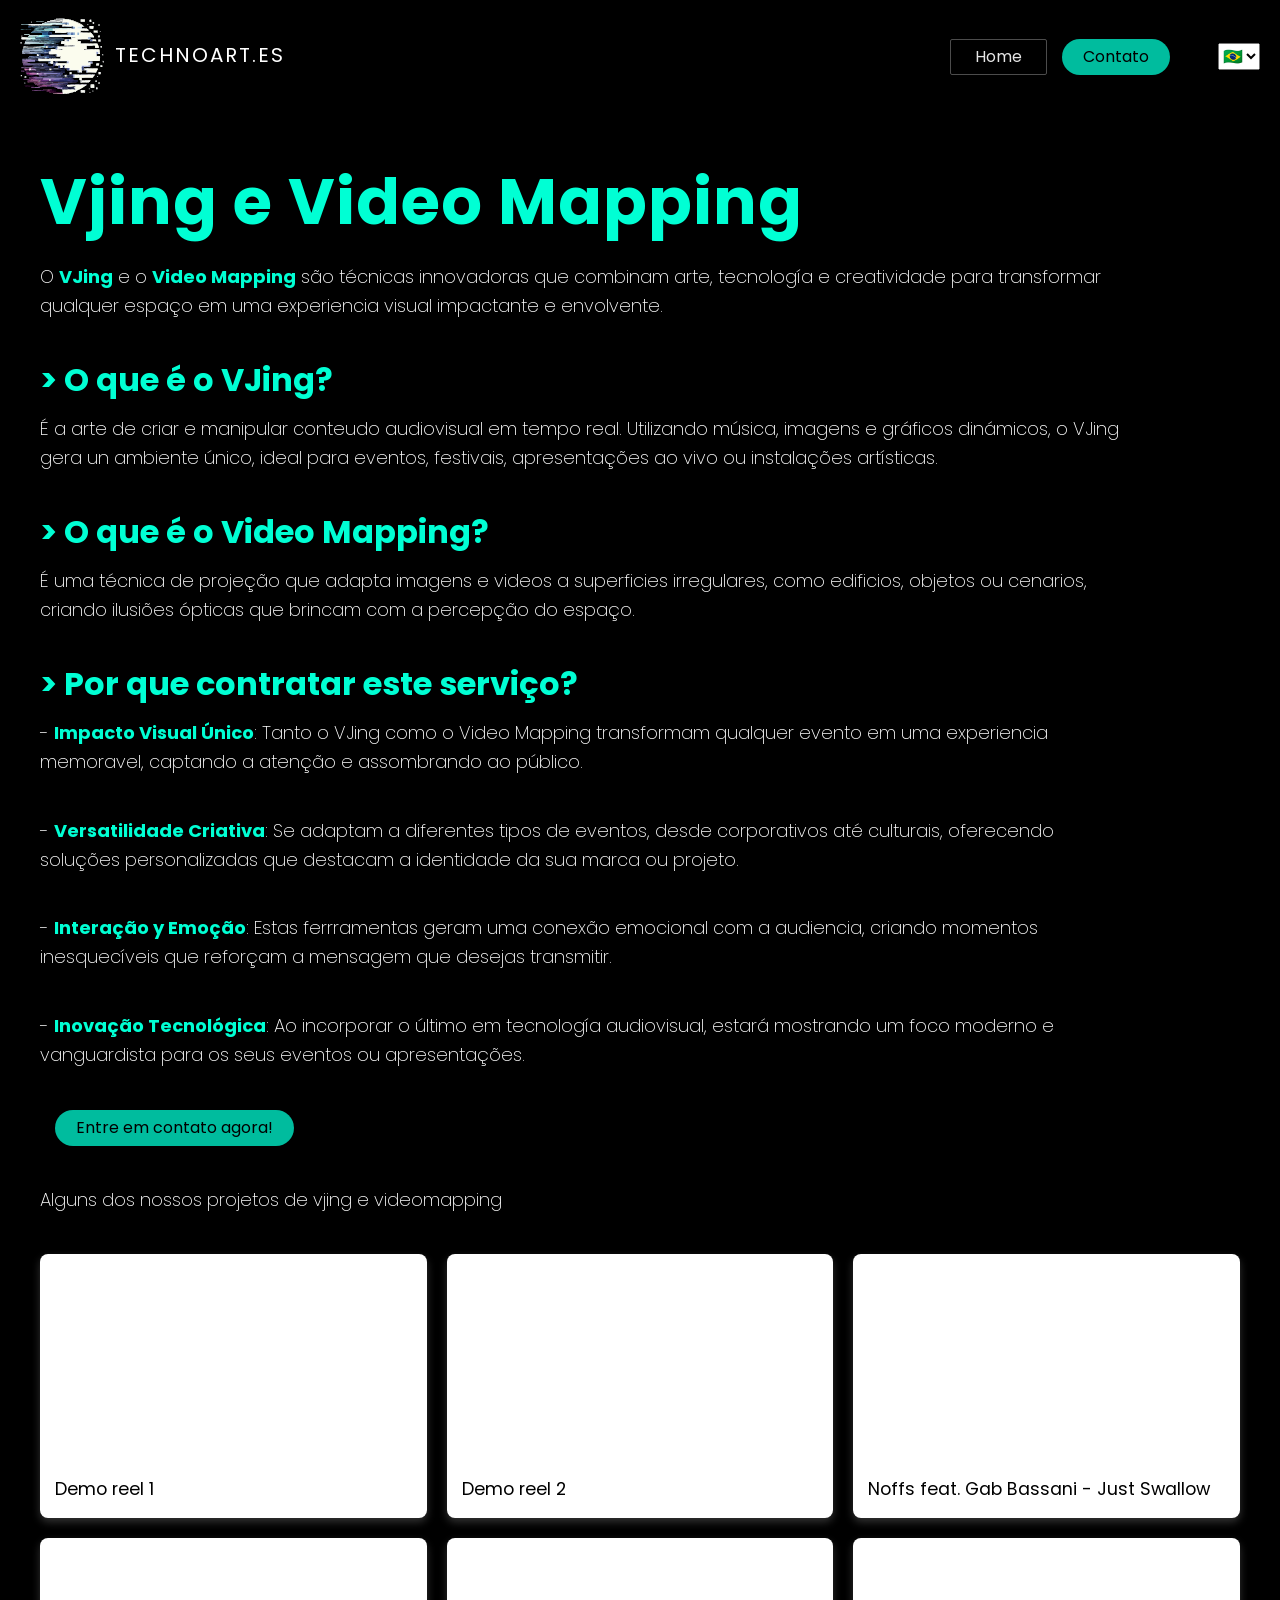
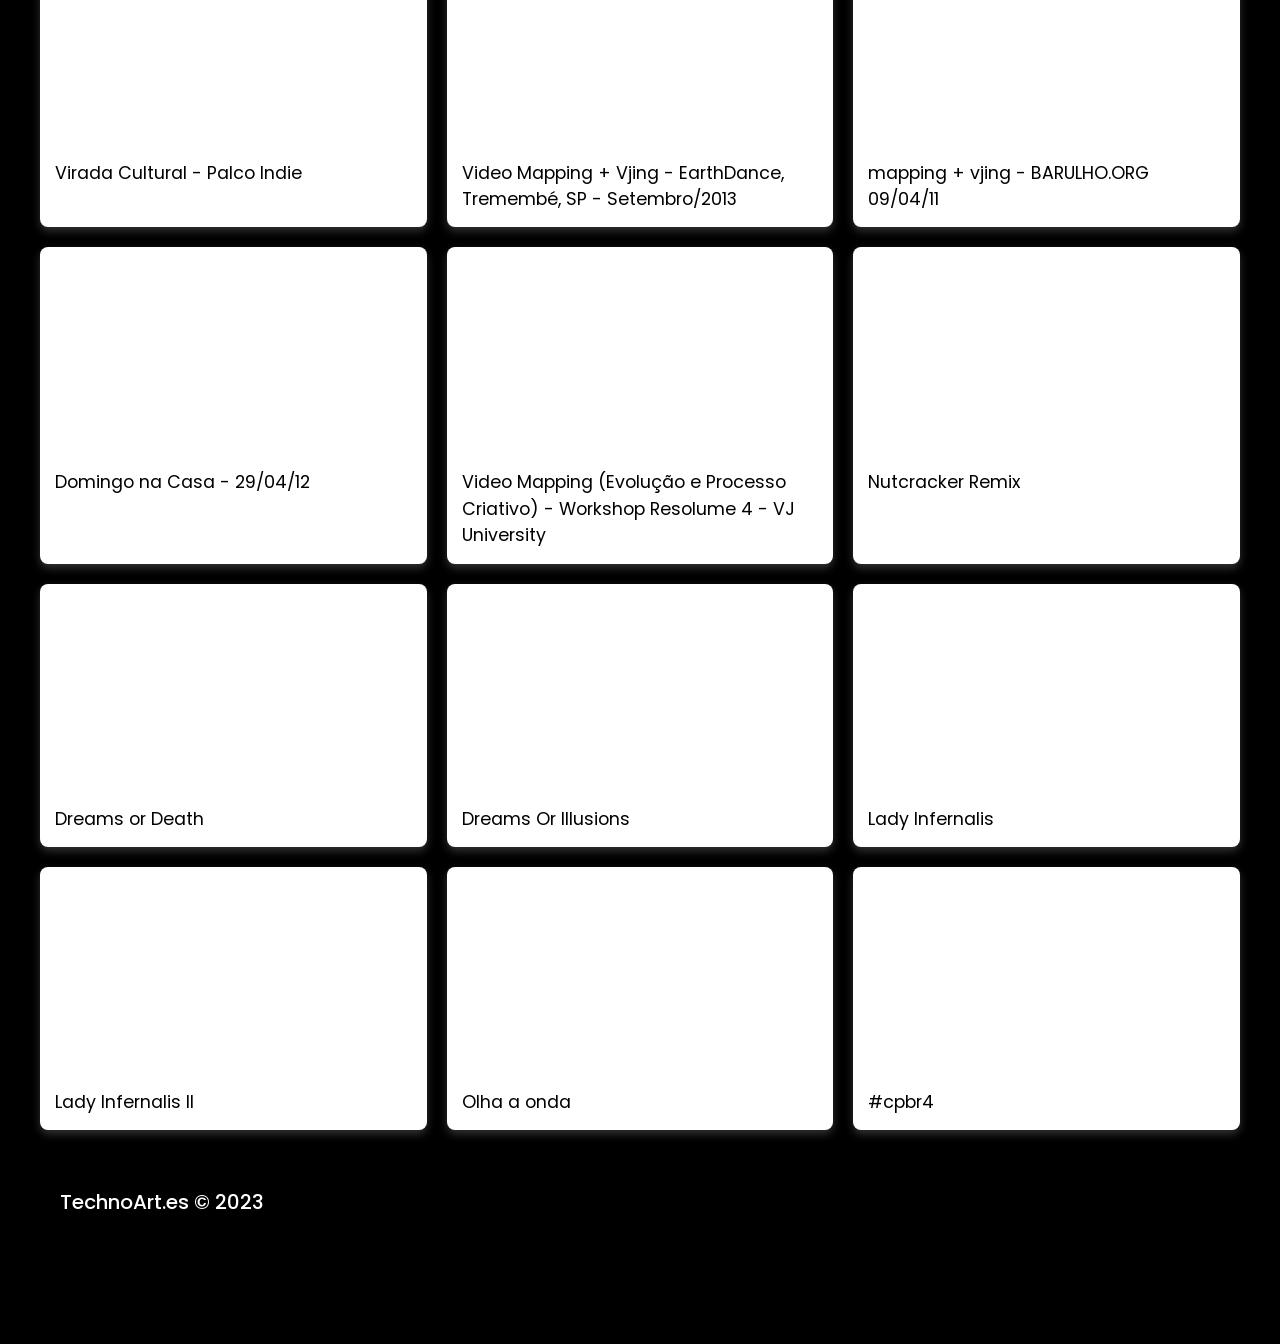
<file: pt-br/vj/index.html>
<!DOCTYPE html>
<html lang="pt-br">

<head>
    <meta name="generator" content="TechnoArt.es 1.0" />
    <meta charset="utf-8">
    <meta name="robots" content="index, follow">
    <meta name="viewport" content="width=device-width, initial-scale=1.0, shrink-to-fit=no">
    <meta http-equiv="x-ua-compatible" content="ie=edge">
    <title>TechnoArt.es</title>
    <meta name="keywords" content="yeo">
    <link href="https://fonts.googleapis.com/css?family=Poppins:200,400,700" rel="stylesheet">
    <link rel="stylesheet" href="../../css/spectre.css">
    <link rel="stylesheet" href="../../css/spectre-icons.css">
    <link rel="stylesheet" href="../../css/spectre-exp.css">
    <link rel="stylesheet" href="../../css/yeo.css">
    <link rel="apple-touch-icon" sizes="180x180" href="../../images/apple-touch-icon.png">
    <link rel="icon" type="image/png" sizes="32x32" href="../../images/favicon-32x32.png">
    <link rel="icon" type="image/png" sizes="16x16" href="../../images/favicon-16x16.png">
    <link rel="manifest" href="../../images/site.webmanifest">
    <meta property="og:title" content="TechnoArt.es - Vjing e Video Mapping">
    <meta property="og:url" content="https://technoart.es/pt-br/vj/">
    <meta property="og:description" content="TechnoArt.es - Vjing e Video Mapping">
    <meta property="og:site_name" content="TechnoArt.es - Vjing e Video Mapping">
    <meta property="og:type" content="website">
    <meta property="og:image" content="https://technoart.es/images/vjing-and-mapping-512x512.png">
    <style>
        .video-grid {
            display: grid;
            grid-template-columns: repeat(auto-fit, minmax(300px, 1fr));
            gap: 20px;
            margin-top: 30px;
        }
        
        .video {
            background: #FFF;
            border-radius: 8px;
            overflow: hidden;
            box-shadow: 0 4px 8px rgba(255, 255, 255, 0.2);
            transition: transform 0.3s;
        }
        
        .video:hover {
            transform: scale(1.03);
        }
        
        iframe {
            width: 100%;
            height: 200px;
            border: none;
        }
        
        .video-title {
            padding: 15px;
            font-size: 1.1em;
            color: #000;
        }
    </style>
</head>
<body>
    <div class="yeo-slogan">
        <div class="container yeo-header">
            <div class="columns">
                <div class="column col-12">
                    <header class="navbar">
                        <section class="navbar-section">
                            <a class="navbar-brand logo" href="../">
                                <img class="logo-img" src="../../images/logo.svg" alt="TechnoArt.es"><span>TechnoArt.es</span>
                            </a>
                        </section>
                        <section class="navbar-section hide-sm">

                        </section>
                        <section class="navbar-section">
                            
                        </section>
                        <section class="navbar-section">
                            <section class="navbar-section">
                                <a class="btn btn-link" href="../">Home</a>
                            </section>
                            <section class="navbar-section hide-sm">
                                <a class="btn btn-primary btn-hire-me" href="https://api.whatsapp.com/send?phone=34600473488" target="_blank">Contato</a>
                            </section>
                            <section class="navbar-section">
                                <select id="language-select" onchange="changeLanguage()">
                                    <option value="es-es" data-flag="https://flagcdn.com/24x18/es.png">🇪🇸</option>
                                    <option value="en-us" data-flag="https://flagcdn.com/24x18/us.png">🇺🇸</option>
                                    <option value="pt-br" selected data-flag="https://flagcdn.com/24x18/br.png">🇧🇷</option>
                                </select>
                            </section>
                        </section>
                    </header>
                </div>
            </div>
        </div>
        <div class="container slogan">
                <div class="column col-12 col-sm-12">
                    <div class="slogan-content">
                        <h1>
                            <span class="slogan-bold">Vjing e Video Mapping</span>
                        </h1>
                         
    <p>O <span class="destaque">VJing</span> e o <span class="destaque">Video Mapping</span> são técnicas innovadoras que combinam arte, tecnología e creatividade para transformar qualquer espaço em uma experiencia visual impactante e envolvente.
</p>
<h2 class="destaque">> O que é o VJing?</h2>
<p>
    É a arte de criar e manipular conteudo audiovisual em tempo real. Utilizando música, imagens e gráficos dinámicos, o VJing gera un ambiente único, ideal para eventos, festivais, apresentações ao vivo ou instalações artísticas.
</p>
<h2 class="destaque">> O que é o Video Mapping?</h2>
<p>
    É uma técnica de projeção que adapta imagens e videos a superficies irregulares, como edificios, objetos ou cenarios, criando ilusiões ópticas que brincam com a percepção do espaço.
</p>
<h2 class="destaque">> Por que contratar este serviço?</h2>
    <p>- <span class="destaque">Impacto Visual Único</span>: Tanto o VJing como o Video Mapping transformam qualquer evento em uma experiencia memoravel, captando a atenção e assombrando ao público.</p>
    <p>- <span class="destaque">Versatilidade Criativa</span>: Se adaptam a diferentes tipos de eventos, desde corporativos até culturais, oferecendo soluções personalizadas que destacam a identidade da sua marca ou projeto.</p>
    <p>- <span class="destaque">Interação y Emoção</span>: Estas ferrramentas geram uma conexão emocional com a audiencia, criando momentos inesquecíveis que reforçam a mensagem que desejas transmitir.</p>
    <p>- <span class="destaque">Inovação Tecnológica</span>: Ao incorporar o último em tecnología audiovisual, estará mostrando um foco moderno e vanguardista para os seus eventos ou apresentações.</p>
    <p><a class="btn btn-primary btn-hire-me" href="https://api.whatsapp.com/send?phone=34600473488" target="_blank"><b>Entre em contato agora!</b></a></p>
    <p>Alguns dos nossos projetos de vjing e videomapping</p>                        
<div class="video-grid">
                            <div class="video">
                                <iframe width="560" height="315" src="https://www.youtube.com/embed/a4zrSvK8c_k?si=pihBMf9iiD9EnuIh" title="Demo reel 1" frameborder="0" allow="accelerometer; autoplay; clipboard-write; encrypted-media; gyroscope; picture-in-picture; web-share" referrerpolicy="strict-origin-when-cross-origin" allowfullscreen></iframe>
                                <div class="video-title">Demo reel 1</div>
                            </div>
                            <div class="video">
                                <iframe width="560" height="315" src="https://www.youtube.com/embed/zK1vK2m4n3g?si=6klWA9C6z0l-Tvkr" title="Demo reel 2" frameborder="0" allow="accelerometer; autoplay; clipboard-write; encrypted-media; gyroscope; picture-in-picture; web-share" referrerpolicy="strict-origin-when-cross-origin" allowfullscreen></iframe>
                                <div class="video-title">Demo reel 2</div>
                            </div>
                            <div class="video">
                                <iframe width="560" height="315" src="https://www.youtube.com/embed/VjlvJn3fd08?si=QaqmeW8RYEVs0z2N" title="Noffs feat. Gab Bassani - Just Swallow" frameborder="0" allow="accelerometer; autoplay; clipboard-write; encrypted-media; gyroscope; picture-in-picture; web-share" referrerpolicy="strict-origin-when-cross-origin" allowfullscreen></iframe>
                                <div class="video-title">Noffs feat. Gab Bassani - Just Swallow</div>
                            </div>
                            <div class="video">
                                <iframe width="560" height="315" src="https://www.youtube.com/embed/uhQ80D5O3G8?si=MpgDb93KylMkwmDa" title="Virada Cultural - Palco Indie" frameborder="0" allow="accelerometer; autoplay; clipboard-write; encrypted-media; gyroscope; picture-in-picture; web-share" referrerpolicy="strict-origin-when-cross-origin" allowfullscreen></iframe>
                                <div class="video-title">Virada Cultural - Palco Indie</div>
                            </div>
                            <div class="video">
                                <iframe width="560" height="315" src="https://www.youtube.com/embed/GQGH397SzNc?si=Ifaiy7-E_MCkqHyc" title="Video Mapping + Vjing - EarthDance, Tremembé, SP - Setembro/2013" frameborder="0" allow="accelerometer; autoplay; clipboard-write; encrypted-media; gyroscope; picture-in-picture; web-share" referrerpolicy="strict-origin-when-cross-origin" allowfullscreen></iframe>
                                <div class="video-title">Video Mapping + Vjing - EarthDance, Tremembé, SP - Setembro/2013</div>
                            </div>
                            <div class="video">
                                <iframe width="560" height="315" src="https://www.youtube.com/embed/Da5PZegabh4?si=7A0e758M1THwY1dy" title="mapping + vjing - BARULHO.ORG - 09/04/11" frameborder="0" allow="accelerometer; autoplay; clipboard-write; encrypted-media; gyroscope; picture-in-picture; web-share" referrerpolicy="strict-origin-when-cross-origin" allowfullscreen></iframe>
                                <div class="video-title">mapping + vjing - BARULHO.ORG 09/04/11</div>
                            </div>
                            <div class="video">
                                <iframe width="560" height="315" src="https://www.youtube.com/embed/ojzijvbP-tQ?si=LxCZ-6AcXzI_RsVl" title="Domingo na Casa - 29/04/12" frameborder="0" allow="accelerometer; autoplay; clipboard-write; encrypted-media; gyroscope; picture-in-picture; web-share" referrerpolicy="strict-origin-when-cross-origin" allowfullscreen></iframe>
                                <div class="video-title">Domingo na Casa - 29/04/12</div>
                            </div>
                            <div class="video">
                                <iframe width="560" height="315" src="https://www.youtube.com/embed/khHXB-nLjoo?si=ROQZLAk1w_epx0ES" title="Video Mapping (Evolução e Processo Criativo) - Workshop Resolume 4 - VJ University" frameborder="0" allow="accelerometer; autoplay; clipboard-write; encrypted-media; gyroscope; picture-in-picture; web-share" referrerpolicy="strict-origin-when-cross-origin" allowfullscreen></iframe>
                                <div class="video-title">Video Mapping (Evolução e Processo Criativo) - Workshop Resolume 4 - VJ University</div>
                            </div>
                            <div class="video">
                                <iframe width="560" height="315" src="https://www.youtube.com/embed/aNU3sZPQE60?si=aLCAfF4g3OUSxQ-P" title="Nutcracker Remix" frameborder="0" allow="accelerometer; autoplay; clipboard-write; encrypted-media; gyroscope; picture-in-picture; web-share" referrerpolicy="strict-origin-when-cross-origin" allowfullscreen></iframe>
                                <div class="video-title">Nutcracker Remix</div>
                            </div>
                            <div class="video">
                                <iframe width="560" height="315" src="https://www.youtube.com/embed/TqIJjL4ZZXI?si=jnwpkauRH8ItJXun" title="DVJ Lord Luna - Dreams or Death" frameborder="0" allow="accelerometer; autoplay; clipboard-write; encrypted-media; gyroscope; picture-in-picture; web-share" referrerpolicy="strict-origin-when-cross-origin" allowfullscreen></iframe>
                                <div class="video-title">Dreams or Death</div>
                            </div>
                            <div class="video">
                                <iframe width="560" height="315" src="https://www.youtube.com/embed/kHswv8LAU1U?si=W49h51mMptDG2lT4" title="Dreams Or Illusions - DVJ Lord Luna" frameborder="0" allow="accelerometer; autoplay; clipboard-write; encrypted-media; gyroscope; picture-in-picture; web-share" referrerpolicy="strict-origin-when-cross-origin" allowfullscreen></iframe>
                                <div class="video-title">Dreams Or Illusions</div>
                            </div>
                            <div class="video">
                                <iframe width="560" height="315" src="https://www.youtube.com/embed/gqez4m33QbI?si=CHbjQmY7Kso35NWj" title="Lady Infernalis" frameborder="0" allow="accelerometer; autoplay; clipboard-write; encrypted-media; gyroscope; picture-in-picture; web-share" referrerpolicy="strict-origin-when-cross-origin" allowfullscreen></iframe>
                                <div class="video-title">Lady Infernalis</div>
                            </div>
                            <div class="video">
                                <iframe width="560" height="315" src="https://www.youtube.com/embed/WUtpkv6DEO0?si=yy2KzUIrjy2iAaW1" title="Lady Infernalis II" frameborder="0" allow="accelerometer; autoplay; clipboard-write; encrypted-media; gyroscope; picture-in-picture; web-share" referrerpolicy="strict-origin-when-cross-origin" allowfullscreen></iframe>
                                <div class="video-title">Lady Infernalis II</div>
                            </div>
                            <div class="video">
                                <iframe width="560" height="315" src="https://www.youtube.com/embed/iCx6QD2up3A?si=yY2eADUnlMAruEZ7" title="Olha a onda" frameborder="0" allow="accelerometer; autoplay; clipboard-write; encrypted-media; gyroscope; picture-in-picture; web-share" referrerpolicy="strict-origin-when-cross-origin" allowfullscreen></iframe>
                                <div class="video-title">Olha a onda</div>
                            </div>
                            <div class="video">
                                <iframe width="560" height="315" src="https://www.youtube.com/embed/woxuUiA3RcY?si=nQ06yGNEelgg50me" title="#cpbr4" frameborder="0" allow="accelerometer; autoplay; clipboard-write; encrypted-media; gyroscope; picture-in-picture; web-share" referrerpolicy="strict-origin-when-cross-origin" allowfullscreen></iframe>
                                <div class="video-title">#cpbr4</div>
                            </div>
                        </div>
        </div>
        <div class="yeo-footer">
            <div class="container">
                <div class="columns">
                    <!-- <div class="column col-3 col-sm-6">
                        <div class="yeo-footer-content">
                            <h4>Services</h4>
                            <ul class="nav">
                                <li class="nav-item">
                                    <a href="https://www.lapa.ninja/">DevOps</a>
                                </li>
                                <li class="nav-item">
                                    <a href="https://www.lapa.ninja/">Development</a>
                                </li>
                                <li class="nav-item">
                                    <a href="https://www.lapa.ninja/">Consultant</a>
                                </li>
                            </ul>
                        </div>
                    </div>
                    <div class="column col-3 col-sm-6">
                        <div class="yeo-footer-content">
                            <h4>Clients</h4>
                            <ul class="nav">
                                <li class="nav-item">
                                    <a href="https://www.lapa.ninja/">Lapa Ninja</a>
                                </li>
                                <li class="nav-item">
                                    <a href="https://www.lapa.ninja/">Noty IM</a>
                                </li>
                                <li class="nav-item">
                                    <a href="https://www.lapa.ninja/">Yeo Space</a>
                                </li>
                            </ul>
                        </div>
                    </div>
                    <div class="column col-3 col-sm-6">
                        <div class="yeo-footer-content">
                            <h4>Contact Us</h4>
                            <ul class="nav">
                                <li class="nav-item">
                                    <a href="https://www.lapa.ninja/">tinh@lapa.ninja</a>
                                </li>
                                <li class="nav-item">
                                    <a href="https://www.lapa.ninja/">Twitter</a>
                                </li>
                                <li class="nav-item">
                                    <a href="https://www.lapa.ninja/">Github</a>
                                </li>
                            </ul>
                        </div>
                    </div> -->
                    <div class="column col-3 col-sm-6">
                        <div class="yeo-footer-content">
                            <h4>TechnoArt.es © 2023 </h4>
                            <!-- <ul class="nav">
                                <li class="nav-item">
                                    <a href="http://www.streamlineicons.com/?ref=lapaninja">Free Streamline Icons</a>
                                </li>
                                <li class="nav-item">
                                    <a href="https://ui8.net/products/illustration-pack-vol-03?ref=lapaninja">Buy Illustration Pack by Nimart1</a>
                                </li>
                            </ul> -->
                        </div>
                    </div>
                </div>
        </div>
    </div>
</body>

<script>
    function changeLanguage() {
        var select = document.getElementById("language-select");
        var language = select.value;
        if(language == "es-es"){
            window.location.href = "/";
        }else{
            window.location.href = "/" + language;
        }
    }
</script>
</html>
</file>
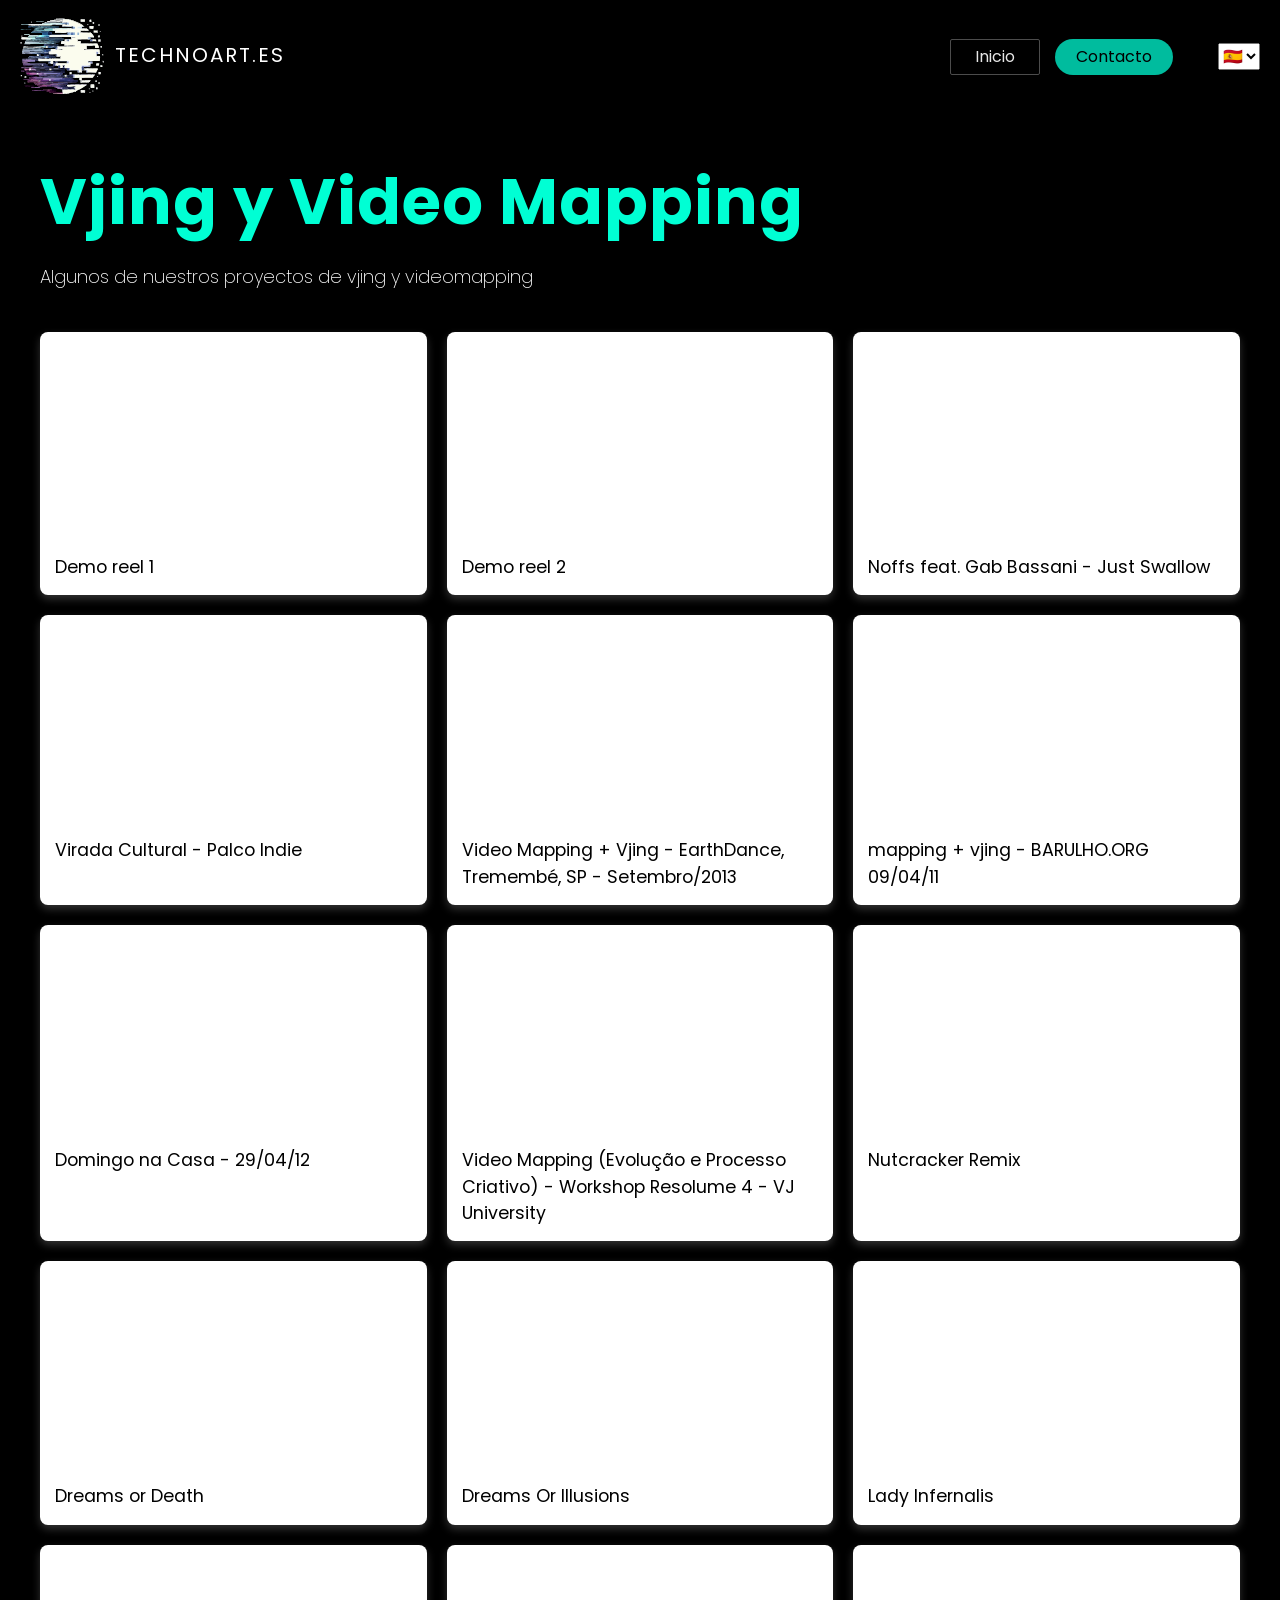
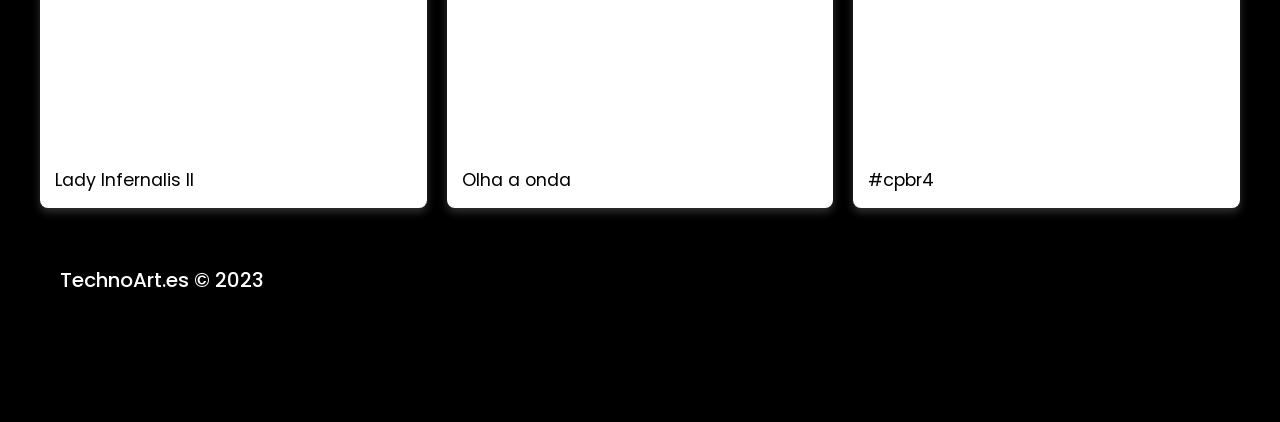
<file: video_mapping.html>
<!DOCTYPE html>
<html lang="es">

<head>
    <meta name="generator" content="TechnoArt.es 1.0" />
    <meta charset="utf-8">
    <meta name="robots" content="index, follow">
    <meta name="viewport" content="width=device-width, initial-scale=1.0, shrink-to-fit=no">
    <meta http-equiv="x-ua-compatible" content="ie=edge">
    <title>TechnoArt.es</title>
    <meta name="keywords" content="yeo">
    <link href="https://fonts.googleapis.com/css?family=Poppins:200,400,700" rel="stylesheet">
    <link rel="stylesheet" href="./css/spectre.css">
    <link rel="stylesheet" href="./css/spectre-icons.css">
    <link rel="stylesheet" href="./css/spectre-exp.css">
    <link rel="stylesheet" href="./css/yeo.css">
    <link rel="apple-touch-icon" sizes="180x180" href="images/apple-touch-icon.png">
    <link rel="icon" type="image/png" sizes="32x32" href="images/favicon-32x32.png">
    <link rel="icon" type="image/png" sizes="16x16" href="images/favicon-16x16.png">
    <link rel="manifest" href="images/site.webmanifest">
    <meta property="og:title" content="Vjing y Video Mapping">
    <meta property="og:url" content="https://technoart.es/videomapping.html">
    <meta property="og:description" content="Vjing y Video Mapping">
    <meta property="og:site_name" content="TechnoArt.es - Vjing y Video Mapping">
    <meta property="og:type" content="video.other">
    <meta property="og:image" content="">
    <style>
        .video-grid {
            display: grid;
            grid-template-columns: repeat(auto-fit, minmax(300px, 1fr));
            gap: 20px;
            margin-top: 30px;
        }
        
        .video {
            background: #FFF;
            border-radius: 8px;
            overflow: hidden;
            box-shadow: 0 4px 8px rgba(255, 255, 255, 0.2);
            transition: transform 0.3s;
        }
        
        .video:hover {
            transform: scale(1.03);
        }
        
        iframe {
            width: 100%;
            height: 200px;
            border: none;
        }
        
        .video-title {
            padding: 15px;
            font-size: 1.1em;
            color: #000;
        }
    </style>
</head>
<body>
    <div class="yeo-slogan">
        <div class="container yeo-header">
            <div class="columns">
                <div class="column col-12">
                    <header class="navbar">
                        <section class="navbar-section">
                            <a class="navbar-brand logo" href="./">
                                <img class="logo-img" src="./images/logo.svg" alt="TechnoArt.es"><span>TechnoArt.es</span>
                            </a>
                        </section>
                        <section class="navbar-section hide-sm">

                        </section>
                        <section class="navbar-section">
                            
                        </section>
                        <section class="navbar-section">
                            <section class="navbar-section">
                                <a class="btn btn-link" href="/">Inicio</a>
                            </section>
                            <section class="navbar-section hide-sm">
                                <a class="btn btn-primary btn-hire-me" href="https://api.whatsapp.com/send?phone=34600473488" target="_blank">Contacto</a>
                            </section>
                            <section class="navbar-section">
                                <select id="language-select" onchange="changeLanguage()">
                                    <option value="es-es" data-flag="https://flagcdn.com/24x18/es.png">🇪🇸</option>
                                    <option value="en-us" data-flag="https://flagcdn.com/24x18/us.png">🇺🇸</option>
                                    <option value="pt-br" data-flag="https://flagcdn.com/24x18/br.png">🇧🇷</option>
                                </select>
                            </section>
                        </section>
                    </header>
                </div>
            </div>
        </div>
        <div class="container slogan">
                <div class="column col-12 col-sm-12">
                    <div class="slogan-content">
                        <h1>
                            <span class="slogan-bold">Vjing y Video Mapping</span>
                        </h1>
                        <p>Algunos de nuestros proyectos de vjing y videomapping</p>
                        <div class="video-grid">
                            <div class="video">
                                <iframe width="560" height="315" src="https://www.youtube.com/embed/a4zrSvK8c_k?si=pihBMf9iiD9EnuIh" title="Demo reel 1" frameborder="0" allow="accelerometer; autoplay; clipboard-write; encrypted-media; gyroscope; picture-in-picture; web-share" referrerpolicy="strict-origin-when-cross-origin" allowfullscreen></iframe>
                                <div class="video-title">Demo reel 1</div>
                            </div>
                            <div class="video">
                                <iframe width="560" height="315" src="https://www.youtube.com/embed/zK1vK2m4n3g?si=6klWA9C6z0l-Tvkr" title="Demo reel 2" frameborder="0" allow="accelerometer; autoplay; clipboard-write; encrypted-media; gyroscope; picture-in-picture; web-share" referrerpolicy="strict-origin-when-cross-origin" allowfullscreen></iframe>
                                <div class="video-title">Demo reel 2</div>
                            </div>
                            <div class="video">
                                <iframe width="560" height="315" src="https://www.youtube.com/embed/VjlvJn3fd08?si=QaqmeW8RYEVs0z2N" title="Noffs feat. Gab Bassani - Just Swallow" frameborder="0" allow="accelerometer; autoplay; clipboard-write; encrypted-media; gyroscope; picture-in-picture; web-share" referrerpolicy="strict-origin-when-cross-origin" allowfullscreen></iframe>
                                <div class="video-title">Noffs feat. Gab Bassani - Just Swallow</div>
                            </div>
                            <div class="video">
                                <iframe width="560" height="315" src="https://www.youtube.com/embed/uhQ80D5O3G8?si=MpgDb93KylMkwmDa" title="Virada Cultural - Palco Indie" frameborder="0" allow="accelerometer; autoplay; clipboard-write; encrypted-media; gyroscope; picture-in-picture; web-share" referrerpolicy="strict-origin-when-cross-origin" allowfullscreen></iframe>
                                <div class="video-title">Virada Cultural - Palco Indie</div>
                            </div>
                            <div class="video">
                                <iframe width="560" height="315" src="https://www.youtube.com/embed/GQGH397SzNc?si=Ifaiy7-E_MCkqHyc" title="Video Mapping + Vjing - EarthDance, Tremembé, SP - Setembro/2013" frameborder="0" allow="accelerometer; autoplay; clipboard-write; encrypted-media; gyroscope; picture-in-picture; web-share" referrerpolicy="strict-origin-when-cross-origin" allowfullscreen></iframe>
                                <div class="video-title">Video Mapping + Vjing - EarthDance, Tremembé, SP - Setembro/2013</div>
                            </div>
                            <div class="video">
                                <iframe width="560" height="315" src="https://www.youtube.com/embed/Da5PZegabh4?si=7A0e758M1THwY1dy" title="mapping + vjing - BARULHO.ORG - 09/04/11" frameborder="0" allow="accelerometer; autoplay; clipboard-write; encrypted-media; gyroscope; picture-in-picture; web-share" referrerpolicy="strict-origin-when-cross-origin" allowfullscreen></iframe>
                                <div class="video-title">mapping + vjing - BARULHO.ORG 09/04/11</div>
                            </div>
                            <div class="video">
                                <iframe width="560" height="315" src="https://www.youtube.com/embed/ojzijvbP-tQ?si=LxCZ-6AcXzI_RsVl" title="Domingo na Casa - 29/04/12" frameborder="0" allow="accelerometer; autoplay; clipboard-write; encrypted-media; gyroscope; picture-in-picture; web-share" referrerpolicy="strict-origin-when-cross-origin" allowfullscreen></iframe>
                                <div class="video-title">Domingo na Casa - 29/04/12</div>
                            </div>
                            <div class="video">
                                <iframe width="560" height="315" src="https://www.youtube.com/embed/khHXB-nLjoo?si=ROQZLAk1w_epx0ES" title="Video Mapping (Evolução e Processo Criativo) - Workshop Resolume 4 - VJ University" frameborder="0" allow="accelerometer; autoplay; clipboard-write; encrypted-media; gyroscope; picture-in-picture; web-share" referrerpolicy="strict-origin-when-cross-origin" allowfullscreen></iframe>
                                <div class="video-title">Video Mapping (Evolução e Processo Criativo) - Workshop Resolume 4 - VJ University</div>
                            </div>
                            <div class="video">
                                <iframe width="560" height="315" src="https://www.youtube.com/embed/aNU3sZPQE60?si=aLCAfF4g3OUSxQ-P" title="Nutcracker Remix" frameborder="0" allow="accelerometer; autoplay; clipboard-write; encrypted-media; gyroscope; picture-in-picture; web-share" referrerpolicy="strict-origin-when-cross-origin" allowfullscreen></iframe>
                                <div class="video-title">Nutcracker Remix</div>
                            </div>
                            <div class="video">
                                <iframe width="560" height="315" src="https://www.youtube.com/embed/TqIJjL4ZZXI?si=jnwpkauRH8ItJXun" title="DVJ Lord Luna - Dreams or Death" frameborder="0" allow="accelerometer; autoplay; clipboard-write; encrypted-media; gyroscope; picture-in-picture; web-share" referrerpolicy="strict-origin-when-cross-origin" allowfullscreen></iframe>
                                <div class="video-title">Dreams or Death</div>
                            </div>
                            <div class="video">
                                <iframe width="560" height="315" src="https://www.youtube.com/embed/kHswv8LAU1U?si=W49h51mMptDG2lT4" title="Dreams Or Illusions - DVJ Lord Luna" frameborder="0" allow="accelerometer; autoplay; clipboard-write; encrypted-media; gyroscope; picture-in-picture; web-share" referrerpolicy="strict-origin-when-cross-origin" allowfullscreen></iframe>
                                <div class="video-title">Dreams Or Illusions</div>
                            </div>
                            <div class="video">
                                <iframe width="560" height="315" src="https://www.youtube.com/embed/gqez4m33QbI?si=CHbjQmY7Kso35NWj" title="Lady Infernalis" frameborder="0" allow="accelerometer; autoplay; clipboard-write; encrypted-media; gyroscope; picture-in-picture; web-share" referrerpolicy="strict-origin-when-cross-origin" allowfullscreen></iframe>
                                <div class="video-title">Lady Infernalis</div>
                            </div>
                            <div class="video">
                                <iframe width="560" height="315" src="https://www.youtube.com/embed/WUtpkv6DEO0?si=yy2KzUIrjy2iAaW1" title="Lady Infernalis II" frameborder="0" allow="accelerometer; autoplay; clipboard-write; encrypted-media; gyroscope; picture-in-picture; web-share" referrerpolicy="strict-origin-when-cross-origin" allowfullscreen></iframe>
                                <div class="video-title">Lady Infernalis II</div>
                            </div>
                            <div class="video">
                                <iframe width="560" height="315" src="https://www.youtube.com/embed/iCx6QD2up3A?si=yY2eADUnlMAruEZ7" title="Olha a onda" frameborder="0" allow="accelerometer; autoplay; clipboard-write; encrypted-media; gyroscope; picture-in-picture; web-share" referrerpolicy="strict-origin-when-cross-origin" allowfullscreen></iframe>
                                <div class="video-title">Olha a onda</div>
                            </div>
                            <div class="video">
                                <iframe width="560" height="315" src="https://www.youtube.com/embed/woxuUiA3RcY?si=nQ06yGNEelgg50me" title="#cpbr4" frameborder="0" allow="accelerometer; autoplay; clipboard-write; encrypted-media; gyroscope; picture-in-picture; web-share" referrerpolicy="strict-origin-when-cross-origin" allowfullscreen></iframe>
                                <div class="video-title">#cpbr4</div>
                            </div>
                        </div>
        </div>
        <div class="yeo-footer">
            <div class="container">
                <div class="columns">
                    <!-- <div class="column col-3 col-sm-6">
                        <div class="yeo-footer-content">
                            <h4>Services</h4>
                            <ul class="nav">
                                <li class="nav-item">
                                    <a href="https://www.lapa.ninja/">DevOps</a>
                                </li>
                                <li class="nav-item">
                                    <a href="https://www.lapa.ninja/">Development</a>
                                </li>
                                <li class="nav-item">
                                    <a href="https://www.lapa.ninja/">Consultant</a>
                                </li>
                            </ul>
                        </div>
                    </div>
                    <div class="column col-3 col-sm-6">
                        <div class="yeo-footer-content">
                            <h4>Clients</h4>
                            <ul class="nav">
                                <li class="nav-item">
                                    <a href="https://www.lapa.ninja/">Lapa Ninja</a>
                                </li>
                                <li class="nav-item">
                                    <a href="https://www.lapa.ninja/">Noty IM</a>
                                </li>
                                <li class="nav-item">
                                    <a href="https://www.lapa.ninja/">Yeo Space</a>
                                </li>
                            </ul>
                        </div>
                    </div>
                    <div class="column col-3 col-sm-6">
                        <div class="yeo-footer-content">
                            <h4>Contact Us</h4>
                            <ul class="nav">
                                <li class="nav-item">
                                    <a href="https://www.lapa.ninja/">tinh@lapa.ninja</a>
                                </li>
                                <li class="nav-item">
                                    <a href="https://www.lapa.ninja/">Twitter</a>
                                </li>
                                <li class="nav-item">
                                    <a href="https://www.lapa.ninja/">Github</a>
                                </li>
                            </ul>
                        </div>
                    </div> -->
                    <div class="column col-3 col-sm-6">
                        <div class="yeo-footer-content">
                            <h4>TechnoArt.es © 2023 </h4>
                            <!-- <ul class="nav">
                                <li class="nav-item">
                                    <a href="http://www.streamlineicons.com/?ref=lapaninja">Free Streamline Icons</a>
                                </li>
                                <li class="nav-item">
                                    <a href="https://ui8.net/products/illustration-pack-vol-03?ref=lapaninja">Buy Illustration Pack by Nimart1</a>
                                </li>
                            </ul> -->
                        </div>
                    </div>
                </div>
        </div>
    </div>
</body>

<script>
    function changeLanguage() {
        var select = document.getElementById("language-select");
        var language = select.value;
        if(language == "es-es"){
            window.location.href = "/";
        }else{
            window.location.href = "/" + language;
        }
    }
</script>
</html>
</file>
<file: css/spectre-icons.css>
/*! Spectre.css Icons v0.5.3 | MIT License | github.com/picturepan2/spectre */
.icon {
  box-sizing: border-box;
  display: inline-block;
  font-size: inherit;
  font-style: normal;
  height: 1em;
  position: relative;
  text-indent: -9999px;
  vertical-align: middle;
  width: 1em;
}

.icon::before,
.icon::after {
  display: block;
  left: 50%;
  position: absolute;
  top: 50%;
  transform: translate(-50%, -50%);
}

.icon.icon-2x {
  font-size: 1.6rem;
}

.icon.icon-3x {
  font-size: 2.4rem;
}

.icon.icon-4x {
  font-size: 3.2rem;
}

.accordion .icon,
.btn .icon,
.toast .icon,
.menu .icon {
  vertical-align: -10%;
}

.btn-lg .icon {
  vertical-align: -15%;
}

.icon-arrow-down::before,
.icon-arrow-left::before,
.icon-arrow-right::before,
.icon-arrow-up::before,
.icon-downward::before,
.icon-back::before,
.icon-forward::before,
.icon-upward::before {
  border: .1rem solid currentColor;
  border-bottom: 0;
  border-right: 0;
  content: "";
  height: .65em;
  width: .65em;
}

.icon-arrow-down::before {
  transform: translate(-50%, -75%) rotate(225deg);
}

.icon-arrow-left::before {
  transform: translate(-25%, -50%) rotate(-45deg);
}

.icon-arrow-right::before {
  transform: translate(-75%, -50%) rotate(135deg);
}

.icon-arrow-up::before {
  transform: translate(-50%, -25%) rotate(45deg);
}

.icon-back::after,
.icon-forward::after {
  background: currentColor;
  content: "";
  height: .1rem;
  width: .8em;
}

.icon-downward::after,
.icon-upward::after {
  background: currentColor;
  content: "";
  height: .8em;
  width: .1rem;
}

.icon-back::after {
  left: 55%;
}

.icon-back::before {
  transform: translate(-50%, -50%) rotate(-45deg);
}

.icon-downward::after {
  top: 45%;
}

.icon-downward::before {
  transform: translate(-50%, -50%) rotate(-135deg);
}

.icon-forward::after {
  left: 45%;
}

.icon-forward::before {
  transform: translate(-50%, -50%) rotate(135deg);
}

.icon-upward::after {
  top: 55%;
}

.icon-upward::before {
  transform: translate(-50%, -50%) rotate(45deg);
}

.icon-caret::before {
  border-left: .3em solid transparent;
  border-right: .3em solid transparent;
  border-top: .3em solid currentColor;
  content: "";
  height: 0;
  transform: translate(-50%, -25%);
  width: 0;
}

.icon-menu::before {
  background: currentColor;
  box-shadow: 0 -.35em, 0 .35em;
  content: "";
  height: .1rem;
  width: 100%;
}

.icon-apps::before {
  background: currentColor;
  box-shadow: -.35em -.35em, -.35em 0, -.35em .35em, 0 -.35em, 0 .35em, .35em -.35em, .35em 0, .35em .35em;
  content: "";
  height: 3px;
  width: 3px;
}

.icon-resize-horiz::before,
.icon-resize-horiz::after,
.icon-resize-vert::before,
.icon-resize-vert::after {
  border: .1rem solid currentColor;
  border-bottom: 0;
  border-right: 0;
  content: "";
  height: .45em;
  width: .45em;
}

.icon-resize-horiz::before,
.icon-resize-vert::before {
  transform: translate(-50%, -90%) rotate(45deg);
}

.icon-resize-horiz::after,
.icon-resize-vert::after {
  transform: translate(-50%, -10%) rotate(225deg);
}

.icon-resize-horiz::before {
  transform: translate(-90%, -50%) rotate(-45deg);
}

.icon-resize-horiz::after {
  transform: translate(-10%, -50%) rotate(135deg);
}

.icon-more-horiz::before,
.icon-more-vert::before {
  background: currentColor;
  border-radius: 50%;
  box-shadow: -.4em 0, .4em 0;
  content: "";
  height: 3px;
  width: 3px;
}

.icon-more-vert::before {
  box-shadow: 0 -.4em, 0 .4em;
}

.icon-plus::before,
.icon-minus::before,
.icon-cross::before {
  background: currentColor;
  content: "";
  height: .1rem;
  width: 100%;
}

.icon-plus::after,
.icon-cross::after {
  background: currentColor;
  content: "";
  height: 100%;
  width: .1rem;
}

.icon-cross::before {
  width: 100%;
}

.icon-cross::after {
  height: 100%;
}

.icon-cross::before,
.icon-cross::after {
  transform: translate(-50%, -50%) rotate(45deg);
}

.icon-check::before {
  border: .1rem solid currentColor;
  border-right: 0;
  border-top: 0;
  content: "";
  height: .5em;
  transform: translate(-50%, -75%) rotate(-45deg); 
  width: .9em;
}

.icon-stop {
  border: .1rem solid currentColor;
  border-radius: 50%;
}

.icon-stop::before {
  background: currentColor;
  content: "";
  height: .1rem;
  transform: translate(-50%, -50%) rotate(45deg);
  width: 1em;
}

.icon-shutdown {
  border: .1rem solid currentColor;
  border-radius: 50%;
  border-top-color: transparent;
}

.icon-shutdown::before {
  background: currentColor;
  content: "";
  height: .5em;
  top: .1em;
  width: .1rem;
}

.icon-refresh::before {
  border: .1rem solid currentColor;
  border-radius: 50%;
  border-right-color: transparent;
  content: "";
  height: 1em;
  width: 1em;
}

.icon-refresh::after {
  border: .2em solid currentColor;
  border-left-color: transparent;
  border-top-color: transparent;
  content: "";
  height: 0;
  left: 80%;
  top: 20%;
  width: 0;
}

.icon-search::before {
  border: .1rem solid currentColor;
  border-radius: 50%;
  content: "";
  height: .75em;
  left: 5%;
  top: 5%;
  transform: translate(0, 0) rotate(45deg);
  width: .75em;
}

.icon-search::after {
  background: currentColor;
  content: "";
  height: .1rem;
  left: 80%;
  top: 80%;
  transform: translate(-50%, -50%) rotate(45deg);
  width: .4em;
}

.icon-edit::before {
  border: .1rem solid currentColor;
  content: "";
  height: .4em;
  transform: translate(-40%, -60%) rotate(-45deg);
  width: .85em;
}

.icon-edit::after {
  border: .15em solid currentColor;
  border-right-color: transparent;
  border-top-color: transparent;
  content: "";
  height: 0;
  left: 5%;
  top: 95%;
  transform: translate(0, -100%);
  width: 0;
}

.icon-delete::before {
  border: .1rem solid currentColor;
  border-bottom-left-radius: .1rem;
  border-bottom-right-radius: .1rem;
  border-top: 0;
  content: "";
  height: .75em;
  top: 60%;
  width: .75em;
}

.icon-delete::after {
  background: currentColor;
  box-shadow: -.25em .2em, .25em .2em;
  content: "";
  height: .1rem;
  top: .05rem;
  width: .5em;
}

.icon-share {
  border: .1rem solid currentColor;
  border-radius: .1rem;
  border-right: 0;
  border-top: 0;
}

.icon-share::before {
  border: .1rem solid currentColor;
  border-left: 0;
  border-top: 0;
  content: "";
  height: .4em;
  left: 100%;
  top: .25em;
  transform: translate(-125%, -50%) rotate(-45deg);
  width: .4em;
}

.icon-share::after {
  border: .1rem solid currentColor;
  border-bottom: 0;
  border-radius: 75% 0;
  border-right: 0;
  content: "";
  height: .5em;
  width: .6em;
}

.icon-flag::before {
  background: currentColor;
  content: "";
  height: 1em;
  left: 15%;
  width: .1rem;
}

.icon-flag::after {
  border: .1rem solid currentColor;
  border-bottom-right-radius: .1rem;
  border-left: 0;
  border-top-right-radius: .1rem;
  content: "";
  height: .65em;
  left: 60%;
  top: 35%;
  width: .8em;
}

.icon-bookmark::before {
  border: .1rem solid currentColor;
  border-bottom: 0;
  border-top-left-radius: .1rem;
  border-top-right-radius: .1rem;
  content: "";
  height: .9em;
  width: .8em;
}

.icon-bookmark::after {
  border: .1rem solid currentColor;
  border-bottom: 0;
  border-left: 0;
  border-radius: .1rem;
  content: "";
  height: .5em;
  transform: translate(-50%, 35%) rotate(-45deg) skew(15deg, 15deg);
  width: .5em;
}

.icon-download,
.icon-upload {
  border-bottom: .1rem solid currentColor;
}

.icon-download::before,
.icon-upload::before {
  border: .1rem solid currentColor;
  border-bottom: 0;
  border-right: 0;
  content: "";
  height: .5em;
  transform: translate(-50%, -60%) rotate(-135deg); 
  width: .5em;
}

.icon-download::after,
.icon-upload::after {
  background: currentColor;
  content: "";
  height: .6em;
  top: 40%;
  width: .1rem;
}

.icon-upload::before {
  transform: translate(-50%, -60%) rotate(45deg);
}

.icon-upload::after {
  top: 50%;
}

.icon-time {
  border: .1rem solid currentColor;
  border-radius: 50%;
}

.icon-time::before {
  background: currentColor;
  content: "";
  height: .4em;
  transform: translate(-50%, -75%);
  width: .1rem;
}

.icon-time::after {
  background: currentColor;
  content: "";
  height: .3em;
  transform: translate(-50%, -75%) rotate(90deg);
  transform-origin: 50% 90%;
  width: .1rem;
}

.icon-mail::before {
  border: .1rem solid currentColor;
  border-radius: .1rem;
  content: "";
  height: .8em;
  width: 1em;
}

.icon-mail::after {
  border: .1rem solid currentColor;
  border-right: 0;
  border-top: 0;
  content: "";
  height: .5em;
  transform: translate(-50%, -90%) rotate(-45deg) skew(10deg, 10deg);
  width: .5em;
}

.icon-people::before {
  border: .1rem solid currentColor;
  border-radius: 50%;
  content: "";
  height: .45em;
  top: 25%;
  width: .45em;
}

.icon-people::after {
  border: .1rem solid currentColor;
  border-radius: 50% 50% 0 0;
  content: "";
  height: .4em;
  top: 75%;
  width: .9em;
}

.icon-message {
  border: .1rem solid currentColor;
  border-bottom: 0;
  border-radius: .1rem;
  border-right: 0;
}

.icon-message::before {
  border: .1rem solid currentColor;
  border-bottom-right-radius: .1rem;
  border-left: 0;
  border-top: 0;
  content: "";
  height: .8em;
  left: 65%;
  top: 40%;
  width: .7em;
}

.icon-message::after {
  background: currentColor;
  border-radius: .1rem;
  content: "";
  height: .3em;
  left: 10%;
  top: 100%;
  transform: translate(0, -90%) rotate(45deg);
  width: .1rem;
}

.icon-photo {
  border: .1rem solid currentColor;
  border-radius: .1rem;
}

.icon-photo::before {
  border: .1rem solid currentColor;
  border-radius: 50%;
  content: "";
  height: .25em;
  left: 35%;
  top: 35%;
  width: .25em;
}

.icon-photo::after {
  border: .1rem solid currentColor;
  border-bottom: 0;
  border-left: 0;
  content: "";
  height: .5em;
  left: 60%;
  transform: translate(-50%, 25%) rotate(-45deg);
  width: .5em;
}

.icon-link::before,
.icon-link::after {
  border: .1rem solid currentColor;
  border-radius: 5em 0 0 5em;
  border-right: 0;
  content: "";
  height: .5em;
  width: .75em;
}

.icon-link::before {
  transform: translate(-70%, -45%) rotate(-45deg);
}

.icon-link::after {
  transform: translate(-30%, -55%) rotate(135deg);
}

.icon-location::before {
  border: .1rem solid currentColor;
  border-radius: 50% 50% 50% 0;
  content: "";
  height: .8em;
  transform: translate(-50%, -60%) rotate(-45deg);
  width: .8em;
}

.icon-location::after {
  border: .1rem solid currentColor;
  border-radius: 50%;
  content: "";
  height: .2em;
  transform: translate(-50%, -80%);
  width: .2em;
}

.icon-emoji {
  border: .1rem solid currentColor;
  border-radius: 50%;
}

.icon-emoji::before {
  border-radius: 50%;
  box-shadow: -.17em -.15em, .17em -.15em;
  content: "";
  height: .1em;
  width: .1em;
}

.icon-emoji::after {
  border: .1rem solid currentColor;
  border-bottom-color: transparent;
  border-radius: 50%;
  border-right-color: transparent;
  content: "";
  height: .5em;
  transform: translate(-50%, -40%) rotate(-135deg);
  width: .5em;
}
</file>
<file: css/spectre-exp.css>
/*! Spectre.css Experimentals v0.5.3 | MIT License | github.com/picturepan2/spectre */
.form-autocomplete {
  position: relative;
}

.form-autocomplete .form-autocomplete-input {
  align-content: flex-start;
  display: flex;
  display: -ms-flexbox;
  -ms-flex-line-pack: start;
  -ms-flex-wrap: wrap;
  flex-wrap: wrap;
  height: auto;
  min-height: 1.6rem;
  padding: .1rem;
}

.form-autocomplete .form-autocomplete-input.is-focused {
  border-color: #5755d9; 
  box-shadow: 0 0 0 .1rem rgba(87, 85, 217, .2);
}

.form-autocomplete .form-autocomplete-input .form-input {
  border-color: transparent;
  box-shadow: none;
  display: inline-block;
  -ms-flex: 1 0 auto;
  flex: 1 0 auto;
  height: 1.2rem;
  line-height: .8rem;
  margin: .1rem;
  width: auto;
}

.form-autocomplete .menu {
  left: 0;
  position: absolute;
  top: 100%;
  width: 100%;
}

.form-autocomplete.autocomplete-oneline .form-autocomplete-input {
  -ms-flex-wrap: nowrap;
  flex-wrap: nowrap;
  overflow-x: auto;
}

.form-autocomplete.autocomplete-oneline .chip {
  -ms-flex: 1 0 auto;
  flex: 1 0 auto;
}

.calendar {
  border: .05rem solid #e7e9ed;
  border-radius: .1rem;
  display: block;
  min-width: 280px;
}

.calendar .calendar-nav {
  align-items: center;
  background: #f8f9fa;
  border-top-left-radius: .1rem;
  border-top-right-radius: .1rem;
  display: flex;
  display: -ms-flexbox;
  -ms-flex-align: center;
  font-size: .9rem;
  padding: .4rem;
}

.calendar .calendar-header,
.calendar .calendar-body {
  display: flex;
  display: -ms-flexbox;
  -ms-flex-pack: center;
  -ms-flex-wrap: wrap;
  flex-wrap: wrap;
  justify-content: center;
  padding: .4rem 0;
}

.calendar .calendar-header .calendar-date,
.calendar .calendar-body .calendar-date {
  -ms-flex: 0 0 14.28%;
  flex: 0 0 14.28%;
  max-width: 14.28%;
}

.calendar .calendar-header {
  background: #f8f9fa;
  border-bottom: .05rem solid #e7e9ed;
  color: #acb3c2;
  font-size: .7rem;
  text-align: center;
}

.calendar .calendar-body {
  color: #667189;
}

.calendar .calendar-date {
  border: 0;
  padding: .2rem;
}

.calendar .calendar-date .date-item {
  -webkit-appearance: none;
  -moz-appearance: none;
  appearance: none;
  background: transparent;
  border: .05rem solid transparent;
  border-radius: 50%;
  color: #667189;
  cursor: pointer;
  font-size: .7rem;
  height: 1.4rem;
  line-height: 1rem;
  outline: none;
  padding: .1rem;
  position: relative;
  text-align: center;
  text-decoration: none;
  transition: all .2s ease;
  vertical-align: middle;
  white-space: nowrap;
  width: 1.4rem;
}

.calendar .calendar-date .date-item.date-today {
  border-color: #e5e5f9;
  color: #5755d9;
}

.calendar .calendar-date .date-item:focus {
  box-shadow: 0 0 0 .1rem rgba(87, 85, 217, .2);
}

.calendar .calendar-date .date-item:focus,
.calendar .calendar-date .date-item:hover {
  background: #fefeff;
  border-color: #e5e5f9;
  color: #5755d9;
  text-decoration: none;
}

.calendar .calendar-date .date-item:active,
.calendar .calendar-date .date-item.active {
  background: #4b48d6;
  border-color: #3634d2;
  color: #fff;
}

.calendar .calendar-date .date-item.badge::after {
  position: absolute;
  right: 3px;
  top: 3px;
  transform: translate(50%, -50%);
}

.calendar .calendar-date .date-item:disabled,
.calendar .calendar-date .date-item.disabled,
.calendar .calendar-date .calendar-event:disabled,
.calendar .calendar-date .calendar-event.disabled {
  cursor: default;
  opacity: .25;
  pointer-events: none;
}

.calendar .calendar-date.prev-month .date-item,
.calendar .calendar-date.prev-month .calendar-event,
.calendar .calendar-date.next-month .date-item,
.calendar .calendar-date.next-month .calendar-event {
  opacity: .25;
}

.calendar .calendar-range {
  position: relative;
}

.calendar .calendar-range::before {
  background: #f1f1fc;
  content: "";
  height: 1.4rem;
  left: 0;
  position: absolute;
  right: 0;
  top: 50%;
  transform: translateY(-50%);
}

.calendar .calendar-range.range-start::before {
  left: 50%;
}

.calendar .calendar-range.range-end::before {
  right: 50%;
}

.calendar .calendar-range.range-start .date-item,
.calendar .calendar-range.range-end .date-item {
  background: #4b48d6;
  border-color: #3634d2;
  color: #fff;
}

.calendar .calendar-range .date-item {
  color: #5755d9;
}

.calendar.calendar-lg .calendar-body {
  padding: 0;
}

.calendar.calendar-lg .calendar-body .calendar-date {
  border-bottom: .05rem solid #e7e9ed;
  border-right: .05rem solid #e7e9ed;
  display: flex;
  display: -ms-flexbox;
  -ms-flex-direction: column;
  flex-direction: column;
  height: 5.5rem;
  padding: 0;
}

.calendar.calendar-lg .calendar-body .calendar-date:nth-child(7n) {
  border-right: 0;
}

.calendar.calendar-lg .calendar-body .calendar-date:nth-last-child(-n+7) {
  border-bottom: 0;
}

.calendar.calendar-lg .date-item {
  align-self: flex-end;
  -ms-flex-item-align: end;
  height: 1.4rem;
  margin-right: .2rem;
  margin-top: .2rem;
}

.calendar.calendar-lg .calendar-range::before {
  top: 19px;
}

.calendar.calendar-lg .calendar-range.range-start::before {
  left: auto;
  width: 19px;
}

.calendar.calendar-lg .calendar-range.range-end::before {
  right: 19px;
}

.calendar.calendar-lg .calendar-events {
  flex-grow: 1;
  -ms-flex-positive: 1;
  line-height: 1;
  overflow-y: auto;
  padding: .2rem;
}

.calendar.calendar-lg .calendar-event {
  border-radius: .1rem;
  display: block;
  font-size: .7rem;
  margin: .1rem auto;
  overflow: hidden;
  padding: 3px 4px;
  text-overflow: ellipsis;
  white-space: nowrap;
}

.carousel {
  background: #f8f9fa;
  display: block;
  overflow: hidden;
  -webkit-overflow-scrolling: touch;
  position: relative;
  width: 100%;
  z-index: 1;
}

.carousel .carousel-container {
  height: 100%;
  left: 0;
  position: relative;
}

.carousel .carousel-container::before {
  content: "";
  display: block;
  padding-bottom: 56.25%;
}

.carousel .carousel-container .carousel-item {
  animation: carousel-slideout 1s ease-in-out 1;
  height: 100%;
  left: 0;
  margin: 0;
  opacity: 0;
  position: absolute;
  top: 0;
  width: 100%;
}

.carousel .carousel-container .carousel-item:hover .item-prev,
.carousel .carousel-container .carousel-item:hover .item-next {
  opacity: 1;
}

.carousel .carousel-container .item-prev,
.carousel .carousel-container .item-next {
  background: rgba(231, 233, 237, .25);
  border-color: rgba(231, 233, 237, .5);
  color: #e7e9ed;
  opacity: 0;
  position: absolute;
  top: 50%;
  transform: translateY(-50%);
  transition: all .4s ease;
  z-index: 100;
}

.carousel .carousel-container .item-prev {
  left: 1rem;
}

.carousel .carousel-container .item-next {
  right: 1rem;
}

.carousel .carousel-locator:nth-of-type(1):checked ~ .carousel-container .carousel-item:nth-of-type(1),
.carousel .carousel-locator:nth-of-type(2):checked ~ .carousel-container .carousel-item:nth-of-type(2),
.carousel .carousel-locator:nth-of-type(3):checked ~ .carousel-container .carousel-item:nth-of-type(3),
.carousel .carousel-locator:nth-of-type(4):checked ~ .carousel-container .carousel-item:nth-of-type(4) {
  animation: carousel-slidein .75s ease-in-out 1;
  opacity: 1;
  z-index: 100;
}

.carousel .carousel-locator:nth-of-type(1):checked ~ .carousel-nav .nav-item:nth-of-type(1),
.carousel .carousel-locator:nth-of-type(2):checked ~ .carousel-nav .nav-item:nth-of-type(2),
.carousel .carousel-locator:nth-of-type(3):checked ~ .carousel-nav .nav-item:nth-of-type(3),
.carousel .carousel-locator:nth-of-type(4):checked ~ .carousel-nav .nav-item:nth-of-type(4) {
  color: #e7e9ed;
}

.carousel .carousel-nav {
  bottom: .4rem;
  display: flex;
  display: -ms-flexbox;
  -ms-flex-pack: center;
  justify-content: center;
  left: 50%;
  position: absolute;
  transform: translateX(-50%);
  width: 10rem;
  z-index: 100;
}

.carousel .carousel-nav .nav-item {
  color: rgba(231, 233, 237, .5);
  display: block;
  -ms-flex: 1 0 auto;
  flex: 1 0 auto;
  height: 1.6rem;
  margin: .2rem;
  max-width: 2.5rem;
  position: relative;
}

.carousel .carousel-nav .nav-item::before {
  background: currentColor;
  content: "";
  display: block;
  height: .1rem;
  position: absolute;
  top: .5rem;
  width: 100%;
}

@keyframes carousel-slidein {
  0% {
    transform: translateX(100%);
  }
  100% {
    transform: translateX(0);
  }
}

@keyframes carousel-slideout {
  0% {
    opacity: 1;
    transform: translateX(0);
  }
  100% {
    opacity: 1;
    transform: translateX(-50%);
  }
}

.comparison-slider {
  height: 50vh;
  overflow: hidden;
  -webkit-overflow-scrolling: touch; 
  position: relative;
  width: 100%;
}

.comparison-slider .comparison-before,
.comparison-slider .comparison-after {
  height: 100%;
  left: 0;
  margin: 0;
  overflow: hidden;
  position: absolute;
  top: 0;
}

.comparison-slider .comparison-before img,
.comparison-slider .comparison-after img {
  height: 100%;
  object-fit: cover;
  object-position: left center;
  position: absolute;
  width: 100%;
}

.comparison-slider .comparison-before {
  width: 100%;
  z-index: 1;
}

.comparison-slider .comparison-before .comparison-label {
  right: .8rem;
}

.comparison-slider .comparison-after {
  max-width: 100%;
  min-width: 0;
  z-index: 2;
}

.comparison-slider .comparison-after::before {
  background: transparent;
  content: "";
  cursor: default;
  height: 100%;
  left: 0;
  position: absolute;
  right: .8rem;
  top: 0;
  z-index: 1;
}

.comparison-slider .comparison-after::after {
  background: currentColor;
  border-radius: 50%;
  box-shadow: 0 -5px, 0 5px;
  color: #fff;
  content: "";
  height: 3px;
  position: absolute;
  right: .4rem;
  top: 50%;
  transform: translate(50%, -50%);
  width: 3px;
}

.comparison-slider .comparison-after .comparison-label {
  left: .8rem;
}

.comparison-slider .comparison-resizer {
  animation: first-run 1.5s 1 ease-in-out;
  cursor: ew-resize;
  height: .8rem;
  left: 0;
  max-width: 100%;
  min-width: .8rem;
  opacity: 0;
  outline: none;
  position: relative;
  resize: horizontal;
  top: 50%;
  transform: translateY(-50%) scaleY(30);
  width: 0;
}

.comparison-slider .comparison-label {
  background: rgba(69, 77, 93, .5);
  bottom: .8rem;
  color: #fff;
  padding: .2rem .4rem;
  position: absolute;
  -webkit-user-select: none;
  -moz-user-select: none;
  -ms-user-select: none;
  user-select: none;
}

@keyframes first-run {
  0% {
    width: 0;
  }
  25% {
    width: 2.4rem;
  }
  50% {
    width: .8rem;
  }
  75% {
    width: 1.2rem;
  }
  100% {
    width: 0;
  }
}

.filter .filter-tag#tag-0:checked ~ .filter-nav .chip[for="tag-0"],
.filter .filter-tag#tag-1:checked ~ .filter-nav .chip[for="tag-1"],
.filter .filter-tag#tag-2:checked ~ .filter-nav .chip[for="tag-2"],
.filter .filter-tag#tag-3:checked ~ .filter-nav .chip[for="tag-3"],
.filter .filter-tag#tag-4:checked ~ .filter-nav .chip[for="tag-4"],
.filter .filter-tag#tag-5:checked ~ .filter-nav .chip[for="tag-5"],
.filter .filter-tag#tag-6:checked ~ .filter-nav .chip[for="tag-6"],
.filter .filter-tag#tag-7:checked ~ .filter-nav .chip[for="tag-7"],
.filter .filter-tag#tag-8:checked ~ .filter-nav .chip[for="tag-8"] {
  background: #5755d9;
  color: #fff;
}

.filter .filter-tag#tag-1:checked ~ .filter-body .filter-item:not([data-tag~="tag-1"]),
.filter .filter-tag#tag-2:checked ~ .filter-body .filter-item:not([data-tag~="tag-2"]),
.filter .filter-tag#tag-3:checked ~ .filter-body .filter-item:not([data-tag~="tag-3"]),
.filter .filter-tag#tag-4:checked ~ .filter-body .filter-item:not([data-tag~="tag-4"]),
.filter .filter-tag#tag-5:checked ~ .filter-body .filter-item:not([data-tag~="tag-5"]),
.filter .filter-tag#tag-6:checked ~ .filter-body .filter-item:not([data-tag~="tag-6"]),
.filter .filter-tag#tag-7:checked ~ .filter-body .filter-item:not([data-tag~="tag-7"]),
.filter .filter-tag#tag-8:checked ~ .filter-body .filter-item:not([data-tag~="tag-8"]) {
  display: none;
}

.filter .filter-nav {
  margin: .4rem 0;
}

.filter .filter-body {
  display: flex;
  display: -ms-flexbox;
  -ms-flex-wrap: wrap;
  flex-wrap: wrap;
}

.meter {
  -webkit-appearance: none;
  -moz-appearance: none;
  appearance: none;
  background: #f8f9fa;
  border: 0;
  border-radius: .1rem;
  display: block;
  height: .8rem; 
  width: 100%;
}

.meter::-webkit-meter-inner-element {
  display: block;
}

.meter::-webkit-meter-bar,
.meter::-webkit-meter-optimum-value,
.meter::-webkit-meter-suboptimum-value,
.meter::-webkit-meter-even-less-good-value {
  border-radius: .1rem;
}

.meter::-webkit-meter-bar {
  background: #f8f9fa;
}

.meter::-webkit-meter-optimum-value {
  background: #32b643;
}

.meter::-webkit-meter-suboptimum-value {
  background: #ffb700;
}

.meter::-webkit-meter-even-less-good-value {
  background: #e85600;
}

.meter::-moz-meter-bar,
.meter:-moz-meter-optimum,
.meter:-moz-meter-sub-optimum,
.meter:-moz-meter-sub-sub-optimum {
  border-radius: .1rem;
}

.meter:-moz-meter-optimum::-moz-meter-bar {
  background: #32b643;
}

.meter:-moz-meter-sub-optimum::-moz-meter-bar {
  background: #ffb700;
}

.meter:-moz-meter-sub-sub-optimum::-moz-meter-bar {
  background: #e85600;
}

.off-canvas {
  display: flex;
  display: -ms-flexbox;
  -ms-flex-flow: nowrap;
  flex-flow: nowrap;
  height: 100%;
  position: relative;
  width: 100%;
}

.off-canvas .off-canvas-toggle {
  display: block;
  left: .4rem; 
  position: absolute;
  top: .4rem;
  transition: none;
  z-index: 1;
}

.off-canvas .off-canvas-sidebar {
  background: #f8f9fa;
  bottom: 0;
  left: 0;
  min-width: 10rem;
  overflow-y: auto;
  position: fixed;
  top: 0;
  transform: translateX(-100%); 
  transition: transform .25s ease;
  z-index: 200;
}

.off-canvas .off-canvas-content {
  -ms-flex: 1 1 auto;
  flex: 1 1 auto;
  height: 100%;
  padding: .4rem .4rem .4rem 4rem;
}

.off-canvas .off-canvas-overlay {
  background: rgba(69, 77, 93, .1);
  border-color: transparent;
  border-radius: 0;
  bottom: 0;
  display: none;
  height: 100%;
  left: 0;
  position: fixed;
  right: 0;
  top: 0;
  width: 100%;
}

.off-canvas .off-canvas-sidebar:target,
.off-canvas .off-canvas-sidebar.active {
  transform: translateX(0);
}

.off-canvas .off-canvas-sidebar:target ~ .off-canvas-overlay,
.off-canvas .off-canvas-sidebar.active ~ .off-canvas-overlay {
  display: block;
  z-index: 100;
}

@media (min-width: 960px) {
  .off-canvas.off-canvas-sidebar-show .off-canvas-toggle {
    display: none;
  }
  .off-canvas.off-canvas-sidebar-show .off-canvas-sidebar {
    -ms-flex: 0 0 auto;
    flex: 0 0 auto;
    position: relative;
    transform: none;
  }
  .off-canvas.off-canvas-sidebar-show .off-canvas-overlay {
    display: none !important;
  }
}

.parallax {
  display: block;
  height: auto;
  position: relative;
  width: auto;
}

.parallax .parallax-content {
  box-shadow: 0 1rem 2.1rem rgba(69, 77, 93, .3);
  height: auto;
  transform: perspective(1000px);
  transform-style: preserve-3d;
  transition: all .4s ease;
  width: 100%;
}

.parallax .parallax-content::before {
  content: "";
  display: block;
  height: 100%;
  left: 0;
  position: absolute;
  top: 0;
  width: 100%;
}

.parallax .parallax-front {
  align-items: center;
  color: #fff;
  display: flex;
  display: -ms-flexbox;
  -ms-flex-align: center;
  -ms-flex-pack: center;
  height: 100%;
  justify-content: center;
  left: 0;
  position: absolute;
  text-align: center;
  text-shadow: 0 0 20px rgba(69, 77, 93, .75);
  top: 0;
  transform: translateZ(50px) scale(.95);
  transition: all .4s ease;
  width: 100%;
  z-index: 1;
}

.parallax .parallax-top-left {
  height: 50%;
  left: 0;
  outline: none;
  position: absolute;
  top: 0; 
  width: 50%;
  z-index: 100;
}

.parallax .parallax-top-left:focus ~ .parallax-content,
.parallax .parallax-top-left:hover ~ .parallax-content {
  transform: perspective(1000px) rotateX(3deg) rotateY(-3deg);
}

.parallax .parallax-top-left:focus ~ .parallax-content::before,
.parallax .parallax-top-left:hover ~ .parallax-content::before {
  background: linear-gradient(135deg, rgba(255, 255, 255, .35) 0%, transparent 50%);
}

.parallax .parallax-top-left:focus ~ .parallax-content .parallax-front,
.parallax .parallax-top-left:hover ~ .parallax-content .parallax-front {
  transform: translate3d(4.5px, 4.5px, 50px) scale(.95);
}

.parallax .parallax-top-right {
  height: 50%;
  outline: none;
  position: absolute;
  right: 0;
  top: 0; 
  width: 50%;
  z-index: 100;
}

.parallax .parallax-top-right:focus ~ .parallax-content,
.parallax .parallax-top-right:hover ~ .parallax-content {
  transform: perspective(1000px) rotateX(3deg) rotateY(3deg);
}

.parallax .parallax-top-right:focus ~ .parallax-content::before,
.parallax .parallax-top-right:hover ~ .parallax-content::before {
  background: linear-gradient(-135deg, rgba(255, 255, 255, .35) 0%, transparent 50%);
}

.parallax .parallax-top-right:focus ~ .parallax-content .parallax-front,
.parallax .parallax-top-right:hover ~ .parallax-content .parallax-front {
  transform: translate3d(-4.5px, 4.5px, 50px) scale(.95);
}

.parallax .parallax-bottom-left {
  bottom: 0;
  height: 50%;
  left: 0; 
  outline: none;
  position: absolute;
  width: 50%;
  z-index: 100;
}

.parallax .parallax-bottom-left:focus ~ .parallax-content,
.parallax .parallax-bottom-left:hover ~ .parallax-content {
  transform: perspective(1000px) rotateX(-3deg) rotateY(-3deg);
}

.parallax .parallax-bottom-left:focus ~ .parallax-content::before,
.parallax .parallax-bottom-left:hover ~ .parallax-content::before {
  background: linear-gradient(45deg, rgba(255, 255, 255, .35) 0%, transparent 50%);
}

.parallax .parallax-bottom-left:focus ~ .parallax-content .parallax-front,
.parallax .parallax-bottom-left:hover ~ .parallax-content .parallax-front {
  transform: translate3d(4.5px, -4.5px, 50px) scale(.95);
}

.parallax .parallax-bottom-right {
  bottom: 0;
  height: 50%;
  outline: none;
  position: absolute;
  right: 0; 
  width: 50%;
  z-index: 100;
}

.parallax .parallax-bottom-right:focus ~ .parallax-content,
.parallax .parallax-bottom-right:hover ~ .parallax-content {
  transform: perspective(1000px) rotateX(-3deg) rotateY(3deg);
}

.parallax .parallax-bottom-right:focus ~ .parallax-content::before,
.parallax .parallax-bottom-right:hover ~ .parallax-content::before {
  background: linear-gradient(-45deg, rgba(255, 255, 255, .35) 0%, transparent 50%);
}

.parallax .parallax-bottom-right:focus ~ .parallax-content .parallax-front,
.parallax .parallax-bottom-right:hover ~ .parallax-content .parallax-front {
  transform: translate3d(-4.5px, -4.5px, 50px) scale(.95);
}

.progress {
  -webkit-appearance: none;
  -moz-appearance: none;
  appearance: none;
  background: #f0f1f4;
  border: 0;
  border-radius: .1rem;
  color: #5755d9;
  height: .2rem;
  position: relative;
  width: 100%;
}

.progress::-webkit-progress-bar {
  background: transparent;
  border-radius: .1rem;
}

.progress::-webkit-progress-value {
  background: #5755d9;
  border-radius: .1rem;
}

.progress::-moz-progress-bar {
  background: #5755d9;
  border-radius: .1rem;
}

.progress:indeterminate {
  animation: progress-indeterminate 1.5s linear infinite;
  background: #f0f1f4 linear-gradient(to right, #5755d9 30%, #f0f1f4 30%) top left/150% 150% no-repeat;
}

.progress:indeterminate::-moz-progress-bar {
  background: transparent;
}

@keyframes progress-indeterminate {
  0% {
    background-position: 200% 0;
  }
  100% {
    background-position: -200% 0;
  }
}

.slider {
  -webkit-appearance: none;
  -moz-appearance: none;
  appearance: none;
  background: transparent;
  display: block;
  height: 1.2rem; 
  width: 100%;
}

.slider:focus {
  box-shadow: 0 0 0 .1rem rgba(87, 85, 217, .2);
  outline: none;
}

.slider.tooltip:not([data-tooltip])::after {
  content: attr(value);
}

.slider::-webkit-slider-thumb {
  -webkit-appearance: none;
  background: #5755d9;
  border: 0;
  border-radius: 50%;
  height: .6rem;
  margin-top: -.25rem;
  transition: transform .2s ease;
  width: .6rem;
}

.slider::-moz-range-thumb {
  background: #5755d9;
  border: 0;
  border-radius: 50%;
  height: .6rem;
  transition: transform .2s ease;
  width: .6rem;
}

.slider::-ms-thumb {
  background: #5755d9;
  border: 0;
  border-radius: 50%;
  height: .6rem;
  transition: transform .2s ease;
  width: .6rem;
}

.slider:active::-webkit-slider-thumb {
  transform: scale(1.25);
}

.slider:active::-moz-range-thumb {
  transform: scale(1.25);
}

.slider:active::-ms-thumb {
  transform: scale(1.25);
}

.slider:disabled::-webkit-slider-thumb,
.slider.disabled::-webkit-slider-thumb {
  background: #e7e9ed;
  transform: scale(1);
}

.slider:disabled::-moz-range-thumb,
.slider.disabled::-moz-range-thumb {
  background: #e7e9ed;
  transform: scale(1);
}

.slider:disabled::-ms-thumb,
.slider.disabled::-ms-thumb {
  background: #e7e9ed;
  transform: scale(1);
}

.slider::-webkit-slider-runnable-track {
  background: #f0f1f4;
  border-radius: .1rem;
  height: .1rem;
  width: 100%;
}

.slider::-moz-range-track {
  background: #f0f1f4;
  border-radius: .1rem;
  height: .1rem;
  width: 100%;
}

.slider::-ms-track {
  background: #f0f1f4;
  border-radius: .1rem;
  height: .1rem;
  width: 100%;
}

.slider::-ms-fill-lower {
  background: #5755d9;
}

.timeline .timeline-item {
  display: flex;
  display: -ms-flexbox;
  margin-bottom: 1.2rem;
  position: relative;
}

.timeline .timeline-item::before {
  background: #e7e9ed;
  content: "";
  height: 100%;
  left: 11px;
  position: absolute;
  top: 1.2rem;
  width: 2px;
}

.timeline .timeline-item .timeline-left {
  -ms-flex: 0 0 auto;
  flex: 0 0 auto;
}

.timeline .timeline-item .timeline-content {
  -ms-flex: 1 1 auto;
  flex: 1 1 auto;
  padding: 2px 0 2px .8rem;
}

.timeline .timeline-item .timeline-icon {
  border-radius: 50%;
  color: #fff;
  display: block;
  height: 1.2rem;
  text-align: center;
  width: 1.2rem;
}

.timeline .timeline-item .timeline-icon::before {
  border: .1rem solid #5755d9;
  border-radius: 50%;
  content: "";
  display: block;
  height: .4rem;
  left: .4rem;
  position: absolute;
  top: .4rem;
  width: .4rem;
}

.timeline .timeline-item .timeline-icon.icon-lg {
  background: #5755d9;
  line-height: 1.2rem;
}

.timeline .timeline-item .timeline-icon.icon-lg::before {
  content: none;
}
</file>
<file: css/yeo.css>
body {
    background: #fff;
    font-family: 'Poppins', sans-serif;
    color: #2E2E2E;
    font-weight: 400;
}

.container {
    max-width: 100%;
    padding-left: 1rem;
    padding-right: 1rem;
}

a:focus {
    box-shadow: none;
}

a:focus,
a:hover,
a:active {
    text-decoration: none;
    color: #2623d0;
}


.container .columns {
    margin-left: -1rem;
    margin-right: -1rem;
}

.container .column {
    padding-left: 1rem;
    padding-right: 1rem;
}

.yeo-body {
    max-width: 1280px;
    padding-left: 1rem;
    padding-right: 1rem;
    text-align: center;
}


.navbar .navbar-brand.logo {
    font-size: 1rem;
    font-weight: 400;
    text-transform: uppercase;
    font-family: 'Poppins', sans-serif;
    letter-spacing: 2px;
}

.logo-img {
    padding-right: 10px;
    display: inline-block;
    vertical-align: middle;
    height: 85px;
}

.yeo-slogan {
    background: #000 center;
    background-size: auto;
    padding-bottom: 3rem;
/* Rectangle 10: */
/* background-image: -webkit-linear-gradient(44deg, #0C0091 0%, #00A87E 100%);
background-image: -o-linear-gradient(44deg, #0C0091 0%, #00A87E 100%);
background-image: linear-gradient(134deg, #0C0091 0%, #00A87E 100%); */
}

.yeo-slogan .slogan-bold {
    display: block;
}

.yeo-slogan .slogan-normal {
    display: block;
}

.yeo-slogan p {
    font-size: .9rem;
    line-height: 1.6;
    font-weight: 200;
    /* opacity: 0.8; */
    width: 90%;
    margin-bottom: 2rem;
}

.slogan {
    background: transparent;
    padding-top: 8rem;
    color: #fff;
    text-align: left;
    max-width: 1280px;
}

.slogan h1 {
    font-size: 3.2rem;
    font-family: 'Poppins', serif;
    font-weight: 700;
    text-shadow: 0px 5px 8px rgba(0, 0, 0, 0.1);
    line-height: 1.3;
    max-width: 950px;
    margin-bottom: 1rem;
    letter-spacing: 0.05rem;
}


.slogan-img {
    max-width: 100%;
    margin-top: 25px;
}

.yeo-header {
   
    position: fixed;
    top: 0;
    background:rgba(0,0,0,1);
    z-index:1000;
}


.yeo-header a {
    color: #fff;
}

.top-menu{
        margin: 20px;
        position: fixed;
        top: 59px;
        left: 300px;
}

.top-menu select {
    background-color: #000;
    color: white;
    border: none;
    font-size: 16px;
    cursor: pointer;
}

.top-menu select option {
    background-color: #fff;
    color: black;
}

.flag {
    width: 24px;
    height: 18px;
    margin-right: 8px;
    vertical-align: middle;
}

.slogan .slogan-bold {
    color: #00ffd4;
}


.slogan .btn-start {
    padding: .9rem 1.5rem;
    height: auto;
    background: transparent;
    color: #fff;
    font-weight: 400;
    text-transform: uppercase;
    border-color: rgba(255, 255, 255, .4);
    letter-spacing: 0.05rem;
}

.feature-title {
    font-weight: 200;
    font-size: 1rem;
    padding: .5rem 0 .5rem 0;
    /* opacity: .5; */
    text-align: center;
    display: inline-block;
    border-bottom: 1px solid #bcb9b9;
    margin: 0 auto 2rem;
}

.yeo-header .navbar {
    max-width: 1280px;
    margin: 0 auto;
    padding: 0.7rem 0;
}

.yeo-header .navbar-section .btn.btn-link {
    color: #fff;
    padding: .25rem 1.2rem;
    opacity: .9;
    border: 1px solid #555;
}

@media only screen and (max-width: 768px) {
    
    .yeo-header .navbar-section .btn.btn-link {
        border: 0;
    }
}

.yeo-header .navbar-section .btn.btn-link:hover {
   background-color: #382CBE;
}

.menu1 {
    list-style: none;
    padding: 0;
    margin: 0;
    display: flex;
    background-color: #000;
    overflow: hidden;
}

.menu1 li {
    position: relative;
    margin-right: 20px;
}

.menu1 a {
    text-decoration: none;
    color: white;
    padding: 15px 20px;
    display: block;
}

.submenu {
    display: none;
    position: fixed;
    background-color: #000;
    list-style: none;
    padding: 0;
    margin: 0;
    min-width: 150px;
    overflow: hidden;
}

.submenu li {
    border: 1px solid #555;
    margin: 0 !important;
}

.submenu a {
    padding: 0;
}

.menu1 li:hover > .submenu {
    display: block;
}

.destaque{
    color: #00ffd4;
    font-weight: bold;
}

.btn-hire-me {
    background: #00bc9e !important;
    border-color: transparent !important;
    color: #000 !important;
    border-radius: 50px;
    padding: .25rem 1rem;
    margin: 0 15px;
}

/* .yeo-header .btn-hire-me {
    background: #00bc9e;
    border-color: transparent;
    color: #ffffff;
    border-radius: 50px;
    padding: .25rem 1rem;
    margin: 0 15px;
} */

.btn-hire-me:hover {
    color: #000 !important;
    border-color: #000 !important;
    background: #382CBE !important;
    border-radius: 50px;
    padding: .25rem 1rem;
    margin: 0 15px;
}

/* Our Client*/

.yeo-client {
    background: #f4f4f4;
    padding: 2rem 0;
    text-align: center;
}

.yeo-client-title {
    text-align: center;
    font-size: 1rem;
    margin: 0 0 1.5rem 0;
    font-weight: 200;
    opacity: .5;
}


.client-logo {
    margin: 40px 0;
}

.yeo-client a {
    display: inline-block;
    margin-right: 3rem;
}

.yeo-client a:last-child {
    margin: 0;
}

.yeo-client img {
    height: 120px;
}

/* Yeo Price */

.yeo-price {
    padding: 0 0 4rem 0;
    background: #0a007e;
}

.yeo-price .panel {
    text-align: center;
    background: #fff;
    border: none;
}

.yeo-price .panel ul {
    list-style: none;
    margin: 0 1rem;
}

.yeo-price .panel .panel-title {
    font-size: .8rem;
    font-weight: 400;
    padding: .5rem 0 0 0;
    border-bottom: 1px solid #eee;
    padding-bottom: 1rem;
}

.yeo-price .panel p {
    margin: 0;
}

.yeo-price .panel .price {
    font-size: 2rem;
    font-weight: 700;
}

.yeo-price .btn-price {
    padding: .6rem 1rem;
    background: #1f1f23;
    color: #fff;
    height: auto;
    min-width: 220px;
    font-size: .9rem;
}

.yeo-price .panel .panel-footer {
    padding-bottom: 2rem;
}

/* Yeo Team */

.yeo-team {
    text-align: center;
    border-bottom: 1px solid #eee;
    padding: 3rem 0;
    background: #000; /* #f7f7f7; */
}


.yeo-team .team-title {
    font-size: 2rem;
    font-weight: 700;
    padding: 1rem 0;
}

.yeo-team .name {
    font-size: 1rem;
    font-weight: 700;
    padding: .6rem 0 .2rem 0;
    display: block;
    color:#FFF;
}


.yeo-team .title {
    font-size: .8rem;
    opacity: .5;
}


.yeo-team img {
    max-width: 250px;
}

.yeo-team .s-circle {
    border-radius: 4px;
}

#team .feature-title {
    color: #FFF;
}


/* What We Do */

.yeo-do {
    padding: 3rem 0 4rem 0;
    text-align: center;
}



.yeo-do .yeo-do-content {
    padding: 0 1rem;
}

.yeo-do img {
    max-height: 60px;
}

.yeo-do h3 {
    font-size: .9rem;
    font-weight: 700;
    padding: 1rem 0 .1rem 0;
}

.yeo-do p {
    font-size: .8rem;
    font-weight: 400;
    opacity: .8;
}

.yeo-do a {
    color: #382CBE;
}



/* How We Work */

.yeo-work {
    padding: 4rem 0 1rem 0;
    background: #0a007e;
    color: #fff;
    background-size: cover;
}

.yeo-work-feature-bold {
    color: #00ffd4;
}

.yeo-work-img img {
    width: 300px;
}

.yeo-work .yeo-work-feature {
    font-weight: 700;
    font-size: 2.5rem;
    line-height: 1.3;
    text-align: center;
}



/* Open Source */

.yeo-open-source {
    padding: 4rem 0;
    text-align: center;
}

.open-source-feature {
    font-weight: 700;
    font-size: 3.5rem;
}

.yeo-open-source .btn-open-source {
    padding: .8rem 1.5rem;
    background: #fff;
    border-color: #ddd;
    color: #444;
    height: auto;
}


.yeo-footer {
    background: #000; /* #0a007e; */
    color: #fff;
    padding: 3rem 0;
}

.yeo-footer h4 {
    font-size: 1rem;
    color: #fff;
}

.yeo-footer .nav .nav-item a {
    padding: .3rem 0rem;
    color: #fff;
    opacity: 0.8;
    font-weight: 200;
}



@media (max-width: 600px) {

    .slogan {
        /* padding-top: 0rem; */
    }

    .slogan h1 {
        font-size: 1.6rem;
        line-height: 1.5;
        margin-bottom: .5rem;
    }

    .yeo-slogan {
        padding-bottom: 2rem;
    }

    .yeo-slogan p {
        font-size: .7rem;
        width: 100%;
        margin-bottom: 1rem;
    }

    .yeo-do {
        padding: 1rem 0 2rem 0;
    }

    .yeo-do .yeo-do-content {
        padding-right: 0;
        padding-bottom: 1.5rem;
        text-align: center;
        border-bottom: 1px solid #ddd;
        margin-bottom: 1.5rem;
    }

    .yeo-client a {
        margin: 20px 0;
        width: 100%;
    }

    .yeo-price .panel {
        text-align: center;
        background: #fff;
        margin-bottom: 1rem;
    }

    .yeo-do h3 {
        font-size: 1rem;
        font-weight: 700;
        padding: 1rem 0 .1rem 0;
    }

    .yeo-work {
        padding: 2rem 0;
        text-align: center;
    }

    .yeo-work .yeo-work-feature {
        font-size: 2rem;
    }

    .yeo-open-source {
        padding: 2rem 0;
    }

    .open-source-feature {
        font-size: 2rem;
    }

    /* .yeo-client img {
    height: 30px;
} */

    .yeo-footer {
        padding: 2rem 0;
    }

    .yeo-footer-content {
        padding-bottom: 1rem;
    }

    .yeo-footer h4 {
        font-size: 1rem;
        color: #fff;
        margin-bottom: 0;
    }

    .feature-title {
        font-weight: 200;
        font-size: 1rem;
        padding: 1rem 0 1rem 0;
        /* opacity: .5; */
    }

    .yeo-team {
        padding: 1rem 0;
    }

    .yeo-price {
        padding: 0 0 2rem 0;
    }

    .yeo-team .title {
        font-size: .8rem;
        opacity: .5;
        padding-bottom: 2rem;
        display: block;
    }

    .yeo-price .btn-price {
        padding: .6rem .5rem;
        background: #382CBE;
        color: #fff;
        height: auto;
        width: 90%;
        font-size: .8rem;
    }

}
</file>
